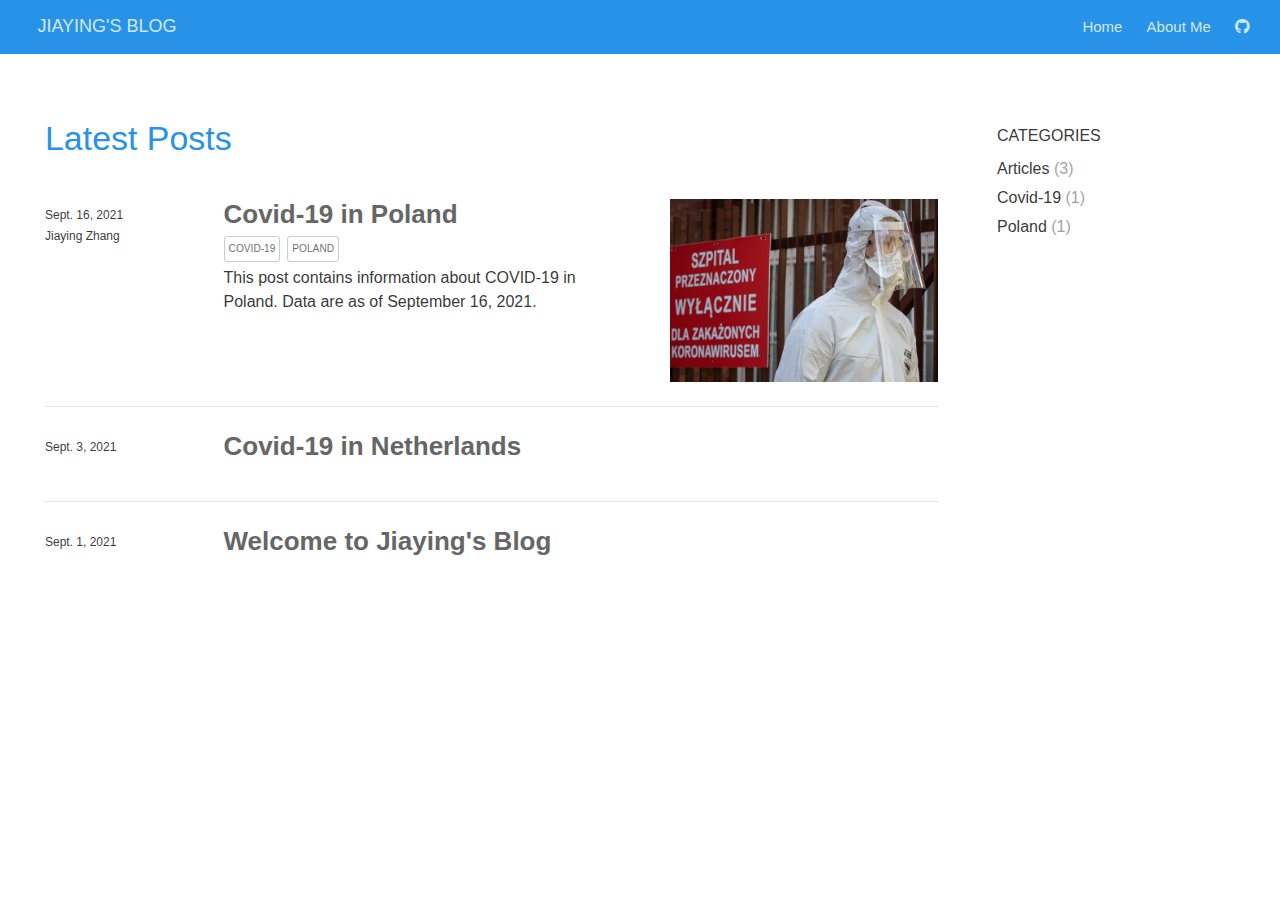
<file: docs/index.html>
<!DOCTYPE html>

<html xmlns="http://www.w3.org/1999/xhtml" lang="" xml:lang="">

<head>
  <meta charset="utf-8"/>
  <meta name="viewport" content="width=device-width, initial-scale=1"/>
  <meta http-equiv="X-UA-Compatible" content="IE=Edge,chrome=1"/>
  <meta name="generator" content="distill" />

  <style type="text/css">
  /* Hide doc at startup (prevent jankiness while JS renders/transforms) */
  body {
    visibility: hidden;
  }
  </style>

 <!--radix_placeholder_import_source-->
 <!--/radix_placeholder_import_source-->

<style type="text/css">code{white-space: pre;}</style>
<style type="text/css" data-origin="pandoc">
pre > code.sourceCode { white-space: pre; position: relative; }
pre > code.sourceCode > span { display: inline-block; line-height: 1.25; }
pre > code.sourceCode > span:empty { height: 1.2em; }
.sourceCode { overflow: visible; }
code.sourceCode > span { color: inherit; text-decoration: inherit; }
div.sourceCode { margin: 1em 0; }
pre.sourceCode { margin: 0; }
@media screen {
div.sourceCode { overflow: auto; }
}
@media print {
pre > code.sourceCode { white-space: pre-wrap; }
pre > code.sourceCode > span { text-indent: -5em; padding-left: 5em; }
}
pre.numberSource code
  { counter-reset: source-line 0; }
pre.numberSource code > span
  { position: relative; left: -4em; counter-increment: source-line; }
pre.numberSource code > span > a:first-child::before
  { content: counter(source-line);
    position: relative; left: -1em; text-align: right; vertical-align: baseline;
    border: none; display: inline-block;
    -webkit-touch-callout: none; -webkit-user-select: none;
    -khtml-user-select: none; -moz-user-select: none;
    -ms-user-select: none; user-select: none;
    padding: 0 4px; width: 4em;
    color: #aaaaaa;
  }
pre.numberSource { margin-left: 3em; border-left: 1px solid #aaaaaa;  padding-left: 4px; }
div.sourceCode
  {   }
@media screen {
pre > code.sourceCode > span > a:first-child::before { text-decoration: underline; }
}
code span.al { color: #ad0000; } /* Alert */
code span.an { color: #5e5e5e; } /* Annotation */
code span.at { color: #20794d; } /* Attribute */
code span.bn { color: #ad0000; } /* BaseN */
code span.bu { } /* BuiltIn */
code span.cf { color: #007ba5; } /* ControlFlow */
code span.ch { color: #20794d; } /* Char */
code span.cn { color: #8f5902; } /* Constant */
code span.co { color: #5e5e5e; } /* Comment */
code span.cv { color: #5e5e5e; font-style: italic; } /* CommentVar */
code span.do { color: #5e5e5e; font-style: italic; } /* Documentation */
code span.dt { color: #ad0000; } /* DataType */
code span.dv { color: #ad0000; } /* DecVal */
code span.er { color: #ad0000; } /* Error */
code span.ex { } /* Extension */
code span.fl { color: #ad0000; } /* Float */
code span.fu { color: #4758ab; } /* Function */
code span.im { } /* Import */
code span.in { color: #5e5e5e; } /* Information */
code span.kw { color: #007ba5; } /* Keyword */
code span.op { color: #5e5e5e; } /* Operator */
code span.ot { color: #007ba5; } /* Other */
code span.pp { color: #ad0000; } /* Preprocessor */
code span.sc { color: #20794d; } /* SpecialChar */
code span.ss { color: #20794d; } /* SpecialString */
code span.st { color: #20794d; } /* String */
code span.va { color: #111111; } /* Variable */
code span.vs { color: #20794d; } /* VerbatimString */
code span.wa { color: #5e5e5e; font-style: italic; } /* Warning */
</style>

  <!--radix_placeholder_meta_tags-->
  <title>JIAYING'S BLOG:  Latest Posts </title>



  <!--  https://schema.org/Article -->
  <meta property="article:published" itemprop="datePublished" content="2021-09-17"/>
  <meta property="article:created" itemprop="dateCreated" content="2021-09-17"/>

  <!--  https://developers.facebook.com/docs/sharing/webmasters#markup -->
  <meta property="og:title" content="JIAYING&#39;S BLOG:  Latest Posts "/>
  <meta property="og:type" content="article"/>
  <meta property="og:locale" content="en_US"/>
  <meta property="og:site_name" content="JIAYING&#39;S BLOG"/>

  <!--  https://dev.twitter.com/cards/types/summary -->
  <meta property="twitter:card" content="summary"/>
  <meta property="twitter:title" content="JIAYING&#39;S BLOG:  Latest Posts "/>

  <!--/radix_placeholder_meta_tags-->
  <!--radix_placeholder_rmarkdown_metadata-->

  <script type="text/json" id="radix-rmarkdown-metadata">
  {"type":"list","attributes":{"names":{"type":"character","attributes":{},"value":["title","date","site","listing"]}},"value":[{"type":"character","attributes":{},"value":[" Latest Posts "]},{"type":"character","attributes":{},"value":["2021-09-17"]},{"type":"character","attributes":{},"value":["distill::distill_website"]},{"type":"character","attributes":{},"value":["posts"]}]}
  </script>
  <!--/radix_placeholder_rmarkdown_metadata-->
  <!--radix_placeholder_navigation_in_header-->
  <meta name="distill:offset" content=""/>

  <script type="application/javascript">

    window.headroom_prevent_pin = false;

    window.document.addEventListener("DOMContentLoaded", function (event) {

      // initialize headroom for banner
      var header = $('header').get(0);
      var headerHeight = header.offsetHeight;
      var headroom = new Headroom(header, {
        tolerance: 5,
        onPin : function() {
          if (window.headroom_prevent_pin) {
            window.headroom_prevent_pin = false;
            headroom.unpin();
          }
        }
      });
      headroom.init();
      if(window.location.hash)
        headroom.unpin();
      $(header).addClass('headroom--transition');

      // offset scroll location for banner on hash change
      // (see: https://github.com/WickyNilliams/headroom.js/issues/38)
      window.addEventListener("hashchange", function(event) {
        window.scrollTo(0, window.pageYOffset - (headerHeight + 25));
      });

      // responsive menu
      $('.distill-site-header').each(function(i, val) {
        var topnav = $(this);
        var toggle = topnav.find('.nav-toggle');
        toggle.on('click', function() {
          topnav.toggleClass('responsive');
        });
      });

      // nav dropdowns
      $('.nav-dropbtn').click(function(e) {
        $(this).next('.nav-dropdown-content').toggleClass('nav-dropdown-active');
        $(this).parent().siblings('.nav-dropdown')
           .children('.nav-dropdown-content').removeClass('nav-dropdown-active');
      });
      $("body").click(function(e){
        $('.nav-dropdown-content').removeClass('nav-dropdown-active');
      });
      $(".nav-dropdown").click(function(e){
        e.stopPropagation();
      });
    });
  </script>

  <style type="text/css">

  /* Theme (user-documented overrideables for nav appearance) */

  .distill-site-nav {
    color: rgba(255, 255, 255, 0.8);
    background-color: #0F2E3D;
    font-size: 15px;
    font-weight: 300;
  }

  .distill-site-nav a {
    color: inherit;
    text-decoration: none;
  }

  .distill-site-nav a:hover {
    color: white;
  }

  @media print {
    .distill-site-nav {
      display: none;
    }
  }

  .distill-site-header {

  }

  .distill-site-footer {

  }


  /* Site Header */

  .distill-site-header {
    width: 100%;
    box-sizing: border-box;
    z-index: 3;
  }

  .distill-site-header .nav-left {
    display: inline-block;
    margin-left: 8px;
  }

  @media screen and (max-width: 768px) {
    .distill-site-header .nav-left {
      margin-left: 0;
    }
  }


  .distill-site-header .nav-right {
    float: right;
    margin-right: 8px;
  }

  .distill-site-header a,
  .distill-site-header .title {
    display: inline-block;
    text-align: center;
    padding: 14px 10px 14px 10px;
  }

  .distill-site-header .title {
    font-size: 18px;
    min-width: 150px;
  }

  .distill-site-header .logo {
    padding: 0;
  }

  .distill-site-header .logo img {
    display: none;
    max-height: 20px;
    width: auto;
    margin-bottom: -4px;
  }

  .distill-site-header .nav-image img {
    max-height: 18px;
    width: auto;
    display: inline-block;
    margin-bottom: -3px;
  }



  @media screen and (min-width: 1000px) {
    .distill-site-header .logo img {
      display: inline-block;
    }
    .distill-site-header .nav-left {
      margin-left: 20px;
    }
    .distill-site-header .nav-right {
      margin-right: 20px;
    }
    .distill-site-header .title {
      padding-left: 12px;
    }
  }


  .distill-site-header .nav-toggle {
    display: none;
  }

  .nav-dropdown {
    display: inline-block;
    position: relative;
  }

  .nav-dropdown .nav-dropbtn {
    border: none;
    outline: none;
    color: rgba(255, 255, 255, 0.8);
    padding: 16px 10px;
    background-color: transparent;
    font-family: inherit;
    font-size: inherit;
    font-weight: inherit;
    margin: 0;
    margin-top: 1px;
    z-index: 2;
  }

  .nav-dropdown-content {
    display: none;
    position: absolute;
    background-color: white;
    min-width: 200px;
    border: 1px solid rgba(0,0,0,0.15);
    border-radius: 4px;
    box-shadow: 0px 8px 16px 0px rgba(0,0,0,0.1);
    z-index: 1;
    margin-top: 2px;
    white-space: nowrap;
    padding-top: 4px;
    padding-bottom: 4px;
  }

  .nav-dropdown-content hr {
    margin-top: 4px;
    margin-bottom: 4px;
    border: none;
    border-bottom: 1px solid rgba(0, 0, 0, 0.1);
  }

  .nav-dropdown-active {
    display: block;
  }

  .nav-dropdown-content a, .nav-dropdown-content .nav-dropdown-header {
    color: black;
    padding: 6px 24px;
    text-decoration: none;
    display: block;
    text-align: left;
  }

  .nav-dropdown-content .nav-dropdown-header {
    display: block;
    padding: 5px 24px;
    padding-bottom: 0;
    text-transform: uppercase;
    font-size: 14px;
    color: #999999;
    white-space: nowrap;
  }

  .nav-dropdown:hover .nav-dropbtn {
    color: white;
  }

  .nav-dropdown-content a:hover {
    background-color: #ddd;
    color: black;
  }

  .nav-right .nav-dropdown-content {
    margin-left: -45%;
    right: 0;
  }

  @media screen and (max-width: 768px) {
    .distill-site-header a, .distill-site-header .nav-dropdown  {display: none;}
    .distill-site-header a.nav-toggle {
      float: right;
      display: block;
    }
    .distill-site-header .title {
      margin-left: 0;
    }
    .distill-site-header .nav-right {
      margin-right: 0;
    }
    .distill-site-header {
      overflow: hidden;
    }
    .nav-right .nav-dropdown-content {
      margin-left: 0;
    }
  }


  @media screen and (max-width: 768px) {
    .distill-site-header.responsive {position: relative; min-height: 500px; }
    .distill-site-header.responsive a.nav-toggle {
      position: absolute;
      right: 0;
      top: 0;
    }
    .distill-site-header.responsive a,
    .distill-site-header.responsive .nav-dropdown {
      display: block;
      text-align: left;
    }
    .distill-site-header.responsive .nav-left,
    .distill-site-header.responsive .nav-right {
      width: 100%;
    }
    .distill-site-header.responsive .nav-dropdown {float: none;}
    .distill-site-header.responsive .nav-dropdown-content {position: relative;}
    .distill-site-header.responsive .nav-dropdown .nav-dropbtn {
      display: block;
      width: 100%;
      text-align: left;
    }
  }

  /* Site Footer */

  .distill-site-footer {
    width: 100%;
    overflow: hidden;
    box-sizing: border-box;
    z-index: 3;
    margin-top: 30px;
    padding-top: 30px;
    padding-bottom: 30px;
    text-align: center;
  }

  /* Headroom */

  d-title {
    padding-top: 6rem;
  }

  @media print {
    d-title {
      padding-top: 4rem;
    }
  }

  .headroom {
    z-index: 1000;
    position: fixed;
    top: 0;
    left: 0;
    right: 0;
  }

  .headroom--transition {
    transition: all .4s ease-in-out;
  }

  .headroom--unpinned {
    top: -100px;
  }

  .headroom--pinned {
    top: 0;
  }

  /* adjust viewport for navbar height */
  /* helps vertically center bootstrap (non-distill) content */
  .min-vh-100 {
    min-height: calc(100vh - 100px) !important;
  }

  </style>

  <script src="site_libs/jquery-1.11.3/jquery.min.js"></script>
  <link href="site_libs/font-awesome-5.1.0/css/all.css" rel="stylesheet"/>
  <link href="site_libs/font-awesome-5.1.0/css/v4-shims.css" rel="stylesheet"/>
  <script src="site_libs/headroom-0.9.4/headroom.min.js"></script>
  <script src="site_libs/autocomplete-0.37.1/autocomplete.min.js"></script>
  <script src="site_libs/fuse-6.4.1/fuse.min.js"></script>

  <script type="application/javascript">

  function getMeta(metaName) {
    var metas = document.getElementsByTagName('meta');
    for (let i = 0; i < metas.length; i++) {
      if (metas[i].getAttribute('name') === metaName) {
        return metas[i].getAttribute('content');
      }
    }
    return '';
  }

  function offsetURL(url) {
    var offset = getMeta('distill:offset');
    return offset ? offset + '/' + url : url;
  }

  function createFuseIndex() {

    // create fuse index
    var options = {
      keys: [
        { name: 'title', weight: 20 },
        { name: 'categories', weight: 15 },
        { name: 'description', weight: 10 },
        { name: 'contents', weight: 5 },
      ],
      ignoreLocation: true,
      threshold: 0
    };
    var fuse = new window.Fuse([], options);

    // fetch the main search.json
    return fetch(offsetURL('search.json'))
      .then(function(response) {
        if (response.status == 200) {
          return response.json().then(function(json) {
            // index main articles
            json.articles.forEach(function(article) {
              fuse.add(article);
            });
            // download collections and index their articles
            return Promise.all(json.collections.map(function(collection) {
              return fetch(offsetURL(collection)).then(function(response) {
                if (response.status === 200) {
                  return response.json().then(function(articles) {
                    articles.forEach(function(article) {
                      fuse.add(article);
                    });
                  })
                } else {
                  return Promise.reject(
                    new Error('Unexpected status from search index request: ' +
                              response.status)
                  );
                }
              });
            })).then(function() {
              return fuse;
            });
          });

        } else {
          return Promise.reject(
            new Error('Unexpected status from search index request: ' +
                        response.status)
          );
        }
      });
  }

  window.document.addEventListener("DOMContentLoaded", function (event) {

    // get search element (bail if we don't have one)
    var searchEl = window.document.getElementById('distill-search');
    if (!searchEl)
      return;

    createFuseIndex()
      .then(function(fuse) {

        // make search box visible
        searchEl.classList.remove('hidden');

        // initialize autocomplete
        var options = {
          autoselect: true,
          hint: false,
          minLength: 2,
        };
        window.autocomplete(searchEl, options, [{
          source: function(query, callback) {
            const searchOptions = {
              isCaseSensitive: false,
              shouldSort: true,
              minMatchCharLength: 2,
              limit: 10,
            };
            var results = fuse.search(query, searchOptions);
            callback(results
              .map(function(result) { return result.item; })
            );
          },
          templates: {
            suggestion: function(suggestion) {
              var img = suggestion.preview && Object.keys(suggestion.preview).length > 0
                ? `<img src="${offsetURL(suggestion.preview)}"</img>`
                : '';
              var html = `
                <div class="search-item">
                  <h3>${suggestion.title}</h3>
                  <div class="search-item-description">
                    ${suggestion.description || ''}
                  </div>
                  <div class="search-item-preview">
                    ${img}
                  </div>
                </div>
              `;
              return html;
            }
          }
        }]).on('autocomplete:selected', function(event, suggestion) {
          window.location.href = offsetURL(suggestion.path);
        });
        // remove inline display style on autocompleter (we want to
        // manage responsive display via css)
        $('.algolia-autocomplete').css("display", "");
      })
      .catch(function(error) {
        console.log(error);
      });

  });

  </script>

  <style type="text/css">

  .nav-search {
    font-size: x-small;
  }

  /* Algolioa Autocomplete */

  .algolia-autocomplete {
    display: inline-block;
    margin-left: 10px;
    vertical-align: sub;
    background-color: white;
    color: black;
    padding: 6px;
    padding-top: 8px;
    padding-bottom: 0;
    border-radius: 6px;
    border: 1px #0F2E3D solid;
    width: 180px;
  }


  @media screen and (max-width: 768px) {
    .distill-site-nav .algolia-autocomplete {
      display: none;
      visibility: hidden;
    }
    .distill-site-nav.responsive .algolia-autocomplete {
      display: inline-block;
      visibility: visible;
    }
    .distill-site-nav.responsive .algolia-autocomplete .aa-dropdown-menu {
      margin-left: 0;
      width: 400px;
      max-height: 400px;
    }
  }

  .algolia-autocomplete .aa-input, .algolia-autocomplete .aa-hint {
    width: 90%;
    outline: none;
    border: none;
  }

  .algolia-autocomplete .aa-hint {
    color: #999;
  }
  .algolia-autocomplete .aa-dropdown-menu {
    width: 550px;
    max-height: 70vh;
    overflow-x: visible;
    overflow-y: scroll;
    padding: 5px;
    margin-top: 3px;
    margin-left: -150px;
    background-color: #fff;
    border-radius: 5px;
    border: 1px solid #999;
    border-top: none;
  }

  .algolia-autocomplete .aa-dropdown-menu .aa-suggestion {
    cursor: pointer;
    padding: 5px 4px;
    border-bottom: 1px solid #eee;
  }

  .algolia-autocomplete .aa-dropdown-menu .aa-suggestion:last-of-type {
    border-bottom: none;
    margin-bottom: 2px;
  }

  .algolia-autocomplete .aa-dropdown-menu .aa-suggestion .search-item {
    overflow: hidden;
    font-size: 0.8em;
    line-height: 1.4em;
  }

  .algolia-autocomplete .aa-dropdown-menu .aa-suggestion .search-item h3 {
    font-size: 1rem;
    margin-block-start: 0;
    margin-block-end: 5px;
  }

  .algolia-autocomplete .aa-dropdown-menu .aa-suggestion .search-item-description {
    display: inline-block;
    overflow: hidden;
    height: 2.8em;
    width: 80%;
    margin-right: 4%;
  }

  .algolia-autocomplete .aa-dropdown-menu .aa-suggestion .search-item-preview {
    display: inline-block;
    width: 15%;
  }

  .algolia-autocomplete .aa-dropdown-menu .aa-suggestion .search-item-preview img {
    height: 3em;
    width: auto;
    display: none;
  }

  .algolia-autocomplete .aa-dropdown-menu .aa-suggestion .search-item-preview img[src] {
    display: initial;
  }

  .algolia-autocomplete .aa-dropdown-menu .aa-suggestion.aa-cursor {
    background-color: #eee;
  }
  .algolia-autocomplete .aa-dropdown-menu .aa-suggestion em {
    font-weight: bold;
    font-style: normal;
  }

  </style>


  <!--/radix_placeholder_navigation_in_header-->
  <!--radix_placeholder_distill-->

  <style type="text/css">

  body {
    background-color: white;
  }

  .pandoc-table {
    width: 100%;
  }

  .pandoc-table>caption {
    margin-bottom: 10px;
  }

  .pandoc-table th:not([align]) {
    text-align: left;
  }

  .pagedtable-footer {
    font-size: 15px;
  }

  d-byline .byline {
    grid-template-columns: 2fr 2fr;
  }

  d-byline .byline h3 {
    margin-block-start: 1.5em;
  }

  d-byline .byline .authors-affiliations h3 {
    margin-block-start: 0.5em;
  }

  .authors-affiliations .orcid-id {
    width: 16px;
    height:16px;
    margin-left: 4px;
    margin-right: 4px;
    vertical-align: middle;
    padding-bottom: 2px;
  }

  d-title .dt-tags {
    margin-top: 1em;
    grid-column: text;
  }

  .dt-tags .dt-tag {
    text-decoration: none;
    display: inline-block;
    color: rgba(0,0,0,0.6);
    padding: 0em 0.4em;
    margin-right: 0.5em;
    margin-bottom: 0.4em;
    font-size: 70%;
    border: 1px solid rgba(0,0,0,0.2);
    border-radius: 3px;
    text-transform: uppercase;
    font-weight: 500;
  }

  d-article table.gt_table td,
  d-article table.gt_table th {
    border-bottom: none;
  }

  .html-widget {
    margin-bottom: 2.0em;
  }

  .l-screen-inset {
    padding-right: 16px;
  }

  .l-screen .caption {
    margin-left: 10px;
  }

  .shaded {
    background: rgb(247, 247, 247);
    padding-top: 20px;
    padding-bottom: 20px;
    border-top: 1px solid rgba(0, 0, 0, 0.1);
    border-bottom: 1px solid rgba(0, 0, 0, 0.1);
  }

  .shaded .html-widget {
    margin-bottom: 0;
    border: 1px solid rgba(0, 0, 0, 0.1);
  }

  .shaded .shaded-content {
    background: white;
  }

  .text-output {
    margin-top: 0;
    line-height: 1.5em;
  }

  .hidden {
    display: none !important;
  }

  d-article {
    padding-top: 2.5rem;
    padding-bottom: 30px;
  }

  d-appendix {
    padding-top: 30px;
  }

  d-article>p>img {
    width: 100%;
  }

  d-article h2 {
    margin: 1rem 0 1.5rem 0;
  }

  d-article h3 {
    margin-top: 1.5rem;
  }

  d-article iframe {
    border: 1px solid rgba(0, 0, 0, 0.1);
    margin-bottom: 2.0em;
    width: 100%;
  }

  /* Tweak code blocks */

  d-article div.sourceCode code,
  d-article pre code {
    font-family: Consolas, Monaco, 'Andale Mono', 'Ubuntu Mono', monospace;
  }

  d-article pre,
  d-article div.sourceCode,
  d-article div.sourceCode pre {
    overflow: auto;
  }

  d-article div.sourceCode {
    background-color: white;
  }

  d-article div.sourceCode pre {
    padding-left: 10px;
    font-size: 12px;
    border-left: 2px solid rgba(0,0,0,0.1);
  }

  d-article pre {
    font-size: 12px;
    color: black;
    background: none;
    margin-top: 0;
    text-align: left;
    white-space: pre;
    word-spacing: normal;
    word-break: normal;
    word-wrap: normal;
    line-height: 1.5;

    -moz-tab-size: 4;
    -o-tab-size: 4;
    tab-size: 4;

    -webkit-hyphens: none;
    -moz-hyphens: none;
    -ms-hyphens: none;
    hyphens: none;
  }

  d-article pre a {
    border-bottom: none;
  }

  d-article pre a:hover {
    border-bottom: none;
    text-decoration: underline;
  }

  d-article details {
    grid-column: text;
    margin-bottom: 0.8em;
  }

  @media(min-width: 768px) {

  d-article pre,
  d-article div.sourceCode,
  d-article div.sourceCode pre {
    overflow: visible !important;
  }

  d-article div.sourceCode pre {
    padding-left: 18px;
    font-size: 14px;
  }

  d-article pre {
    font-size: 14px;
  }

  }

  figure img.external {
    background: white;
    border: 1px solid rgba(0, 0, 0, 0.1);
    box-shadow: 0 1px 8px rgba(0, 0, 0, 0.1);
    padding: 18px;
    box-sizing: border-box;
  }

  /* CSS for d-contents */

  .d-contents {
    grid-column: text;
    color: rgba(0,0,0,0.8);
    font-size: 0.9em;
    padding-bottom: 1em;
    margin-bottom: 1em;
    padding-bottom: 0.5em;
    margin-bottom: 1em;
    padding-left: 0.25em;
    justify-self: start;
  }

  @media(min-width: 1000px) {
    .d-contents.d-contents-float {
      height: 0;
      grid-column-start: 1;
      grid-column-end: 4;
      justify-self: center;
      padding-right: 3em;
      padding-left: 2em;
    }
  }

  .d-contents nav h3 {
    font-size: 18px;
    margin-top: 0;
    margin-bottom: 1em;
  }

  .d-contents li {
    list-style-type: none
  }

  .d-contents nav > ul {
    padding-left: 0;
  }

  .d-contents ul {
    padding-left: 1em
  }

  .d-contents nav ul li {
    margin-top: 0.6em;
    margin-bottom: 0.2em;
  }

  .d-contents nav a {
    font-size: 13px;
    border-bottom: none;
    text-decoration: none
    color: rgba(0, 0, 0, 0.8);
  }

  .d-contents nav a:hover {
    text-decoration: underline solid rgba(0, 0, 0, 0.6)
  }

  .d-contents nav > ul > li > a {
    font-weight: 600;
  }

  .d-contents nav > ul > li > ul {
    font-weight: inherit;
  }

  .d-contents nav > ul > li > ul > li {
    margin-top: 0.2em;
  }


  .d-contents nav ul {
    margin-top: 0;
    margin-bottom: 0.25em;
  }

  .d-article-with-toc h2:nth-child(2) {
    margin-top: 0;
  }


  /* Figure */

  .figure {
    position: relative;
    margin-bottom: 2.5em;
    margin-top: 1.5em;
  }

  .figure img {
    width: 100%;
  }

  .figure .caption {
    color: rgba(0, 0, 0, 0.6);
    font-size: 12px;
    line-height: 1.5em;
  }

  .figure img.external {
    background: white;
    border: 1px solid rgba(0, 0, 0, 0.1);
    box-shadow: 0 1px 8px rgba(0, 0, 0, 0.1);
    padding: 18px;
    box-sizing: border-box;
  }

  .figure .caption a {
    color: rgba(0, 0, 0, 0.6);
  }

  .figure .caption b,
  .figure .caption strong, {
    font-weight: 600;
    color: rgba(0, 0, 0, 1.0);
  }

  /* Citations */

  d-article .citation {
    color: inherit;
    cursor: inherit;
  }

  div.hanging-indent{
    margin-left: 1em; text-indent: -1em;
  }

  /* Citation hover box */

  .tippy-box[data-theme~=light-border] {
    background-color: rgba(250, 250, 250, 0.95);
  }

  .tippy-content > p {
    margin-bottom: 0;
    padding: 2px;
  }


  /* Tweak 1000px media break to show more text */

  @media(min-width: 1000px) {
    .base-grid,
    distill-header,
    d-title,
    d-abstract,
    d-article,
    d-appendix,
    distill-appendix,
    d-byline,
    d-footnote-list,
    d-citation-list,
    distill-footer {
      grid-template-columns: [screen-start] 1fr [page-start kicker-start] 80px [middle-start] 50px [text-start kicker-end] 65px 65px 65px 65px 65px 65px 65px 65px [text-end gutter-start] 65px [middle-end] 65px [page-end gutter-end] 1fr [screen-end];
      grid-column-gap: 16px;
    }

    .grid {
      grid-column-gap: 16px;
    }

    d-article {
      font-size: 1.06rem;
      line-height: 1.7em;
    }
    figure .caption, .figure .caption, figure figcaption {
      font-size: 13px;
    }
  }

  @media(min-width: 1180px) {
    .base-grid,
    distill-header,
    d-title,
    d-abstract,
    d-article,
    d-appendix,
    distill-appendix,
    d-byline,
    d-footnote-list,
    d-citation-list,
    distill-footer {
      grid-template-columns: [screen-start] 1fr [page-start kicker-start] 60px [middle-start] 60px [text-start kicker-end] 60px 60px 60px 60px 60px 60px 60px 60px [text-end gutter-start] 60px [middle-end] 60px [page-end gutter-end] 1fr [screen-end];
      grid-column-gap: 32px;
    }

    .grid {
      grid-column-gap: 32px;
    }
  }


  /* Get the citation styles for the appendix (not auto-injected on render since
     we do our own rendering of the citation appendix) */

  d-appendix .citation-appendix,
  .d-appendix .citation-appendix {
    font-size: 11px;
    line-height: 15px;
    border-left: 1px solid rgba(0, 0, 0, 0.1);
    padding-left: 18px;
    border: 1px solid rgba(0,0,0,0.1);
    background: rgba(0, 0, 0, 0.02);
    padding: 10px 18px;
    border-radius: 3px;
    color: rgba(150, 150, 150, 1);
    overflow: hidden;
    margin-top: -12px;
    white-space: pre-wrap;
    word-wrap: break-word;
  }

  /* Include appendix styles here so they can be overridden */

  d-appendix {
    contain: layout style;
    font-size: 0.8em;
    line-height: 1.7em;
    margin-top: 60px;
    margin-bottom: 0;
    border-top: 1px solid rgba(0, 0, 0, 0.1);
    color: rgba(0,0,0,0.5);
    padding-top: 60px;
    padding-bottom: 48px;
  }

  d-appendix h3 {
    grid-column: page-start / text-start;
    font-size: 15px;
    font-weight: 500;
    margin-top: 1em;
    margin-bottom: 0;
    color: rgba(0,0,0,0.65);
  }

  d-appendix h3 + * {
    margin-top: 1em;
  }

  d-appendix ol {
    padding: 0 0 0 15px;
  }

  @media (min-width: 768px) {
    d-appendix ol {
      padding: 0 0 0 30px;
      margin-left: -30px;
    }
  }

  d-appendix li {
    margin-bottom: 1em;
  }

  d-appendix a {
    color: rgba(0, 0, 0, 0.6);
  }

  d-appendix > * {
    grid-column: text;
  }

  d-appendix > d-footnote-list,
  d-appendix > d-citation-list,
  d-appendix > distill-appendix {
    grid-column: screen;
  }

  /* Include footnote styles here so they can be overridden */

  d-footnote-list {
    contain: layout style;
  }

  d-footnote-list > * {
    grid-column: text;
  }

  d-footnote-list a.footnote-backlink {
    color: rgba(0,0,0,0.3);
    padding-left: 0.5em;
  }



  /* Anchor.js */

  .anchorjs-link {
    /*transition: all .25s linear; */
    text-decoration: none;
    border-bottom: none;
  }
  *:hover > .anchorjs-link {
    margin-left: -1.125em !important;
    text-decoration: none;
    border-bottom: none;
  }

  /* Social footer */

  .social_footer {
    margin-top: 30px;
    margin-bottom: 0;
    color: rgba(0,0,0,0.67);
  }

  .disqus-comments {
    margin-right: 30px;
  }

  .disqus-comment-count {
    border-bottom: 1px solid rgba(0, 0, 0, 0.4);
    cursor: pointer;
  }

  #disqus_thread {
    margin-top: 30px;
  }

  .article-sharing a {
    border-bottom: none;
    margin-right: 8px;
  }

  .article-sharing a:hover {
    border-bottom: none;
  }

  .sidebar-section.subscribe {
    font-size: 12px;
    line-height: 1.6em;
  }

  .subscribe p {
    margin-bottom: 0.5em;
  }


  .article-footer .subscribe {
    font-size: 15px;
    margin-top: 45px;
  }


  .sidebar-section.custom {
    font-size: 12px;
    line-height: 1.6em;
  }

  .custom p {
    margin-bottom: 0.5em;
  }

  /* Styles for listing layout (hide title) */
  .layout-listing d-title, .layout-listing .d-title {
    display: none;
  }

  /* Styles for posts lists (not auto-injected) */


  .posts-with-sidebar {
    padding-left: 45px;
    padding-right: 45px;
  }

  .posts-list .description h2,
  .posts-list .description p {
    font-family: -apple-system, BlinkMacSystemFont, "Segoe UI", Roboto, Oxygen, Ubuntu, Cantarell, "Fira Sans", "Droid Sans", "Helvetica Neue", Arial, sans-serif;
  }

  .posts-list .description h2 {
    font-weight: 700;
    border-bottom: none;
    padding-bottom: 0;
  }

  .posts-list h2.post-tag {
    border-bottom: 1px solid rgba(0, 0, 0, 0.2);
    padding-bottom: 12px;
  }
  .posts-list {
    margin-top: 60px;
    margin-bottom: 24px;
  }

  .posts-list .post-preview {
    text-decoration: none;
    overflow: hidden;
    display: block;
    border-bottom: 1px solid rgba(0, 0, 0, 0.1);
    padding: 24px 0;
  }

  .post-preview-last {
    border-bottom: none !important;
  }

  .posts-list .posts-list-caption {
    grid-column: screen;
    font-weight: 400;
  }

  .posts-list .post-preview h2 {
    margin: 0 0 6px 0;
    line-height: 1.2em;
    font-style: normal;
    font-size: 24px;
  }

  .posts-list .post-preview p {
    margin: 0 0 12px 0;
    line-height: 1.4em;
    font-size: 16px;
  }

  .posts-list .post-preview .thumbnail {
    box-sizing: border-box;
    margin-bottom: 24px;
    position: relative;
    max-width: 500px;
  }
  .posts-list .post-preview img {
    width: 100%;
    display: block;
  }

  .posts-list .metadata {
    font-size: 12px;
    line-height: 1.4em;
    margin-bottom: 18px;
  }

  .posts-list .metadata > * {
    display: inline-block;
  }

  .posts-list .metadata .publishedDate {
    margin-right: 2em;
  }

  .posts-list .metadata .dt-authors {
    display: block;
    margin-top: 0.3em;
    margin-right: 2em;
  }

  .posts-list .dt-tags {
    display: block;
    line-height: 1em;
  }

  .posts-list .dt-tags .dt-tag {
    display: inline-block;
    color: rgba(0,0,0,0.6);
    padding: 0.3em 0.4em;
    margin-right: 0.2em;
    margin-bottom: 0.4em;
    font-size: 60%;
    border: 1px solid rgba(0,0,0,0.2);
    border-radius: 3px;
    text-transform: uppercase;
    font-weight: 500;
  }

  .posts-list img {
    opacity: 1;
  }

  .posts-list img[data-src] {
    opacity: 0;
  }

  .posts-more {
    clear: both;
  }


  .posts-sidebar {
    font-size: 16px;
  }

  .posts-sidebar h3 {
    font-size: 16px;
    margin-top: 0;
    margin-bottom: 0.5em;
    font-weight: 400;
    text-transform: uppercase;
  }

  .sidebar-section {
    margin-bottom: 30px;
  }

  .categories ul {
    list-style-type: none;
    margin: 0;
    padding: 0;
  }

  .categories li {
    color: rgba(0, 0, 0, 0.8);
    margin-bottom: 0;
  }

  .categories li>a {
    border-bottom: none;
  }

  .categories li>a:hover {
    border-bottom: 1px solid rgba(0, 0, 0, 0.4);
  }

  .categories .active {
    font-weight: 600;
  }

  .categories .category-count {
    color: rgba(0, 0, 0, 0.4);
  }


  @media(min-width: 768px) {
    .posts-list .post-preview h2 {
      font-size: 26px;
    }
    .posts-list .post-preview .thumbnail {
      float: right;
      width: 30%;
      margin-bottom: 0;
    }
    .posts-list .post-preview .description {
      float: left;
      width: 45%;
    }
    .posts-list .post-preview .metadata {
      float: left;
      width: 20%;
      margin-top: 8px;
    }
    .posts-list .post-preview p {
      margin: 0 0 12px 0;
      line-height: 1.5em;
      font-size: 16px;
    }
    .posts-with-sidebar .posts-list {
      float: left;
      width: 75%;
    }
    .posts-with-sidebar .posts-sidebar {
      float: right;
      width: 20%;
      margin-top: 60px;
      padding-top: 24px;
      padding-bottom: 24px;
    }
  }


  /* Improve display for browsers without grid (IE/Edge <= 15) */

  .downlevel {
    line-height: 1.6em;
    font-family: -apple-system, BlinkMacSystemFont, "Segoe UI", Roboto, Oxygen, Ubuntu, Cantarell, "Fira Sans", "Droid Sans", "Helvetica Neue", Arial, sans-serif;
    margin: 0;
  }

  .downlevel .d-title {
    padding-top: 6rem;
    padding-bottom: 1.5rem;
  }

  .downlevel .d-title h1 {
    font-size: 50px;
    font-weight: 700;
    line-height: 1.1em;
    margin: 0 0 0.5rem;
  }

  .downlevel .d-title p {
    font-weight: 300;
    font-size: 1.2rem;
    line-height: 1.55em;
    margin-top: 0;
  }

  .downlevel .d-byline {
    padding-top: 0.8em;
    padding-bottom: 0.8em;
    font-size: 0.8rem;
    line-height: 1.8em;
  }

  .downlevel .section-separator {
    border: none;
    border-top: 1px solid rgba(0, 0, 0, 0.1);
  }

  .downlevel .d-article {
    font-size: 1.06rem;
    line-height: 1.7em;
    padding-top: 1rem;
    padding-bottom: 2rem;
  }


  .downlevel .d-appendix {
    padding-left: 0;
    padding-right: 0;
    max-width: none;
    font-size: 0.8em;
    line-height: 1.7em;
    margin-bottom: 0;
    color: rgba(0,0,0,0.5);
    padding-top: 40px;
    padding-bottom: 48px;
  }

  .downlevel .footnotes ol {
    padding-left: 13px;
  }

  .downlevel .base-grid,
  .downlevel .distill-header,
  .downlevel .d-title,
  .downlevel .d-abstract,
  .downlevel .d-article,
  .downlevel .d-appendix,
  .downlevel .distill-appendix,
  .downlevel .d-byline,
  .downlevel .d-footnote-list,
  .downlevel .d-citation-list,
  .downlevel .distill-footer,
  .downlevel .appendix-bottom,
  .downlevel .posts-container {
    padding-left: 40px;
    padding-right: 40px;
  }

  @media(min-width: 768px) {
    .downlevel .base-grid,
    .downlevel .distill-header,
    .downlevel .d-title,
    .downlevel .d-abstract,
    .downlevel .d-article,
    .downlevel .d-appendix,
    .downlevel .distill-appendix,
    .downlevel .d-byline,
    .downlevel .d-footnote-list,
    .downlevel .d-citation-list,
    .downlevel .distill-footer,
    .downlevel .appendix-bottom,
    .downlevel .posts-container {
    padding-left: 150px;
    padding-right: 150px;
    max-width: 900px;
  }
  }

  .downlevel pre code {
    display: block;
    border-left: 2px solid rgba(0, 0, 0, .1);
    padding: 0 0 0 20px;
    font-size: 14px;
  }

  .downlevel code, .downlevel pre {
    color: black;
    background: none;
    font-family: Consolas, Monaco, 'Andale Mono', 'Ubuntu Mono', monospace;
    text-align: left;
    white-space: pre;
    word-spacing: normal;
    word-break: normal;
    word-wrap: normal;
    line-height: 1.5;

    -moz-tab-size: 4;
    -o-tab-size: 4;
    tab-size: 4;

    -webkit-hyphens: none;
    -moz-hyphens: none;
    -ms-hyphens: none;
    hyphens: none;
  }

  .downlevel .posts-list .post-preview {
    color: inherit;
  }



  </style>

  <script type="application/javascript">

  function is_downlevel_browser() {
    if (bowser.isUnsupportedBrowser({ msie: "12", msedge: "16"},
                                   window.navigator.userAgent)) {
      return true;
    } else {
      return window.load_distill_framework === undefined;
    }
  }

  // show body when load is complete
  function on_load_complete() {

    // add anchors
    if (window.anchors) {
      window.anchors.options.placement = 'left';
      window.anchors.add('d-article > h2, d-article > h3, d-article > h4, d-article > h5');
    }


    // set body to visible
    document.body.style.visibility = 'visible';

    // force redraw for leaflet widgets
    if (window.HTMLWidgets) {
      var maps = window.HTMLWidgets.findAll(".leaflet");
      $.each(maps, function(i, el) {
        var map = this.getMap();
        map.invalidateSize();
        map.eachLayer(function(layer) {
          if (layer instanceof L.TileLayer)
            layer.redraw();
        });
      });
    }

    // trigger 'shown' so htmlwidgets resize
    $('d-article').trigger('shown');
  }

  function init_distill() {

    init_common();

    // create front matter
    var front_matter = $('<d-front-matter></d-front-matter>');
    $('#distill-front-matter').wrap(front_matter);

    // create d-title
    $('.d-title').changeElementType('d-title');

    // create d-byline
    var byline = $('<d-byline></d-byline>');
    $('.d-byline').replaceWith(byline);

    // create d-article
    var article = $('<d-article></d-article>');
    $('.d-article').wrap(article).children().unwrap();

    // move posts container into article
    $('.posts-container').appendTo($('d-article'));

    // create d-appendix
    $('.d-appendix').changeElementType('d-appendix');

    // flag indicating that we have appendix items
    var appendix = $('.appendix-bottom').children('h3').length > 0;

    // replace footnotes with <d-footnote>
    $('.footnote-ref').each(function(i, val) {
      appendix = true;
      var href = $(this).attr('href');
      var id = href.replace('#', '');
      var fn = $('#' + id);
      var fn_p = $('#' + id + '>p');
      fn_p.find('.footnote-back').remove();
      var text = fn_p.html();
      var dtfn = $('<d-footnote></d-footnote>');
      dtfn.html(text);
      $(this).replaceWith(dtfn);
    });
    // remove footnotes
    $('.footnotes').remove();

    // move refs into #references-listing
    $('#references-listing').replaceWith($('#refs'));

    $('h1.appendix, h2.appendix').each(function(i, val) {
      $(this).changeElementType('h3');
    });
    $('h3.appendix').each(function(i, val) {
      var id = $(this).attr('id');
      $('.d-contents a[href="#' + id + '"]').parent().remove();
      appendix = true;
      $(this).nextUntil($('h1, h2, h3')).addBack().appendTo($('d-appendix'));
    });

    // show d-appendix if we have appendix content
    $("d-appendix").css('display', appendix ? 'grid' : 'none');

    // localize layout chunks to just output
    $('.layout-chunk').each(function(i, val) {

      // capture layout
      var layout = $(this).attr('data-layout');

      // apply layout to markdown level block elements
      var elements = $(this).children().not('details, div.sourceCode, pre, script');
      elements.each(function(i, el) {
        var layout_div = $('<div class="' + layout + '"></div>');
        if (layout_div.hasClass('shaded')) {
          var shaded_content = $('<div class="shaded-content"></div>');
          $(this).wrap(shaded_content);
          $(this).parent().wrap(layout_div);
        } else {
          $(this).wrap(layout_div);
        }
      });


      // unwrap the layout-chunk div
      $(this).children().unwrap();
    });

    // remove code block used to force  highlighting css
    $('.distill-force-highlighting-css').parent().remove();

    // remove empty line numbers inserted by pandoc when using a
    // custom syntax highlighting theme
    $('code.sourceCode a:empty').remove();

    // load distill framework
    load_distill_framework();

    // wait for window.distillRunlevel == 4 to do post processing
    function distill_post_process() {

      if (!window.distillRunlevel || window.distillRunlevel < 4)
        return;

      // hide author/affiliations entirely if we have no authors
      var front_matter = JSON.parse($("#distill-front-matter").html());
      var have_authors = front_matter.authors && front_matter.authors.length > 0;
      if (!have_authors)
        $('d-byline').addClass('hidden');

      // article with toc class
      $('.d-contents').parent().addClass('d-article-with-toc');

      // strip links that point to #
      $('.authors-affiliations').find('a[href="#"]').removeAttr('href');

      // add orcid ids
      $('.authors-affiliations').find('.author').each(function(i, el) {
        var orcid_id = front_matter.authors[i].orcidID;
        if (orcid_id) {
          var a = $('<a></a>');
          a.attr('href', 'https://orcid.org/' + orcid_id);
          var img = $('<img></img>');
          img.addClass('orcid-id');
          img.attr('alt', 'ORCID ID');
          img.attr('src','[data-uri]');
          a.append(img);
          $(this).append(a);
        }
      });

      // hide elements of author/affiliations grid that have no value
      function hide_byline_column(caption) {
        $('d-byline').find('h3:contains("' + caption + '")').parent().css('visibility', 'hidden');
      }

      // affiliations
      var have_affiliations = false;
      for (var i = 0; i<front_matter.authors.length; ++i) {
        var author = front_matter.authors[i];
        if (author.affiliation !== "&nbsp;") {
          have_affiliations = true;
          break;
        }
      }
      if (!have_affiliations)
        $('d-byline').find('h3:contains("Affiliations")').css('visibility', 'hidden');

      // published date
      if (!front_matter.publishedDate)
        hide_byline_column("Published");

      // document object identifier
      var doi = $('d-byline').find('h3:contains("DOI")');
      var doi_p = doi.next().empty();
      if (!front_matter.doi) {
        // if we have a citation and valid citationText then link to that
        if ($('#citation').length > 0 && front_matter.citationText) {
          doi.html('Citation');
          $('<a href="#citation"></a>')
            .text(front_matter.citationText)
            .appendTo(doi_p);
        } else {
          hide_byline_column("DOI");
        }
      } else {
        $('<a></a>')
           .attr('href', "https://doi.org/" + front_matter.doi)
           .html(front_matter.doi)
           .appendTo(doi_p);
      }

       // change plural form of authors/affiliations
      if (front_matter.authors.length === 1) {
        var grid = $('.authors-affiliations');
        grid.children('h3:contains("Authors")').text('Author');
        grid.children('h3:contains("Affiliations")').text('Affiliation');
      }

      // remove d-appendix and d-footnote-list local styles
      $('d-appendix > style:first-child').remove();
      $('d-footnote-list > style:first-child').remove();

      // move appendix-bottom entries to the bottom
      $('.appendix-bottom').appendTo('d-appendix').children().unwrap();
      $('.appendix-bottom').remove();

      // hoverable references
      $('span.citation[data-cites]').each(function() {
        var refHtml = $('#ref-' + $(this).attr('data-cites')).html();
        window.tippy(this, {
          allowHTML: true,
          content: refHtml,
          maxWidth: 500,
          interactive: true,
          interactiveBorder: 10,
          theme: 'light-border',
          placement: 'bottom-start'
        });
      });

      // clear polling timer
      clearInterval(tid);

      // show body now that everything is ready
      on_load_complete();
    }

    var tid = setInterval(distill_post_process, 50);
    distill_post_process();

  }

  function init_downlevel() {

    init_common();

     // insert hr after d-title
    $('.d-title').after($('<hr class="section-separator"/>'));

    // check if we have authors
    var front_matter = JSON.parse($("#distill-front-matter").html());
    var have_authors = front_matter.authors && front_matter.authors.length > 0;

    // manage byline/border
    if (!have_authors)
      $('.d-byline').remove();
    $('.d-byline').after($('<hr class="section-separator"/>'));
    $('.d-byline a').remove();

    // remove toc
    $('.d-contents').remove();

    // move appendix elements
    $('h1.appendix, h2.appendix').each(function(i, val) {
      $(this).changeElementType('h3');
    });
    $('h3.appendix').each(function(i, val) {
      $(this).nextUntil($('h1, h2, h3')).addBack().appendTo($('.d-appendix'));
    });


    // inject headers into references and footnotes
    var refs_header = $('<h3></h3>');
    refs_header.text('References');
    $('#refs').prepend(refs_header);

    var footnotes_header = $('<h3></h3');
    footnotes_header.text('Footnotes');
    $('.footnotes').children('hr').first().replaceWith(footnotes_header);

    // move appendix-bottom entries to the bottom
    $('.appendix-bottom').appendTo('.d-appendix').children().unwrap();
    $('.appendix-bottom').remove();

    // remove appendix if it's empty
    if ($('.d-appendix').children().length === 0)
      $('.d-appendix').remove();

    // prepend separator above appendix
    $('.d-appendix').before($('<hr class="section-separator" style="clear: both"/>'));

    // trim code
    $('pre>code').each(function(i, val) {
      $(this).html($.trim($(this).html()));
    });

    // move posts-container right before article
    $('.posts-container').insertBefore($('.d-article'));

    $('body').addClass('downlevel');

    on_load_complete();
  }


  function init_common() {

    // jquery plugin to change element types
    (function($) {
      $.fn.changeElementType = function(newType) {
        var attrs = {};

        $.each(this[0].attributes, function(idx, attr) {
          attrs[attr.nodeName] = attr.nodeValue;
        });

        this.replaceWith(function() {
          return $("<" + newType + "/>", attrs).append($(this).contents());
        });
      };
    })(jQuery);

    // prevent underline for linked images
    $('a > img').parent().css({'border-bottom' : 'none'});

    // mark non-body figures created by knitr chunks as 100% width
    $('.layout-chunk').each(function(i, val) {
      var figures = $(this).find('img, .html-widget');
      if ($(this).attr('data-layout') !== "l-body") {
        figures.css('width', '100%');
      } else {
        figures.css('max-width', '100%');
        figures.filter("[width]").each(function(i, val) {
          var fig = $(this);
          fig.css('width', fig.attr('width') + 'px');
        });

      }
    });

    // auto-append index.html to post-preview links in file: protocol
    // and in rstudio ide preview
    $('.post-preview').each(function(i, val) {
      if (window.location.protocol === "file:")
        $(this).attr('href', $(this).attr('href') + "index.html");
    });

    // get rid of index.html references in header
    if (window.location.protocol !== "file:") {
      $('.distill-site-header a[href]').each(function(i,val) {
        $(this).attr('href', $(this).attr('href').replace("index.html", "./"));
      });
    }

    // add class to pandoc style tables
    $('tr.header').parent('thead').parent('table').addClass('pandoc-table');
    $('.kable-table').children('table').addClass('pandoc-table');

    // add figcaption style to table captions
    $('caption').parent('table').addClass("figcaption");

    // initialize posts list
    if (window.init_posts_list)
      window.init_posts_list();

    // implmement disqus comment link
    $('.disqus-comment-count').click(function() {
      window.headroom_prevent_pin = true;
      $('#disqus_thread').toggleClass('hidden');
      if (!$('#disqus_thread').hasClass('hidden')) {
        var offset = $(this).offset();
        $(window).resize();
        $('html, body').animate({
          scrollTop: offset.top - 35
        });
      }
    });
  }

  document.addEventListener('DOMContentLoaded', function() {
    if (is_downlevel_browser())
      init_downlevel();
    else
      window.addEventListener('WebComponentsReady', init_distill);
  });

  </script>

  <!--/radix_placeholder_distill-->
  <script src="site_libs/header-attrs-2.10/header-attrs.js"></script>
  <script src="site_libs/popper-2.6.0/popper.min.js"></script>
  <link href="site_libs/tippy-6.2.7/tippy.css" rel="stylesheet" />
  <link href="site_libs/tippy-6.2.7/tippy-light-border.css" rel="stylesheet" />
  <script src="site_libs/tippy-6.2.7/tippy.umd.min.js"></script>
  <script src="site_libs/anchor-4.2.2/anchor.min.js"></script>
  <script src="site_libs/bowser-1.9.3/bowser.min.js"></script>
  <script src="site_libs/webcomponents-2.0.0/webcomponents.js"></script>
  <script src="site_libs/distill-2.2.21/template.v2.js"></script>
  <!--radix_placeholder_site_in_header-->
  <!--/radix_placeholder_site_in_header-->


</head>

<body class="layout-listing">

<!--radix_placeholder_front_matter-->

<script id="distill-front-matter" type="text/json">
{"title":" Latest Posts ","authors":[],"publishedDate":"2021-09-17T00:00:00.000+00:00"}
</script>

<!--/radix_placeholder_front_matter-->
<!--radix_placeholder_navigation_before_body-->
<header class="header header--fixed" role="banner">
<nav class="distill-site-nav distill-site-header">
<div class="nav-left">
<a href="index.html" class="title">JIAYING'S BLOG</a>
<a>
<i class="fab fa-solid fa-blog" aria-hidden="true"></i>
</a>
<input id="distill-search" class="nav-search hidden" type="text" placeholder="Search..."/>
</div>
<div class="nav-right">
<a href="index.html">Home</a>
<a href="about.html">About Me</a>
<a href="https://github.com/etc5523-2021/blog-Jiayingttkx">
<i class="fab fa-github" aria-hidden="true"></i>
</a>
<a href="javascript:void(0);" class="nav-toggle">&#9776;</a>
</div>
</nav>
</header>
<!--/radix_placeholder_navigation_before_body-->
<!--radix_placeholder_site_before_body-->
<!--/radix_placeholder_site_before_body-->
<!--radix_placeholder_article_listing-->


<script type="application/javascript">

function init_posts_list() {

  function load_image(img) {
    var src = $(img).attr('data-src');
    if (src) {
      $(img).attr('src', src);
      $(img).load(function() {
        img.removeAttribute('data-src');
      });
    }
  }

  function set_posts_visible(posts, visible) {
    if (visible) {

      // show bottom border by default
      $(posts).removeClass('post-preview-last');

      // apply limits if need be
      var max_posts = 25;
      var apply_limits = $('.posts-container').hasClass('posts-apply-limit');
      if (apply_limits && posts.length > max_posts) {
        posts = $(posts).slice(0, max_posts);
      } else {
        $('.posts-more a').addClass('hidden');
      }

      // apply last style
      $(posts.slice(-1)[0]).addClass('post-preview-last');

      $(posts).removeClass('hidden');
      $(posts).find('img[data-src]').each(function(i, img) {
        load_image(img);
      });
    } else {
      $(posts).addClass('hidden');
    }
  }

  function apply_hash_filter() {

    // clear active state
    $('.categories .active').removeClass('active');

    // mark all posts invisible to start
    set_posts_visible($('.posts-list').children('a'), false);

    // if we have a hash filter
    if (window.location.hash && window.location.hash.startsWith("#category:")) {

      // mark posts that match the category visible
      var page_category = window.location.hash.replace(/^#category:/, "");
      var posts = $('.post-metadata').map(function(idx, script) {
        var metadata = $.parseJSON($(script).html());
        var post = null;
        $.each(metadata.categories, function(idx, category) {
          category = category.replace(/ /g,"_");
          if ((page_category || '').toLowerCase() === "articles" || category === page_category) {
            post = $(script).parent().get();
            return false;
          }
        });
        return post;
      });
      set_posts_visible(posts, true);

      // mark the hash active
      $('.categories li>a[href="' + window.location.hash + '"]').addClass('active');

      // update the list_caption
      var list_caption = $('.posts-list-caption');
      var caption = (page_category || '').toLowerCase() === "articles"
        ? list_caption.attr('data-caption')
        : ('Category: ' + page_category.replace(/_/g," "));
      list_caption.text(caption);

    } else {

      // no hash filter, make all posts visible (subject to max display)
      set_posts_visible($('.posts-list').children(), true);

      // reset list caption
      var list_caption = $('.posts-list-caption');
      list_caption.text(list_caption.attr('data-caption'));


    }
  }

  // more articles
  function apply_post_limits(apply) {
    if (apply) {
      $('.posts-container').addClass('posts-apply-limit');
      $('.posts-more a').removeClass('hidden');
    } else {
      $('.posts-container').removeClass('posts-apply-limit');
      $('.posts-more a').addClass('hidden');
    }
  }

  // click handling for tags
  $('.dt-tag').click(function(ev) {
    window.location.hash = '#category:' + $(this).text().replace(/ /g, "_");
    return false;
  })

  // hash filter handling
  apply_hash_filter();
  $(window).on('hashchange',function() {
    apply_post_limits(true);
    apply_hash_filter();
  });

  // more articles link
  $('.posts-more a').click(function(e) {
    e.preventDefault();
    apply_post_limits(false);
    apply_hash_filter();
    return false;
  });

}

</script>



<div class="posts-container posts-with-sidebar posts-apply-limit l-screen-inset">
<div class="posts-list">
<h1 class="posts-list-caption" data-caption=" Latest Posts "> Latest Posts </h1>
<a href="posts/Covid-19 in poland/" class="post-preview">
<script class="post-metadata" type="text/json">{"categories":["Covid-19","Poland"]}</script>
<div class="metadata">
<div class="publishedDate">Sept. 16, 2021</div>
<div class="dt-authors">
<div class="dt-author">Jiaying Zhang</div>
</div>
</div>
<div class="thumbnail">
<img src="posts/Covid-19 in poland/Figures/Managing-fear-and-easing-lockdown-in-Poland.webp"/>
</div>
<div class="description">
<h2>Covid-19 in Poland</h2>
<div class="dt-tags">
<div class="dt-tag">Covid-19</div>
<div class="dt-tag">Poland</div>
</div>
<p>This post contains information about COVID-19 in Poland. Data are as of September 16, 2021.</p>
</div>
</a>
<a href="posts/Covid-19 in Netherlands/" class="post-preview">
<script class="post-metadata" type="text/json">{"categories":[]}</script>
<div class="metadata">
<div class="publishedDate">Sept. 3, 2021</div>
<div class="dt-authors"></div>
</div>
<div class="thumbnail">
<img/>
</div>
<div class="description">
<h2>Covid-19 in Netherlands</h2>
<div class="dt-tags"></div>
<p></p>
</div>
</a>
<a href="posts/welcome/" class="post-preview">
<script class="post-metadata" type="text/json">{"categories":[]}</script>
<div class="metadata">
<div class="publishedDate">Sept. 1, 2021</div>
<div class="dt-authors"></div>
</div>
<div class="thumbnail">
<img/>
</div>
<div class="description">
<h2>Welcome to Jiaying's Blog</h2>
<div class="dt-tags"></div>
<p></p>
</div>
</a>
</div>
<div class="posts-sidebar">
<div class="sidebar-section categories">
<h3>Categories</h3>
<ul>
<li>
<a href="#category:Articles">Articles</a>
<span class="category-count">(3)</span>
</li>
<li>
<a href="#category:Covid-19">Covid-19</a>
<span class="category-count">(1)</span>
</li>
<li>
<a href="#category:Poland">Poland</a>
<span class="category-count">(1)</span>
</li>
</ul>
</div>
</div>
<div class="posts-more">
<a href="#">More articles &raquo;</a>
</div>
</div>
<!--/radix_placeholder_article_listing-->

<div class="d-title">
<h1>Latest Posts</h1>
<!--radix_placeholder_categories-->
<!--/radix_placeholder_categories-->

</div>


<div class="d-article">
<div class="layout-chunk" data-layout="l-body">
<style type="text/css">
.distill-site-nav {
    color: rgba(255, 255, 255, 0.8);
    background-color: #2793e8;
    font-size: 15px;
    font-weight: 300;
}
h1{
  color: #2793e8;
}
h2{
  color: #666666;
}
.p{
  color: #666666;
}
</style>
</div>
<div class="sourceCode" id="cb1"><pre class="sourceCode r distill-force-highlighting-css"><code class="sourceCode r"></code></pre></div>
<!--radix_placeholder_article_footer-->
<!--/radix_placeholder_article_footer-->
</div>

<div class="d-appendix">
</div>


<!--radix_placeholder_site_after_body-->
<!--/radix_placeholder_site_after_body-->
<!--radix_placeholder_appendices-->
<div class="appendix-bottom"></div>
<!--/radix_placeholder_appendices-->
<!--radix_placeholder_navigation_after_body-->
<!--/radix_placeholder_navigation_after_body-->

</body>

</html>
</file>
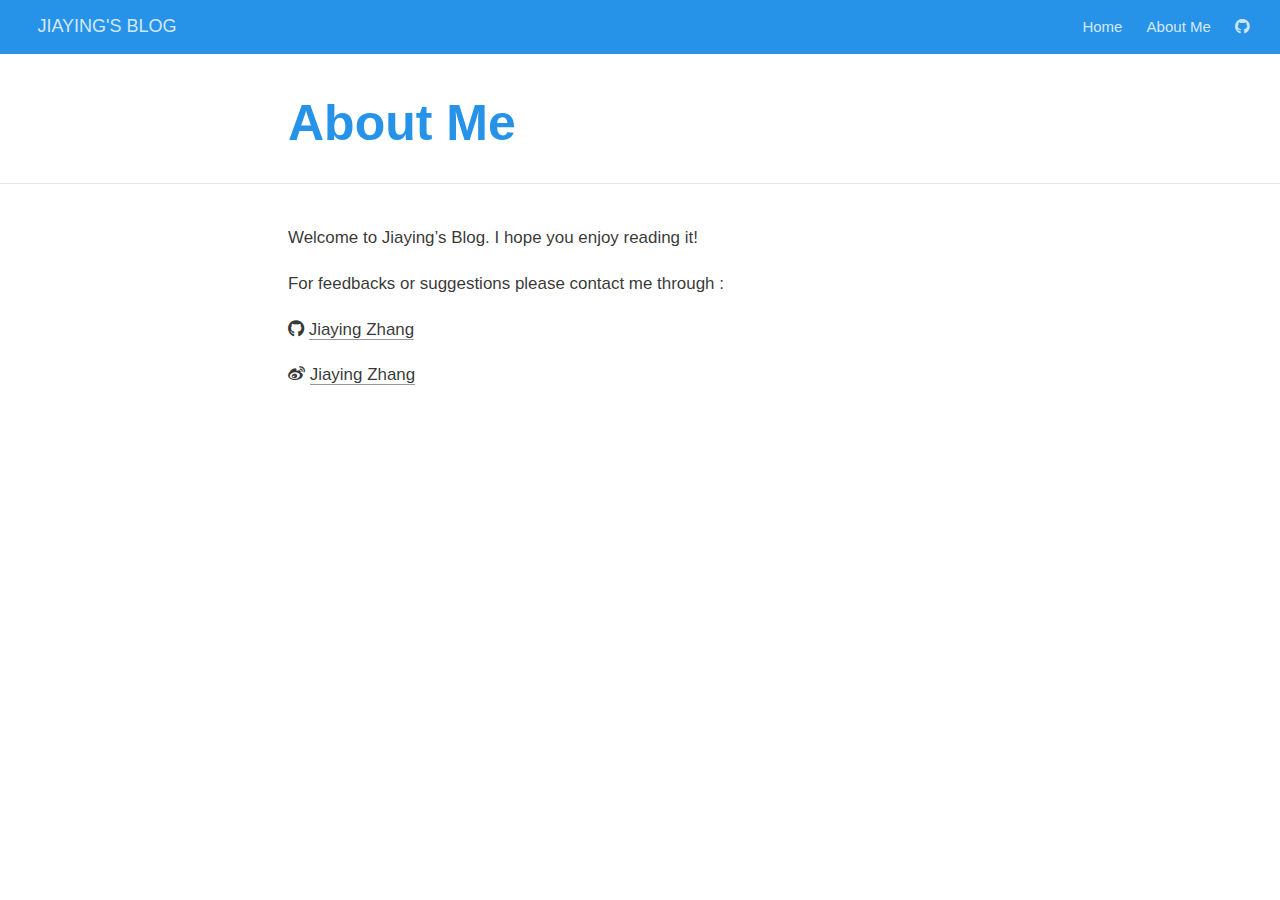
<file: docs/about.html>
<!DOCTYPE html>

<html xmlns="http://www.w3.org/1999/xhtml" lang="" xml:lang="">

<head>
  <meta charset="utf-8"/>
  <meta name="viewport" content="width=device-width, initial-scale=1"/>
  <meta http-equiv="X-UA-Compatible" content="IE=Edge,chrome=1"/>
  <meta name="generator" content="distill" />

  <style type="text/css">
  /* Hide doc at startup (prevent jankiness while JS renders/transforms) */
  body {
    visibility: hidden;
  }
  </style>

 <!--radix_placeholder_import_source-->
 <!--/radix_placeholder_import_source-->

<style type="text/css">code{white-space: pre;}</style>
<style type="text/css" data-origin="pandoc">
pre > code.sourceCode { white-space: pre; position: relative; }
pre > code.sourceCode > span { display: inline-block; line-height: 1.25; }
pre > code.sourceCode > span:empty { height: 1.2em; }
.sourceCode { overflow: visible; }
code.sourceCode > span { color: inherit; text-decoration: inherit; }
div.sourceCode { margin: 1em 0; }
pre.sourceCode { margin: 0; }
@media screen {
div.sourceCode { overflow: auto; }
}
@media print {
pre > code.sourceCode { white-space: pre-wrap; }
pre > code.sourceCode > span { text-indent: -5em; padding-left: 5em; }
}
pre.numberSource code
  { counter-reset: source-line 0; }
pre.numberSource code > span
  { position: relative; left: -4em; counter-increment: source-line; }
pre.numberSource code > span > a:first-child::before
  { content: counter(source-line);
    position: relative; left: -1em; text-align: right; vertical-align: baseline;
    border: none; display: inline-block;
    -webkit-touch-callout: none; -webkit-user-select: none;
    -khtml-user-select: none; -moz-user-select: none;
    -ms-user-select: none; user-select: none;
    padding: 0 4px; width: 4em;
    color: #aaaaaa;
  }
pre.numberSource { margin-left: 3em; border-left: 1px solid #aaaaaa;  padding-left: 4px; }
div.sourceCode
  {   }
@media screen {
pre > code.sourceCode > span > a:first-child::before { text-decoration: underline; }
}
code span.al { color: #ad0000; } /* Alert */
code span.an { color: #5e5e5e; } /* Annotation */
code span.at { color: #20794d; } /* Attribute */
code span.bn { color: #ad0000; } /* BaseN */
code span.bu { } /* BuiltIn */
code span.cf { color: #007ba5; } /* ControlFlow */
code span.ch { color: #20794d; } /* Char */
code span.cn { color: #8f5902; } /* Constant */
code span.co { color: #5e5e5e; } /* Comment */
code span.cv { color: #5e5e5e; font-style: italic; } /* CommentVar */
code span.do { color: #5e5e5e; font-style: italic; } /* Documentation */
code span.dt { color: #ad0000; } /* DataType */
code span.dv { color: #ad0000; } /* DecVal */
code span.er { color: #ad0000; } /* Error */
code span.ex { } /* Extension */
code span.fl { color: #ad0000; } /* Float */
code span.fu { color: #4758ab; } /* Function */
code span.im { } /* Import */
code span.in { color: #5e5e5e; } /* Information */
code span.kw { color: #007ba5; } /* Keyword */
code span.op { color: #5e5e5e; } /* Operator */
code span.ot { color: #007ba5; } /* Other */
code span.pp { color: #ad0000; } /* Preprocessor */
code span.sc { color: #20794d; } /* SpecialChar */
code span.ss { color: #20794d; } /* SpecialString */
code span.st { color: #20794d; } /* String */
code span.va { color: #111111; } /* Variable */
code span.vs { color: #20794d; } /* VerbatimString */
code span.wa { color: #5e5e5e; font-style: italic; } /* Warning */
</style>

  <!--radix_placeholder_meta_tags-->
  <title>JIAYING'S BLOG: About Me</title>




  <!--  https://developers.facebook.com/docs/sharing/webmasters#markup -->
  <meta property="og:title" content="JIAYING&#39;S BLOG: About Me"/>
  <meta property="og:type" content="article"/>
  <meta property="og:locale" content="en_US"/>
  <meta property="og:site_name" content="JIAYING&#39;S BLOG"/>

  <!--  https://dev.twitter.com/cards/types/summary -->
  <meta property="twitter:card" content="summary"/>
  <meta property="twitter:title" content="JIAYING&#39;S BLOG: About Me"/>

  <!--/radix_placeholder_meta_tags-->
  <!--radix_placeholder_rmarkdown_metadata-->

  <script type="text/json" id="radix-rmarkdown-metadata">
  {"type":"list","attributes":{"names":{"type":"character","attributes":{},"value":["title","css"]}},"value":[{"type":"character","attributes":{},"value":["About Me"]},{"type":"character","attributes":{},"value":["style.css"]}]}
  </script>
  <!--/radix_placeholder_rmarkdown_metadata-->
  <!--radix_placeholder_navigation_in_header-->
  <meta name="distill:offset" content=""/>

  <script type="application/javascript">

    window.headroom_prevent_pin = false;

    window.document.addEventListener("DOMContentLoaded", function (event) {

      // initialize headroom for banner
      var header = $('header').get(0);
      var headerHeight = header.offsetHeight;
      var headroom = new Headroom(header, {
        tolerance: 5,
        onPin : function() {
          if (window.headroom_prevent_pin) {
            window.headroom_prevent_pin = false;
            headroom.unpin();
          }
        }
      });
      headroom.init();
      if(window.location.hash)
        headroom.unpin();
      $(header).addClass('headroom--transition');

      // offset scroll location for banner on hash change
      // (see: https://github.com/WickyNilliams/headroom.js/issues/38)
      window.addEventListener("hashchange", function(event) {
        window.scrollTo(0, window.pageYOffset - (headerHeight + 25));
      });

      // responsive menu
      $('.distill-site-header').each(function(i, val) {
        var topnav = $(this);
        var toggle = topnav.find('.nav-toggle');
        toggle.on('click', function() {
          topnav.toggleClass('responsive');
        });
      });

      // nav dropdowns
      $('.nav-dropbtn').click(function(e) {
        $(this).next('.nav-dropdown-content').toggleClass('nav-dropdown-active');
        $(this).parent().siblings('.nav-dropdown')
           .children('.nav-dropdown-content').removeClass('nav-dropdown-active');
      });
      $("body").click(function(e){
        $('.nav-dropdown-content').removeClass('nav-dropdown-active');
      });
      $(".nav-dropdown").click(function(e){
        e.stopPropagation();
      });
    });
  </script>

  <style type="text/css">

  /* Theme (user-documented overrideables for nav appearance) */

  .distill-site-nav {
    color: rgba(255, 255, 255, 0.8);
    background-color: #0F2E3D;
    font-size: 15px;
    font-weight: 300;
  }

  .distill-site-nav a {
    color: inherit;
    text-decoration: none;
  }

  .distill-site-nav a:hover {
    color: white;
  }

  @media print {
    .distill-site-nav {
      display: none;
    }
  }

  .distill-site-header {

  }

  .distill-site-footer {

  }


  /* Site Header */

  .distill-site-header {
    width: 100%;
    box-sizing: border-box;
    z-index: 3;
  }

  .distill-site-header .nav-left {
    display: inline-block;
    margin-left: 8px;
  }

  @media screen and (max-width: 768px) {
    .distill-site-header .nav-left {
      margin-left: 0;
    }
  }


  .distill-site-header .nav-right {
    float: right;
    margin-right: 8px;
  }

  .distill-site-header a,
  .distill-site-header .title {
    display: inline-block;
    text-align: center;
    padding: 14px 10px 14px 10px;
  }

  .distill-site-header .title {
    font-size: 18px;
    min-width: 150px;
  }

  .distill-site-header .logo {
    padding: 0;
  }

  .distill-site-header .logo img {
    display: none;
    max-height: 20px;
    width: auto;
    margin-bottom: -4px;
  }

  .distill-site-header .nav-image img {
    max-height: 18px;
    width: auto;
    display: inline-block;
    margin-bottom: -3px;
  }



  @media screen and (min-width: 1000px) {
    .distill-site-header .logo img {
      display: inline-block;
    }
    .distill-site-header .nav-left {
      margin-left: 20px;
    }
    .distill-site-header .nav-right {
      margin-right: 20px;
    }
    .distill-site-header .title {
      padding-left: 12px;
    }
  }


  .distill-site-header .nav-toggle {
    display: none;
  }

  .nav-dropdown {
    display: inline-block;
    position: relative;
  }

  .nav-dropdown .nav-dropbtn {
    border: none;
    outline: none;
    color: rgba(255, 255, 255, 0.8);
    padding: 16px 10px;
    background-color: transparent;
    font-family: inherit;
    font-size: inherit;
    font-weight: inherit;
    margin: 0;
    margin-top: 1px;
    z-index: 2;
  }

  .nav-dropdown-content {
    display: none;
    position: absolute;
    background-color: white;
    min-width: 200px;
    border: 1px solid rgba(0,0,0,0.15);
    border-radius: 4px;
    box-shadow: 0px 8px 16px 0px rgba(0,0,0,0.1);
    z-index: 1;
    margin-top: 2px;
    white-space: nowrap;
    padding-top: 4px;
    padding-bottom: 4px;
  }

  .nav-dropdown-content hr {
    margin-top: 4px;
    margin-bottom: 4px;
    border: none;
    border-bottom: 1px solid rgba(0, 0, 0, 0.1);
  }

  .nav-dropdown-active {
    display: block;
  }

  .nav-dropdown-content a, .nav-dropdown-content .nav-dropdown-header {
    color: black;
    padding: 6px 24px;
    text-decoration: none;
    display: block;
    text-align: left;
  }

  .nav-dropdown-content .nav-dropdown-header {
    display: block;
    padding: 5px 24px;
    padding-bottom: 0;
    text-transform: uppercase;
    font-size: 14px;
    color: #999999;
    white-space: nowrap;
  }

  .nav-dropdown:hover .nav-dropbtn {
    color: white;
  }

  .nav-dropdown-content a:hover {
    background-color: #ddd;
    color: black;
  }

  .nav-right .nav-dropdown-content {
    margin-left: -45%;
    right: 0;
  }

  @media screen and (max-width: 768px) {
    .distill-site-header a, .distill-site-header .nav-dropdown  {display: none;}
    .distill-site-header a.nav-toggle {
      float: right;
      display: block;
    }
    .distill-site-header .title {
      margin-left: 0;
    }
    .distill-site-header .nav-right {
      margin-right: 0;
    }
    .distill-site-header {
      overflow: hidden;
    }
    .nav-right .nav-dropdown-content {
      margin-left: 0;
    }
  }


  @media screen and (max-width: 768px) {
    .distill-site-header.responsive {position: relative; min-height: 500px; }
    .distill-site-header.responsive a.nav-toggle {
      position: absolute;
      right: 0;
      top: 0;
    }
    .distill-site-header.responsive a,
    .distill-site-header.responsive .nav-dropdown {
      display: block;
      text-align: left;
    }
    .distill-site-header.responsive .nav-left,
    .distill-site-header.responsive .nav-right {
      width: 100%;
    }
    .distill-site-header.responsive .nav-dropdown {float: none;}
    .distill-site-header.responsive .nav-dropdown-content {position: relative;}
    .distill-site-header.responsive .nav-dropdown .nav-dropbtn {
      display: block;
      width: 100%;
      text-align: left;
    }
  }

  /* Site Footer */

  .distill-site-footer {
    width: 100%;
    overflow: hidden;
    box-sizing: border-box;
    z-index: 3;
    margin-top: 30px;
    padding-top: 30px;
    padding-bottom: 30px;
    text-align: center;
  }

  /* Headroom */

  d-title {
    padding-top: 6rem;
  }

  @media print {
    d-title {
      padding-top: 4rem;
    }
  }

  .headroom {
    z-index: 1000;
    position: fixed;
    top: 0;
    left: 0;
    right: 0;
  }

  .headroom--transition {
    transition: all .4s ease-in-out;
  }

  .headroom--unpinned {
    top: -100px;
  }

  .headroom--pinned {
    top: 0;
  }

  /* adjust viewport for navbar height */
  /* helps vertically center bootstrap (non-distill) content */
  .min-vh-100 {
    min-height: calc(100vh - 100px) !important;
  }

  </style>

  <script src="site_libs/jquery-1.11.3/jquery.min.js"></script>
  <link href="site_libs/font-awesome-5.1.0/css/all.css" rel="stylesheet"/>
  <link href="site_libs/font-awesome-5.1.0/css/v4-shims.css" rel="stylesheet"/>
  <script src="site_libs/headroom-0.9.4/headroom.min.js"></script>
  <script src="site_libs/autocomplete-0.37.1/autocomplete.min.js"></script>
  <script src="site_libs/fuse-6.4.1/fuse.min.js"></script>

  <script type="application/javascript">

  function getMeta(metaName) {
    var metas = document.getElementsByTagName('meta');
    for (let i = 0; i < metas.length; i++) {
      if (metas[i].getAttribute('name') === metaName) {
        return metas[i].getAttribute('content');
      }
    }
    return '';
  }

  function offsetURL(url) {
    var offset = getMeta('distill:offset');
    return offset ? offset + '/' + url : url;
  }

  function createFuseIndex() {

    // create fuse index
    var options = {
      keys: [
        { name: 'title', weight: 20 },
        { name: 'categories', weight: 15 },
        { name: 'description', weight: 10 },
        { name: 'contents', weight: 5 },
      ],
      ignoreLocation: true,
      threshold: 0
    };
    var fuse = new window.Fuse([], options);

    // fetch the main search.json
    return fetch(offsetURL('search.json'))
      .then(function(response) {
        if (response.status == 200) {
          return response.json().then(function(json) {
            // index main articles
            json.articles.forEach(function(article) {
              fuse.add(article);
            });
            // download collections and index their articles
            return Promise.all(json.collections.map(function(collection) {
              return fetch(offsetURL(collection)).then(function(response) {
                if (response.status === 200) {
                  return response.json().then(function(articles) {
                    articles.forEach(function(article) {
                      fuse.add(article);
                    });
                  })
                } else {
                  return Promise.reject(
                    new Error('Unexpected status from search index request: ' +
                              response.status)
                  );
                }
              });
            })).then(function() {
              return fuse;
            });
          });

        } else {
          return Promise.reject(
            new Error('Unexpected status from search index request: ' +
                        response.status)
          );
        }
      });
  }

  window.document.addEventListener("DOMContentLoaded", function (event) {

    // get search element (bail if we don't have one)
    var searchEl = window.document.getElementById('distill-search');
    if (!searchEl)
      return;

    createFuseIndex()
      .then(function(fuse) {

        // make search box visible
        searchEl.classList.remove('hidden');

        // initialize autocomplete
        var options = {
          autoselect: true,
          hint: false,
          minLength: 2,
        };
        window.autocomplete(searchEl, options, [{
          source: function(query, callback) {
            const searchOptions = {
              isCaseSensitive: false,
              shouldSort: true,
              minMatchCharLength: 2,
              limit: 10,
            };
            var results = fuse.search(query, searchOptions);
            callback(results
              .map(function(result) { return result.item; })
            );
          },
          templates: {
            suggestion: function(suggestion) {
              var img = suggestion.preview && Object.keys(suggestion.preview).length > 0
                ? `<img src="${offsetURL(suggestion.preview)}"</img>`
                : '';
              var html = `
                <div class="search-item">
                  <h3>${suggestion.title}</h3>
                  <div class="search-item-description">
                    ${suggestion.description || ''}
                  </div>
                  <div class="search-item-preview">
                    ${img}
                  </div>
                </div>
              `;
              return html;
            }
          }
        }]).on('autocomplete:selected', function(event, suggestion) {
          window.location.href = offsetURL(suggestion.path);
        });
        // remove inline display style on autocompleter (we want to
        // manage responsive display via css)
        $('.algolia-autocomplete').css("display", "");
      })
      .catch(function(error) {
        console.log(error);
      });

  });

  </script>

  <style type="text/css">

  .nav-search {
    font-size: x-small;
  }

  /* Algolioa Autocomplete */

  .algolia-autocomplete {
    display: inline-block;
    margin-left: 10px;
    vertical-align: sub;
    background-color: white;
    color: black;
    padding: 6px;
    padding-top: 8px;
    padding-bottom: 0;
    border-radius: 6px;
    border: 1px #0F2E3D solid;
    width: 180px;
  }


  @media screen and (max-width: 768px) {
    .distill-site-nav .algolia-autocomplete {
      display: none;
      visibility: hidden;
    }
    .distill-site-nav.responsive .algolia-autocomplete {
      display: inline-block;
      visibility: visible;
    }
    .distill-site-nav.responsive .algolia-autocomplete .aa-dropdown-menu {
      margin-left: 0;
      width: 400px;
      max-height: 400px;
    }
  }

  .algolia-autocomplete .aa-input, .algolia-autocomplete .aa-hint {
    width: 90%;
    outline: none;
    border: none;
  }

  .algolia-autocomplete .aa-hint {
    color: #999;
  }
  .algolia-autocomplete .aa-dropdown-menu {
    width: 550px;
    max-height: 70vh;
    overflow-x: visible;
    overflow-y: scroll;
    padding: 5px;
    margin-top: 3px;
    margin-left: -150px;
    background-color: #fff;
    border-radius: 5px;
    border: 1px solid #999;
    border-top: none;
  }

  .algolia-autocomplete .aa-dropdown-menu .aa-suggestion {
    cursor: pointer;
    padding: 5px 4px;
    border-bottom: 1px solid #eee;
  }

  .algolia-autocomplete .aa-dropdown-menu .aa-suggestion:last-of-type {
    border-bottom: none;
    margin-bottom: 2px;
  }

  .algolia-autocomplete .aa-dropdown-menu .aa-suggestion .search-item {
    overflow: hidden;
    font-size: 0.8em;
    line-height: 1.4em;
  }

  .algolia-autocomplete .aa-dropdown-menu .aa-suggestion .search-item h3 {
    font-size: 1rem;
    margin-block-start: 0;
    margin-block-end: 5px;
  }

  .algolia-autocomplete .aa-dropdown-menu .aa-suggestion .search-item-description {
    display: inline-block;
    overflow: hidden;
    height: 2.8em;
    width: 80%;
    margin-right: 4%;
  }

  .algolia-autocomplete .aa-dropdown-menu .aa-suggestion .search-item-preview {
    display: inline-block;
    width: 15%;
  }

  .algolia-autocomplete .aa-dropdown-menu .aa-suggestion .search-item-preview img {
    height: 3em;
    width: auto;
    display: none;
  }

  .algolia-autocomplete .aa-dropdown-menu .aa-suggestion .search-item-preview img[src] {
    display: initial;
  }

  .algolia-autocomplete .aa-dropdown-menu .aa-suggestion.aa-cursor {
    background-color: #eee;
  }
  .algolia-autocomplete .aa-dropdown-menu .aa-suggestion em {
    font-weight: bold;
    font-style: normal;
  }

  </style>


  <!--/radix_placeholder_navigation_in_header-->
  <!--radix_placeholder_distill-->

  <style type="text/css">

  body {
    background-color: white;
  }

  .pandoc-table {
    width: 100%;
  }

  .pandoc-table>caption {
    margin-bottom: 10px;
  }

  .pandoc-table th:not([align]) {
    text-align: left;
  }

  .pagedtable-footer {
    font-size: 15px;
  }

  d-byline .byline {
    grid-template-columns: 2fr 2fr;
  }

  d-byline .byline h3 {
    margin-block-start: 1.5em;
  }

  d-byline .byline .authors-affiliations h3 {
    margin-block-start: 0.5em;
  }

  .authors-affiliations .orcid-id {
    width: 16px;
    height:16px;
    margin-left: 4px;
    margin-right: 4px;
    vertical-align: middle;
    padding-bottom: 2px;
  }

  d-title .dt-tags {
    margin-top: 1em;
    grid-column: text;
  }

  .dt-tags .dt-tag {
    text-decoration: none;
    display: inline-block;
    color: rgba(0,0,0,0.6);
    padding: 0em 0.4em;
    margin-right: 0.5em;
    margin-bottom: 0.4em;
    font-size: 70%;
    border: 1px solid rgba(0,0,0,0.2);
    border-radius: 3px;
    text-transform: uppercase;
    font-weight: 500;
  }

  d-article table.gt_table td,
  d-article table.gt_table th {
    border-bottom: none;
  }

  .html-widget {
    margin-bottom: 2.0em;
  }

  .l-screen-inset {
    padding-right: 16px;
  }

  .l-screen .caption {
    margin-left: 10px;
  }

  .shaded {
    background: rgb(247, 247, 247);
    padding-top: 20px;
    padding-bottom: 20px;
    border-top: 1px solid rgba(0, 0, 0, 0.1);
    border-bottom: 1px solid rgba(0, 0, 0, 0.1);
  }

  .shaded .html-widget {
    margin-bottom: 0;
    border: 1px solid rgba(0, 0, 0, 0.1);
  }

  .shaded .shaded-content {
    background: white;
  }

  .text-output {
    margin-top: 0;
    line-height: 1.5em;
  }

  .hidden {
    display: none !important;
  }

  d-article {
    padding-top: 2.5rem;
    padding-bottom: 30px;
  }

  d-appendix {
    padding-top: 30px;
  }

  d-article>p>img {
    width: 100%;
  }

  d-article h2 {
    margin: 1rem 0 1.5rem 0;
  }

  d-article h3 {
    margin-top: 1.5rem;
  }

  d-article iframe {
    border: 1px solid rgba(0, 0, 0, 0.1);
    margin-bottom: 2.0em;
    width: 100%;
  }

  /* Tweak code blocks */

  d-article div.sourceCode code,
  d-article pre code {
    font-family: Consolas, Monaco, 'Andale Mono', 'Ubuntu Mono', monospace;
  }

  d-article pre,
  d-article div.sourceCode,
  d-article div.sourceCode pre {
    overflow: auto;
  }

  d-article div.sourceCode {
    background-color: white;
  }

  d-article div.sourceCode pre {
    padding-left: 10px;
    font-size: 12px;
    border-left: 2px solid rgba(0,0,0,0.1);
  }

  d-article pre {
    font-size: 12px;
    color: black;
    background: none;
    margin-top: 0;
    text-align: left;
    white-space: pre;
    word-spacing: normal;
    word-break: normal;
    word-wrap: normal;
    line-height: 1.5;

    -moz-tab-size: 4;
    -o-tab-size: 4;
    tab-size: 4;

    -webkit-hyphens: none;
    -moz-hyphens: none;
    -ms-hyphens: none;
    hyphens: none;
  }

  d-article pre a {
    border-bottom: none;
  }

  d-article pre a:hover {
    border-bottom: none;
    text-decoration: underline;
  }

  d-article details {
    grid-column: text;
    margin-bottom: 0.8em;
  }

  @media(min-width: 768px) {

  d-article pre,
  d-article div.sourceCode,
  d-article div.sourceCode pre {
    overflow: visible !important;
  }

  d-article div.sourceCode pre {
    padding-left: 18px;
    font-size: 14px;
  }

  d-article pre {
    font-size: 14px;
  }

  }

  figure img.external {
    background: white;
    border: 1px solid rgba(0, 0, 0, 0.1);
    box-shadow: 0 1px 8px rgba(0, 0, 0, 0.1);
    padding: 18px;
    box-sizing: border-box;
  }

  /* CSS for d-contents */

  .d-contents {
    grid-column: text;
    color: rgba(0,0,0,0.8);
    font-size: 0.9em;
    padding-bottom: 1em;
    margin-bottom: 1em;
    padding-bottom: 0.5em;
    margin-bottom: 1em;
    padding-left: 0.25em;
    justify-self: start;
  }

  @media(min-width: 1000px) {
    .d-contents.d-contents-float {
      height: 0;
      grid-column-start: 1;
      grid-column-end: 4;
      justify-self: center;
      padding-right: 3em;
      padding-left: 2em;
    }
  }

  .d-contents nav h3 {
    font-size: 18px;
    margin-top: 0;
    margin-bottom: 1em;
  }

  .d-contents li {
    list-style-type: none
  }

  .d-contents nav > ul {
    padding-left: 0;
  }

  .d-contents ul {
    padding-left: 1em
  }

  .d-contents nav ul li {
    margin-top: 0.6em;
    margin-bottom: 0.2em;
  }

  .d-contents nav a {
    font-size: 13px;
    border-bottom: none;
    text-decoration: none
    color: rgba(0, 0, 0, 0.8);
  }

  .d-contents nav a:hover {
    text-decoration: underline solid rgba(0, 0, 0, 0.6)
  }

  .d-contents nav > ul > li > a {
    font-weight: 600;
  }

  .d-contents nav > ul > li > ul {
    font-weight: inherit;
  }

  .d-contents nav > ul > li > ul > li {
    margin-top: 0.2em;
  }


  .d-contents nav ul {
    margin-top: 0;
    margin-bottom: 0.25em;
  }

  .d-article-with-toc h2:nth-child(2) {
    margin-top: 0;
  }


  /* Figure */

  .figure {
    position: relative;
    margin-bottom: 2.5em;
    margin-top: 1.5em;
  }

  .figure img {
    width: 100%;
  }

  .figure .caption {
    color: rgba(0, 0, 0, 0.6);
    font-size: 12px;
    line-height: 1.5em;
  }

  .figure img.external {
    background: white;
    border: 1px solid rgba(0, 0, 0, 0.1);
    box-shadow: 0 1px 8px rgba(0, 0, 0, 0.1);
    padding: 18px;
    box-sizing: border-box;
  }

  .figure .caption a {
    color: rgba(0, 0, 0, 0.6);
  }

  .figure .caption b,
  .figure .caption strong, {
    font-weight: 600;
    color: rgba(0, 0, 0, 1.0);
  }

  /* Citations */

  d-article .citation {
    color: inherit;
    cursor: inherit;
  }

  div.hanging-indent{
    margin-left: 1em; text-indent: -1em;
  }

  /* Citation hover box */

  .tippy-box[data-theme~=light-border] {
    background-color: rgba(250, 250, 250, 0.95);
  }

  .tippy-content > p {
    margin-bottom: 0;
    padding: 2px;
  }


  /* Tweak 1000px media break to show more text */

  @media(min-width: 1000px) {
    .base-grid,
    distill-header,
    d-title,
    d-abstract,
    d-article,
    d-appendix,
    distill-appendix,
    d-byline,
    d-footnote-list,
    d-citation-list,
    distill-footer {
      grid-template-columns: [screen-start] 1fr [page-start kicker-start] 80px [middle-start] 50px [text-start kicker-end] 65px 65px 65px 65px 65px 65px 65px 65px [text-end gutter-start] 65px [middle-end] 65px [page-end gutter-end] 1fr [screen-end];
      grid-column-gap: 16px;
    }

    .grid {
      grid-column-gap: 16px;
    }

    d-article {
      font-size: 1.06rem;
      line-height: 1.7em;
    }
    figure .caption, .figure .caption, figure figcaption {
      font-size: 13px;
    }
  }

  @media(min-width: 1180px) {
    .base-grid,
    distill-header,
    d-title,
    d-abstract,
    d-article,
    d-appendix,
    distill-appendix,
    d-byline,
    d-footnote-list,
    d-citation-list,
    distill-footer {
      grid-template-columns: [screen-start] 1fr [page-start kicker-start] 60px [middle-start] 60px [text-start kicker-end] 60px 60px 60px 60px 60px 60px 60px 60px [text-end gutter-start] 60px [middle-end] 60px [page-end gutter-end] 1fr [screen-end];
      grid-column-gap: 32px;
    }

    .grid {
      grid-column-gap: 32px;
    }
  }


  /* Get the citation styles for the appendix (not auto-injected on render since
     we do our own rendering of the citation appendix) */

  d-appendix .citation-appendix,
  .d-appendix .citation-appendix {
    font-size: 11px;
    line-height: 15px;
    border-left: 1px solid rgba(0, 0, 0, 0.1);
    padding-left: 18px;
    border: 1px solid rgba(0,0,0,0.1);
    background: rgba(0, 0, 0, 0.02);
    padding: 10px 18px;
    border-radius: 3px;
    color: rgba(150, 150, 150, 1);
    overflow: hidden;
    margin-top: -12px;
    white-space: pre-wrap;
    word-wrap: break-word;
  }

  /* Include appendix styles here so they can be overridden */

  d-appendix {
    contain: layout style;
    font-size: 0.8em;
    line-height: 1.7em;
    margin-top: 60px;
    margin-bottom: 0;
    border-top: 1px solid rgba(0, 0, 0, 0.1);
    color: rgba(0,0,0,0.5);
    padding-top: 60px;
    padding-bottom: 48px;
  }

  d-appendix h3 {
    grid-column: page-start / text-start;
    font-size: 15px;
    font-weight: 500;
    margin-top: 1em;
    margin-bottom: 0;
    color: rgba(0,0,0,0.65);
  }

  d-appendix h3 + * {
    margin-top: 1em;
  }

  d-appendix ol {
    padding: 0 0 0 15px;
  }

  @media (min-width: 768px) {
    d-appendix ol {
      padding: 0 0 0 30px;
      margin-left: -30px;
    }
  }

  d-appendix li {
    margin-bottom: 1em;
  }

  d-appendix a {
    color: rgba(0, 0, 0, 0.6);
  }

  d-appendix > * {
    grid-column: text;
  }

  d-appendix > d-footnote-list,
  d-appendix > d-citation-list,
  d-appendix > distill-appendix {
    grid-column: screen;
  }

  /* Include footnote styles here so they can be overridden */

  d-footnote-list {
    contain: layout style;
  }

  d-footnote-list > * {
    grid-column: text;
  }

  d-footnote-list a.footnote-backlink {
    color: rgba(0,0,0,0.3);
    padding-left: 0.5em;
  }



  /* Anchor.js */

  .anchorjs-link {
    /*transition: all .25s linear; */
    text-decoration: none;
    border-bottom: none;
  }
  *:hover > .anchorjs-link {
    margin-left: -1.125em !important;
    text-decoration: none;
    border-bottom: none;
  }

  /* Social footer */

  .social_footer {
    margin-top: 30px;
    margin-bottom: 0;
    color: rgba(0,0,0,0.67);
  }

  .disqus-comments {
    margin-right: 30px;
  }

  .disqus-comment-count {
    border-bottom: 1px solid rgba(0, 0, 0, 0.4);
    cursor: pointer;
  }

  #disqus_thread {
    margin-top: 30px;
  }

  .article-sharing a {
    border-bottom: none;
    margin-right: 8px;
  }

  .article-sharing a:hover {
    border-bottom: none;
  }

  .sidebar-section.subscribe {
    font-size: 12px;
    line-height: 1.6em;
  }

  .subscribe p {
    margin-bottom: 0.5em;
  }


  .article-footer .subscribe {
    font-size: 15px;
    margin-top: 45px;
  }


  .sidebar-section.custom {
    font-size: 12px;
    line-height: 1.6em;
  }

  .custom p {
    margin-bottom: 0.5em;
  }

  /* Styles for listing layout (hide title) */
  .layout-listing d-title, .layout-listing .d-title {
    display: none;
  }

  /* Styles for posts lists (not auto-injected) */


  .posts-with-sidebar {
    padding-left: 45px;
    padding-right: 45px;
  }

  .posts-list .description h2,
  .posts-list .description p {
    font-family: -apple-system, BlinkMacSystemFont, "Segoe UI", Roboto, Oxygen, Ubuntu, Cantarell, "Fira Sans", "Droid Sans", "Helvetica Neue", Arial, sans-serif;
  }

  .posts-list .description h2 {
    font-weight: 700;
    border-bottom: none;
    padding-bottom: 0;
  }

  .posts-list h2.post-tag {
    border-bottom: 1px solid rgba(0, 0, 0, 0.2);
    padding-bottom: 12px;
  }
  .posts-list {
    margin-top: 60px;
    margin-bottom: 24px;
  }

  .posts-list .post-preview {
    text-decoration: none;
    overflow: hidden;
    display: block;
    border-bottom: 1px solid rgba(0, 0, 0, 0.1);
    padding: 24px 0;
  }

  .post-preview-last {
    border-bottom: none !important;
  }

  .posts-list .posts-list-caption {
    grid-column: screen;
    font-weight: 400;
  }

  .posts-list .post-preview h2 {
    margin: 0 0 6px 0;
    line-height: 1.2em;
    font-style: normal;
    font-size: 24px;
  }

  .posts-list .post-preview p {
    margin: 0 0 12px 0;
    line-height: 1.4em;
    font-size: 16px;
  }

  .posts-list .post-preview .thumbnail {
    box-sizing: border-box;
    margin-bottom: 24px;
    position: relative;
    max-width: 500px;
  }
  .posts-list .post-preview img {
    width: 100%;
    display: block;
  }

  .posts-list .metadata {
    font-size: 12px;
    line-height: 1.4em;
    margin-bottom: 18px;
  }

  .posts-list .metadata > * {
    display: inline-block;
  }

  .posts-list .metadata .publishedDate {
    margin-right: 2em;
  }

  .posts-list .metadata .dt-authors {
    display: block;
    margin-top: 0.3em;
    margin-right: 2em;
  }

  .posts-list .dt-tags {
    display: block;
    line-height: 1em;
  }

  .posts-list .dt-tags .dt-tag {
    display: inline-block;
    color: rgba(0,0,0,0.6);
    padding: 0.3em 0.4em;
    margin-right: 0.2em;
    margin-bottom: 0.4em;
    font-size: 60%;
    border: 1px solid rgba(0,0,0,0.2);
    border-radius: 3px;
    text-transform: uppercase;
    font-weight: 500;
  }

  .posts-list img {
    opacity: 1;
  }

  .posts-list img[data-src] {
    opacity: 0;
  }

  .posts-more {
    clear: both;
  }


  .posts-sidebar {
    font-size: 16px;
  }

  .posts-sidebar h3 {
    font-size: 16px;
    margin-top: 0;
    margin-bottom: 0.5em;
    font-weight: 400;
    text-transform: uppercase;
  }

  .sidebar-section {
    margin-bottom: 30px;
  }

  .categories ul {
    list-style-type: none;
    margin: 0;
    padding: 0;
  }

  .categories li {
    color: rgba(0, 0, 0, 0.8);
    margin-bottom: 0;
  }

  .categories li>a {
    border-bottom: none;
  }

  .categories li>a:hover {
    border-bottom: 1px solid rgba(0, 0, 0, 0.4);
  }

  .categories .active {
    font-weight: 600;
  }

  .categories .category-count {
    color: rgba(0, 0, 0, 0.4);
  }


  @media(min-width: 768px) {
    .posts-list .post-preview h2 {
      font-size: 26px;
    }
    .posts-list .post-preview .thumbnail {
      float: right;
      width: 30%;
      margin-bottom: 0;
    }
    .posts-list .post-preview .description {
      float: left;
      width: 45%;
    }
    .posts-list .post-preview .metadata {
      float: left;
      width: 20%;
      margin-top: 8px;
    }
    .posts-list .post-preview p {
      margin: 0 0 12px 0;
      line-height: 1.5em;
      font-size: 16px;
    }
    .posts-with-sidebar .posts-list {
      float: left;
      width: 75%;
    }
    .posts-with-sidebar .posts-sidebar {
      float: right;
      width: 20%;
      margin-top: 60px;
      padding-top: 24px;
      padding-bottom: 24px;
    }
  }


  /* Improve display for browsers without grid (IE/Edge <= 15) */

  .downlevel {
    line-height: 1.6em;
    font-family: -apple-system, BlinkMacSystemFont, "Segoe UI", Roboto, Oxygen, Ubuntu, Cantarell, "Fira Sans", "Droid Sans", "Helvetica Neue", Arial, sans-serif;
    margin: 0;
  }

  .downlevel .d-title {
    padding-top: 6rem;
    padding-bottom: 1.5rem;
  }

  .downlevel .d-title h1 {
    font-size: 50px;
    font-weight: 700;
    line-height: 1.1em;
    margin: 0 0 0.5rem;
  }

  .downlevel .d-title p {
    font-weight: 300;
    font-size: 1.2rem;
    line-height: 1.55em;
    margin-top: 0;
  }

  .downlevel .d-byline {
    padding-top: 0.8em;
    padding-bottom: 0.8em;
    font-size: 0.8rem;
    line-height: 1.8em;
  }

  .downlevel .section-separator {
    border: none;
    border-top: 1px solid rgba(0, 0, 0, 0.1);
  }

  .downlevel .d-article {
    font-size: 1.06rem;
    line-height: 1.7em;
    padding-top: 1rem;
    padding-bottom: 2rem;
  }


  .downlevel .d-appendix {
    padding-left: 0;
    padding-right: 0;
    max-width: none;
    font-size: 0.8em;
    line-height: 1.7em;
    margin-bottom: 0;
    color: rgba(0,0,0,0.5);
    padding-top: 40px;
    padding-bottom: 48px;
  }

  .downlevel .footnotes ol {
    padding-left: 13px;
  }

  .downlevel .base-grid,
  .downlevel .distill-header,
  .downlevel .d-title,
  .downlevel .d-abstract,
  .downlevel .d-article,
  .downlevel .d-appendix,
  .downlevel .distill-appendix,
  .downlevel .d-byline,
  .downlevel .d-footnote-list,
  .downlevel .d-citation-list,
  .downlevel .distill-footer,
  .downlevel .appendix-bottom,
  .downlevel .posts-container {
    padding-left: 40px;
    padding-right: 40px;
  }

  @media(min-width: 768px) {
    .downlevel .base-grid,
    .downlevel .distill-header,
    .downlevel .d-title,
    .downlevel .d-abstract,
    .downlevel .d-article,
    .downlevel .d-appendix,
    .downlevel .distill-appendix,
    .downlevel .d-byline,
    .downlevel .d-footnote-list,
    .downlevel .d-citation-list,
    .downlevel .distill-footer,
    .downlevel .appendix-bottom,
    .downlevel .posts-container {
    padding-left: 150px;
    padding-right: 150px;
    max-width: 900px;
  }
  }

  .downlevel pre code {
    display: block;
    border-left: 2px solid rgba(0, 0, 0, .1);
    padding: 0 0 0 20px;
    font-size: 14px;
  }

  .downlevel code, .downlevel pre {
    color: black;
    background: none;
    font-family: Consolas, Monaco, 'Andale Mono', 'Ubuntu Mono', monospace;
    text-align: left;
    white-space: pre;
    word-spacing: normal;
    word-break: normal;
    word-wrap: normal;
    line-height: 1.5;

    -moz-tab-size: 4;
    -o-tab-size: 4;
    tab-size: 4;

    -webkit-hyphens: none;
    -moz-hyphens: none;
    -ms-hyphens: none;
    hyphens: none;
  }

  .downlevel .posts-list .post-preview {
    color: inherit;
  }



  </style>

  <script type="application/javascript">

  function is_downlevel_browser() {
    if (bowser.isUnsupportedBrowser({ msie: "12", msedge: "16"},
                                   window.navigator.userAgent)) {
      return true;
    } else {
      return window.load_distill_framework === undefined;
    }
  }

  // show body when load is complete
  function on_load_complete() {

    // add anchors
    if (window.anchors) {
      window.anchors.options.placement = 'left';
      window.anchors.add('d-article > h2, d-article > h3, d-article > h4, d-article > h5');
    }


    // set body to visible
    document.body.style.visibility = 'visible';

    // force redraw for leaflet widgets
    if (window.HTMLWidgets) {
      var maps = window.HTMLWidgets.findAll(".leaflet");
      $.each(maps, function(i, el) {
        var map = this.getMap();
        map.invalidateSize();
        map.eachLayer(function(layer) {
          if (layer instanceof L.TileLayer)
            layer.redraw();
        });
      });
    }

    // trigger 'shown' so htmlwidgets resize
    $('d-article').trigger('shown');
  }

  function init_distill() {

    init_common();

    // create front matter
    var front_matter = $('<d-front-matter></d-front-matter>');
    $('#distill-front-matter').wrap(front_matter);

    // create d-title
    $('.d-title').changeElementType('d-title');

    // create d-byline
    var byline = $('<d-byline></d-byline>');
    $('.d-byline').replaceWith(byline);

    // create d-article
    var article = $('<d-article></d-article>');
    $('.d-article').wrap(article).children().unwrap();

    // move posts container into article
    $('.posts-container').appendTo($('d-article'));

    // create d-appendix
    $('.d-appendix').changeElementType('d-appendix');

    // flag indicating that we have appendix items
    var appendix = $('.appendix-bottom').children('h3').length > 0;

    // replace footnotes with <d-footnote>
    $('.footnote-ref').each(function(i, val) {
      appendix = true;
      var href = $(this).attr('href');
      var id = href.replace('#', '');
      var fn = $('#' + id);
      var fn_p = $('#' + id + '>p');
      fn_p.find('.footnote-back').remove();
      var text = fn_p.html();
      var dtfn = $('<d-footnote></d-footnote>');
      dtfn.html(text);
      $(this).replaceWith(dtfn);
    });
    // remove footnotes
    $('.footnotes').remove();

    // move refs into #references-listing
    $('#references-listing').replaceWith($('#refs'));

    $('h1.appendix, h2.appendix').each(function(i, val) {
      $(this).changeElementType('h3');
    });
    $('h3.appendix').each(function(i, val) {
      var id = $(this).attr('id');
      $('.d-contents a[href="#' + id + '"]').parent().remove();
      appendix = true;
      $(this).nextUntil($('h1, h2, h3')).addBack().appendTo($('d-appendix'));
    });

    // show d-appendix if we have appendix content
    $("d-appendix").css('display', appendix ? 'grid' : 'none');

    // localize layout chunks to just output
    $('.layout-chunk').each(function(i, val) {

      // capture layout
      var layout = $(this).attr('data-layout');

      // apply layout to markdown level block elements
      var elements = $(this).children().not('details, div.sourceCode, pre, script');
      elements.each(function(i, el) {
        var layout_div = $('<div class="' + layout + '"></div>');
        if (layout_div.hasClass('shaded')) {
          var shaded_content = $('<div class="shaded-content"></div>');
          $(this).wrap(shaded_content);
          $(this).parent().wrap(layout_div);
        } else {
          $(this).wrap(layout_div);
        }
      });


      // unwrap the layout-chunk div
      $(this).children().unwrap();
    });

    // remove code block used to force  highlighting css
    $('.distill-force-highlighting-css').parent().remove();

    // remove empty line numbers inserted by pandoc when using a
    // custom syntax highlighting theme
    $('code.sourceCode a:empty').remove();

    // load distill framework
    load_distill_framework();

    // wait for window.distillRunlevel == 4 to do post processing
    function distill_post_process() {

      if (!window.distillRunlevel || window.distillRunlevel < 4)
        return;

      // hide author/affiliations entirely if we have no authors
      var front_matter = JSON.parse($("#distill-front-matter").html());
      var have_authors = front_matter.authors && front_matter.authors.length > 0;
      if (!have_authors)
        $('d-byline').addClass('hidden');

      // article with toc class
      $('.d-contents').parent().addClass('d-article-with-toc');

      // strip links that point to #
      $('.authors-affiliations').find('a[href="#"]').removeAttr('href');

      // add orcid ids
      $('.authors-affiliations').find('.author').each(function(i, el) {
        var orcid_id = front_matter.authors[i].orcidID;
        if (orcid_id) {
          var a = $('<a></a>');
          a.attr('href', 'https://orcid.org/' + orcid_id);
          var img = $('<img></img>');
          img.addClass('orcid-id');
          img.attr('alt', 'ORCID ID');
          img.attr('src','[data-uri]');
          a.append(img);
          $(this).append(a);
        }
      });

      // hide elements of author/affiliations grid that have no value
      function hide_byline_column(caption) {
        $('d-byline').find('h3:contains("' + caption + '")').parent().css('visibility', 'hidden');
      }

      // affiliations
      var have_affiliations = false;
      for (var i = 0; i<front_matter.authors.length; ++i) {
        var author = front_matter.authors[i];
        if (author.affiliation !== "&nbsp;") {
          have_affiliations = true;
          break;
        }
      }
      if (!have_affiliations)
        $('d-byline').find('h3:contains("Affiliations")').css('visibility', 'hidden');

      // published date
      if (!front_matter.publishedDate)
        hide_byline_column("Published");

      // document object identifier
      var doi = $('d-byline').find('h3:contains("DOI")');
      var doi_p = doi.next().empty();
      if (!front_matter.doi) {
        // if we have a citation and valid citationText then link to that
        if ($('#citation').length > 0 && front_matter.citationText) {
          doi.html('Citation');
          $('<a href="#citation"></a>')
            .text(front_matter.citationText)
            .appendTo(doi_p);
        } else {
          hide_byline_column("DOI");
        }
      } else {
        $('<a></a>')
           .attr('href', "https://doi.org/" + front_matter.doi)
           .html(front_matter.doi)
           .appendTo(doi_p);
      }

       // change plural form of authors/affiliations
      if (front_matter.authors.length === 1) {
        var grid = $('.authors-affiliations');
        grid.children('h3:contains("Authors")').text('Author');
        grid.children('h3:contains("Affiliations")').text('Affiliation');
      }

      // remove d-appendix and d-footnote-list local styles
      $('d-appendix > style:first-child').remove();
      $('d-footnote-list > style:first-child').remove();

      // move appendix-bottom entries to the bottom
      $('.appendix-bottom').appendTo('d-appendix').children().unwrap();
      $('.appendix-bottom').remove();

      // hoverable references
      $('span.citation[data-cites]').each(function() {
        var refHtml = $('#ref-' + $(this).attr('data-cites')).html();
        window.tippy(this, {
          allowHTML: true,
          content: refHtml,
          maxWidth: 500,
          interactive: true,
          interactiveBorder: 10,
          theme: 'light-border',
          placement: 'bottom-start'
        });
      });

      // clear polling timer
      clearInterval(tid);

      // show body now that everything is ready
      on_load_complete();
    }

    var tid = setInterval(distill_post_process, 50);
    distill_post_process();

  }

  function init_downlevel() {

    init_common();

     // insert hr after d-title
    $('.d-title').after($('<hr class="section-separator"/>'));

    // check if we have authors
    var front_matter = JSON.parse($("#distill-front-matter").html());
    var have_authors = front_matter.authors && front_matter.authors.length > 0;

    // manage byline/border
    if (!have_authors)
      $('.d-byline').remove();
    $('.d-byline').after($('<hr class="section-separator"/>'));
    $('.d-byline a').remove();

    // remove toc
    $('.d-contents').remove();

    // move appendix elements
    $('h1.appendix, h2.appendix').each(function(i, val) {
      $(this).changeElementType('h3');
    });
    $('h3.appendix').each(function(i, val) {
      $(this).nextUntil($('h1, h2, h3')).addBack().appendTo($('.d-appendix'));
    });


    // inject headers into references and footnotes
    var refs_header = $('<h3></h3>');
    refs_header.text('References');
    $('#refs').prepend(refs_header);

    var footnotes_header = $('<h3></h3');
    footnotes_header.text('Footnotes');
    $('.footnotes').children('hr').first().replaceWith(footnotes_header);

    // move appendix-bottom entries to the bottom
    $('.appendix-bottom').appendTo('.d-appendix').children().unwrap();
    $('.appendix-bottom').remove();

    // remove appendix if it's empty
    if ($('.d-appendix').children().length === 0)
      $('.d-appendix').remove();

    // prepend separator above appendix
    $('.d-appendix').before($('<hr class="section-separator" style="clear: both"/>'));

    // trim code
    $('pre>code').each(function(i, val) {
      $(this).html($.trim($(this).html()));
    });

    // move posts-container right before article
    $('.posts-container').insertBefore($('.d-article'));

    $('body').addClass('downlevel');

    on_load_complete();
  }


  function init_common() {

    // jquery plugin to change element types
    (function($) {
      $.fn.changeElementType = function(newType) {
        var attrs = {};

        $.each(this[0].attributes, function(idx, attr) {
          attrs[attr.nodeName] = attr.nodeValue;
        });

        this.replaceWith(function() {
          return $("<" + newType + "/>", attrs).append($(this).contents());
        });
      };
    })(jQuery);

    // prevent underline for linked images
    $('a > img').parent().css({'border-bottom' : 'none'});

    // mark non-body figures created by knitr chunks as 100% width
    $('.layout-chunk').each(function(i, val) {
      var figures = $(this).find('img, .html-widget');
      if ($(this).attr('data-layout') !== "l-body") {
        figures.css('width', '100%');
      } else {
        figures.css('max-width', '100%');
        figures.filter("[width]").each(function(i, val) {
          var fig = $(this);
          fig.css('width', fig.attr('width') + 'px');
        });

      }
    });

    // auto-append index.html to post-preview links in file: protocol
    // and in rstudio ide preview
    $('.post-preview').each(function(i, val) {
      if (window.location.protocol === "file:")
        $(this).attr('href', $(this).attr('href') + "index.html");
    });

    // get rid of index.html references in header
    if (window.location.protocol !== "file:") {
      $('.distill-site-header a[href]').each(function(i,val) {
        $(this).attr('href', $(this).attr('href').replace("index.html", "./"));
      });
    }

    // add class to pandoc style tables
    $('tr.header').parent('thead').parent('table').addClass('pandoc-table');
    $('.kable-table').children('table').addClass('pandoc-table');

    // add figcaption style to table captions
    $('caption').parent('table').addClass("figcaption");

    // initialize posts list
    if (window.init_posts_list)
      window.init_posts_list();

    // implmement disqus comment link
    $('.disqus-comment-count').click(function() {
      window.headroom_prevent_pin = true;
      $('#disqus_thread').toggleClass('hidden');
      if (!$('#disqus_thread').hasClass('hidden')) {
        var offset = $(this).offset();
        $(window).resize();
        $('html, body').animate({
          scrollTop: offset.top - 35
        });
      }
    });
  }

  document.addEventListener('DOMContentLoaded', function() {
    if (is_downlevel_browser())
      init_downlevel();
    else
      window.addEventListener('WebComponentsReady', init_distill);
  });

  </script>

  <!--/radix_placeholder_distill-->
  <script src="site_libs/header-attrs-2.10/header-attrs.js"></script>
  <script src="site_libs/popper-2.6.0/popper.min.js"></script>
  <link href="site_libs/tippy-6.2.7/tippy.css" rel="stylesheet" />
  <link href="site_libs/tippy-6.2.7/tippy-light-border.css" rel="stylesheet" />
  <script src="site_libs/tippy-6.2.7/tippy.umd.min.js"></script>
  <script src="site_libs/anchor-4.2.2/anchor.min.js"></script>
  <script src="site_libs/bowser-1.9.3/bowser.min.js"></script>
  <script src="site_libs/webcomponents-2.0.0/webcomponents.js"></script>
  <script src="site_libs/distill-2.2.21/template.v2.js"></script>
  <!--radix_placeholder_site_in_header-->
  <!--/radix_placeholder_site_in_header-->

  <link rel="stylesheet" href="style.css" type="text/css"/>

</head>

<body>

<!--radix_placeholder_front_matter-->

<script id="distill-front-matter" type="text/json">
{"title":"About Me","authors":[]}
</script>

<!--/radix_placeholder_front_matter-->
<!--radix_placeholder_navigation_before_body-->
<header class="header header--fixed" role="banner">
<nav class="distill-site-nav distill-site-header">
<div class="nav-left">
<a href="index.html" class="title">JIAYING'S BLOG</a>
<a>
<i class="fab fa-solid fa-blog" aria-hidden="true"></i>
</a>
<input id="distill-search" class="nav-search hidden" type="text" placeholder="Search..."/>
</div>
<div class="nav-right">
<a href="index.html">Home</a>
<a href="about.html">About Me</a>
<a href="https://github.com/etc5523-2021/blog-Jiayingttkx">
<i class="fab fa-github" aria-hidden="true"></i>
</a>
<a href="javascript:void(0);" class="nav-toggle">&#9776;</a>
</div>
</nav>
</header>
<!--/radix_placeholder_navigation_before_body-->
<!--radix_placeholder_site_before_body-->
<!--/radix_placeholder_site_before_body-->

<div class="d-title">
<h1>About Me</h1>
<!--radix_placeholder_categories-->
<!--/radix_placeholder_categories-->

</div>


<div class="d-article">
<p>Welcome to Jiaying’s Blog. I hope you enjoy reading it!</p>
<p>For feedbacks or suggestions please contact me through :</p>
<p><i class="fa fa-github"></i> <a href="https://github.com/Jiayingttkx">Jiaying Zhang</a></p>
<p><i class="fa fa-weibo"> </i> <a href="https://weibo.com/u/6553328377/home">Jiaying Zhang</a></p>
<div class="layout-chunk" data-layout="l-body">
<style type="text/css">
.distill-site-nav {
    color: rgba(255, 255, 255, 0.8);
    background-color: #2793e8;
    font-size: 15px;
    font-weight: 300;
}
h1{
  color: #2793e8;
}
h2{
  color: #666666;
}
</style>
</div>
<div class="sourceCode" id="cb1"><pre class="sourceCode r distill-force-highlighting-css"><code class="sourceCode r"></code></pre></div>
<!--radix_placeholder_article_footer-->
<!--/radix_placeholder_article_footer-->
</div>

<div class="d-appendix">
</div>


<!--radix_placeholder_site_after_body-->
<!--/radix_placeholder_site_after_body-->
<!--radix_placeholder_appendices-->
<div class="appendix-bottom"></div>
<!--/radix_placeholder_appendices-->
<!--radix_placeholder_navigation_after_body-->
<!--/radix_placeholder_navigation_after_body-->

</body>

</html>
</file>
<file: docs/site_libs/tippy-6.2.7/tippy.css>
.tippy-box[data-animation=fade][data-state=hidden]{opacity:0}[data-tippy-root]{max-width:calc(100vw - 10px)}.tippy-box{position:relative;background-color:#333;color:#fff;border-radius:4px;font-size:14px;line-height:1.4;outline:0;transition-property:transform,visibility,opacity}.tippy-box[data-placement^=top]>.tippy-arrow{bottom:0}.tippy-box[data-placement^=top]>.tippy-arrow:before{bottom:-7px;left:0;border-width:8px 8px 0;border-top-color:initial;transform-origin:center top}.tippy-box[data-placement^=bottom]>.tippy-arrow{top:0}.tippy-box[data-placement^=bottom]>.tippy-arrow:before{top:-7px;left:0;border-width:0 8px 8px;border-bottom-color:initial;transform-origin:center bottom}.tippy-box[data-placement^=left]>.tippy-arrow{right:0}.tippy-box[data-placement^=left]>.tippy-arrow:before{border-width:8px 0 8px 8px;border-left-color:initial;right:-7px;transform-origin:center left}.tippy-box[data-placement^=right]>.tippy-arrow{left:0}.tippy-box[data-placement^=right]>.tippy-arrow:before{left:-7px;border-width:8px 8px 8px 0;border-right-color:initial;transform-origin:center right}.tippy-box[data-inertia][data-state=visible]{transition-timing-function:cubic-bezier(.54,1.5,.38,1.11)}.tippy-arrow{width:16px;height:16px;color:#333}.tippy-arrow:before{content:"";position:absolute;border-color:transparent;border-style:solid}.tippy-content{position:relative;padding:5px 9px;z-index:1}
</file>
<file: docs/site_libs/tippy-6.2.7/tippy-light-border.css>
.tippy-box[data-theme~=light-border]{background-color:#fff;background-clip:padding-box;border:1px solid rgba(0,8,16,.15);color:#333;box-shadow:0 4px 14px -2px rgba(0,8,16,.08)}.tippy-box[data-theme~=light-border]>.tippy-backdrop{background-color:#fff}.tippy-box[data-theme~=light-border]>.tippy-arrow:after,.tippy-box[data-theme~=light-border]>.tippy-svg-arrow:after{content:"";position:absolute;z-index:-1}.tippy-box[data-theme~=light-border]>.tippy-arrow:after{border-color:transparent;border-style:solid}.tippy-box[data-theme~=light-border][data-placement^=top]>.tippy-arrow:before{border-top-color:#fff}.tippy-box[data-theme~=light-border][data-placement^=top]>.tippy-arrow:after{border-top-color:rgba(0,8,16,.2);border-width:7px 7px 0;top:17px;left:1px}.tippy-box[data-theme~=light-border][data-placement^=top]>.tippy-svg-arrow>svg{top:16px}.tippy-box[data-theme~=light-border][data-placement^=top]>.tippy-svg-arrow:after{top:17px}.tippy-box[data-theme~=light-border][data-placement^=bottom]>.tippy-arrow:before{border-bottom-color:#fff;bottom:16px}.tippy-box[data-theme~=light-border][data-placement^=bottom]>.tippy-arrow:after{border-bottom-color:rgba(0,8,16,.2);border-width:0 7px 7px;bottom:17px;left:1px}.tippy-box[data-theme~=light-border][data-placement^=bottom]>.tippy-svg-arrow>svg{bottom:16px}.tippy-box[data-theme~=light-border][data-placement^=bottom]>.tippy-svg-arrow:after{bottom:17px}.tippy-box[data-theme~=light-border][data-placement^=left]>.tippy-arrow:before{border-left-color:#fff}.tippy-box[data-theme~=light-border][data-placement^=left]>.tippy-arrow:after{border-left-color:rgba(0,8,16,.2);border-width:7px 0 7px 7px;left:17px;top:1px}.tippy-box[data-theme~=light-border][data-placement^=left]>.tippy-svg-arrow>svg{left:11px}.tippy-box[data-theme~=light-border][data-placement^=left]>.tippy-svg-arrow:after{left:12px}.tippy-box[data-theme~=light-border][data-placement^=right]>.tippy-arrow:before{border-right-color:#fff;right:16px}.tippy-box[data-theme~=light-border][data-placement^=right]>.tippy-arrow:after{border-width:7px 7px 7px 0;right:17px;top:1px;border-right-color:rgba(0,8,16,.2)}.tippy-box[data-theme~=light-border][data-placement^=right]>.tippy-svg-arrow>svg{right:11px}.tippy-box[data-theme~=light-border][data-placement^=right]>.tippy-svg-arrow:after{right:12px}.tippy-box[data-theme~=light-border]>.tippy-svg-arrow{fill:#fff}.tippy-box[data-theme~=light-border]>.tippy-svg-arrow:after{background-image:url([data-uri]);background-size:16px 6px;width:16px;height:6px}
</file>
<file: docs/style.css>
.distill-site-nav {
    color: rgba(255, 255, 255, 0.8);
    background-color: #2793e8;
    font-size: 15px;
    font-weight: 300;
}
.navbar-default {
    background-color: #2793e8;
    border-color: #2793e8;
}

.navbar-default .navbar-nav>li>a {
    color: #fff;
}

h1{
  color: #2793e8;
}
h2{
  color: #666666;
}
.p{
  color: #666666;
}
</file>
<file: docs/site_libs/font-awesome-5.1.0/css/all.css>
/*!
 * Font Awesome Free 5.1.0 by @fontawesome - https://fontawesome.com
 * License - https://fontawesome.com/license (Icons: CC BY 4.0, Fonts: SIL OFL 1.1, Code: MIT License)
 */
.fa,.fab,.fal,.far,.fas{-moz-osx-font-smoothing:grayscale;-webkit-font-smoothing:antialiased;display:inline-block;font-style:normal;font-variant:normal;text-rendering:auto;line-height:1}.fa-lg{font-size:1.33333em;line-height:.75em;vertical-align:-.0667em}.fa-xs{font-size:.75em}.fa-sm{font-size:.875em}.fa-1x{font-size:1em}.fa-2x{font-size:2em}.fa-3x{font-size:3em}.fa-4x{font-size:4em}.fa-5x{font-size:5em}.fa-6x{font-size:6em}.fa-7x{font-size:7em}.fa-8x{font-size:8em}.fa-9x{font-size:9em}.fa-10x{font-size:10em}.fa-fw{text-align:center;width:1.25em}.fa-ul{list-style-type:none;margin-left:2.5em;padding-left:0}.fa-ul>li{position:relative}.fa-li{left:-2em;position:absolute;text-align:center;width:2em;line-height:inherit}.fa-border{border:.08em solid #eee;border-radius:.1em;padding:.2em .25em .15em}.fa-pull-left{float:left}.fa-pull-right{float:right}.fa.fa-pull-left,.fab.fa-pull-left,.fal.fa-pull-left,.far.fa-pull-left,.fas.fa-pull-left{margin-right:.3em}.fa.fa-pull-right,.fab.fa-pull-right,.fal.fa-pull-right,.far.fa-pull-right,.fas.fa-pull-right{margin-left:.3em}.fa-spin{animation:a 2s infinite linear}.fa-pulse{animation:a 1s infinite steps(8)}@keyframes a{0%{transform:rotate(0deg)}to{transform:rotate(1turn)}}.fa-rotate-90{-ms-filter:"progid:DXImageTransform.Microsoft.BasicImage(rotation=1)";transform:rotate(90deg)}.fa-rotate-180{-ms-filter:"progid:DXImageTransform.Microsoft.BasicImage(rotation=2)";transform:rotate(180deg)}.fa-rotate-270{-ms-filter:"progid:DXImageTransform.Microsoft.BasicImage(rotation=3)";transform:rotate(270deg)}.fa-flip-horizontal{-ms-filter:"progid:DXImageTransform.Microsoft.BasicImage(rotation=0, mirror=1)";transform:scaleX(-1)}.fa-flip-vertical{transform:scaleY(-1)}.fa-flip-horizontal.fa-flip-vertical,.fa-flip-vertical{-ms-filter:"progid:DXImageTransform.Microsoft.BasicImage(rotation=2, mirror=1)"}.fa-flip-horizontal.fa-flip-vertical{transform:scale(-1)}:root .fa-flip-horizontal,:root .fa-flip-vertical,:root .fa-rotate-90,:root .fa-rotate-180,:root .fa-rotate-270{-webkit-filter:none;filter:none}.fa-stack{display:inline-block;height:2em;line-height:2em;position:relative;vertical-align:middle;width:2em}.fa-stack-1x,.fa-stack-2x{left:0;position:absolute;text-align:center;width:100%}.fa-stack-1x{line-height:inherit}.fa-stack-2x{font-size:2em}.fa-inverse{color:#fff}.fa-500px:before{content:"\f26e"}.fa-accessible-icon:before{content:"\f368"}.fa-accusoft:before{content:"\f369"}.fa-address-book:before{content:"\f2b9"}.fa-address-card:before{content:"\f2bb"}.fa-adjust:before{content:"\f042"}.fa-adn:before{content:"\f170"}.fa-adversal:before{content:"\f36a"}.fa-affiliatetheme:before{content:"\f36b"}.fa-algolia:before{content:"\f36c"}.fa-align-center:before{content:"\f037"}.fa-align-justify:before{content:"\f039"}.fa-align-left:before{content:"\f036"}.fa-align-right:before{content:"\f038"}.fa-allergies:before{content:"\f461"}.fa-amazon:before{content:"\f270"}.fa-amazon-pay:before{content:"\f42c"}.fa-ambulance:before{content:"\f0f9"}.fa-american-sign-language-interpreting:before{content:"\f2a3"}.fa-amilia:before{content:"\f36d"}.fa-anchor:before{content:"\f13d"}.fa-android:before{content:"\f17b"}.fa-angellist:before{content:"\f209"}.fa-angle-double-down:before{content:"\f103"}.fa-angle-double-left:before{content:"\f100"}.fa-angle-double-right:before{content:"\f101"}.fa-angle-double-up:before{content:"\f102"}.fa-angle-down:before{content:"\f107"}.fa-angle-left:before{content:"\f104"}.fa-angle-right:before{content:"\f105"}.fa-angle-up:before{content:"\f106"}.fa-angry:before{content:"\f556"}.fa-angrycreative:before{content:"\f36e"}.fa-angular:before{content:"\f420"}.fa-app-store:before{content:"\f36f"}.fa-app-store-ios:before{content:"\f370"}.fa-apper:before{content:"\f371"}.fa-apple:before{content:"\f179"}.fa-apple-pay:before{content:"\f415"}.fa-archive:before{content:"\f187"}.fa-archway:before{content:"\f557"}.fa-arrow-alt-circle-down:before{content:"\f358"}.fa-arrow-alt-circle-left:before{content:"\f359"}.fa-arrow-alt-circle-right:before{content:"\f35a"}.fa-arrow-alt-circle-up:before{content:"\f35b"}.fa-arrow-circle-down:before{content:"\f0ab"}.fa-arrow-circle-left:before{content:"\f0a8"}.fa-arrow-circle-right:before{content:"\f0a9"}.fa-arrow-circle-up:before{content:"\f0aa"}.fa-arrow-down:before{content:"\f063"}.fa-arrow-left:before{content:"\f060"}.fa-arrow-right:before{content:"\f061"}.fa-arrow-up:before{content:"\f062"}.fa-arrows-alt:before{content:"\f0b2"}.fa-arrows-alt-h:before{content:"\f337"}.fa-arrows-alt-v:before{content:"\f338"}.fa-assistive-listening-systems:before{content:"\f2a2"}.fa-asterisk:before{content:"\f069"}.fa-asymmetrik:before{content:"\f372"}.fa-at:before{content:"\f1fa"}.fa-atlas:before{content:"\f558"}.fa-audible:before{content:"\f373"}.fa-audio-description:before{content:"\f29e"}.fa-autoprefixer:before{content:"\f41c"}.fa-avianex:before{content:"\f374"}.fa-aviato:before{content:"\f421"}.fa-award:before{content:"\f559"}.fa-aws:before{content:"\f375"}.fa-backspace:before{content:"\f55a"}.fa-backward:before{content:"\f04a"}.fa-balance-scale:before{content:"\f24e"}.fa-ban:before{content:"\f05e"}.fa-band-aid:before{content:"\f462"}.fa-bandcamp:before{content:"\f2d5"}.fa-barcode:before{content:"\f02a"}.fa-bars:before{content:"\f0c9"}.fa-baseball-ball:before{content:"\f433"}.fa-basketball-ball:before{content:"\f434"}.fa-bath:before{content:"\f2cd"}.fa-battery-empty:before{content:"\f244"}.fa-battery-full:before{content:"\f240"}.fa-battery-half:before{content:"\f242"}.fa-battery-quarter:before{content:"\f243"}.fa-battery-three-quarters:before{content:"\f241"}.fa-bed:before{content:"\f236"}.fa-beer:before{content:"\f0fc"}.fa-behance:before{content:"\f1b4"}.fa-behance-square:before{content:"\f1b5"}.fa-bell:before{content:"\f0f3"}.fa-bell-slash:before{content:"\f1f6"}.fa-bezier-curve:before{content:"\f55b"}.fa-bicycle:before{content:"\f206"}.fa-bimobject:before{content:"\f378"}.fa-binoculars:before{content:"\f1e5"}.fa-birthday-cake:before{content:"\f1fd"}.fa-bitbucket:before{content:"\f171"}.fa-bitcoin:before{content:"\f379"}.fa-bity:before{content:"\f37a"}.fa-black-tie:before{content:"\f27e"}.fa-blackberry:before{content:"\f37b"}.fa-blender:before{content:"\f517"}.fa-blind:before{content:"\f29d"}.fa-blogger:before{content:"\f37c"}.fa-blogger-b:before{content:"\f37d"}.fa-bluetooth:before{content:"\f293"}.fa-bluetooth-b:before{content:"\f294"}.fa-bold:before{content:"\f032"}.fa-bolt:before{content:"\f0e7"}.fa-bomb:before{content:"\f1e2"}.fa-bong:before{content:"\f55c"}.fa-book:before{content:"\f02d"}.fa-book-open:before{content:"\f518"}.fa-bookmark:before{content:"\f02e"}.fa-bowling-ball:before{content:"\f436"}.fa-box:before{content:"\f466"}.fa-box-open:before{content:"\f49e"}.fa-boxes:before{content:"\f468"}.fa-braille:before{content:"\f2a1"}.fa-briefcase:before{content:"\f0b1"}.fa-briefcase-medical:before{content:"\f469"}.fa-broadcast-tower:before{content:"\f519"}.fa-broom:before{content:"\f51a"}.fa-brush:before{content:"\f55d"}.fa-btc:before{content:"\f15a"}.fa-bug:before{content:"\f188"}.fa-building:before{content:"\f1ad"}.fa-bullhorn:before{content:"\f0a1"}.fa-bullseye:before{content:"\f140"}.fa-burn:before{content:"\f46a"}.fa-buromobelexperte:before{content:"\f37f"}.fa-bus:before{content:"\f207"}.fa-bus-alt:before{content:"\f55e"}.fa-buysellads:before{content:"\f20d"}.fa-calculator:before{content:"\f1ec"}.fa-calendar:before{content:"\f133"}.fa-calendar-alt:before{content:"\f073"}.fa-calendar-check:before{content:"\f274"}.fa-calendar-minus:before{content:"\f272"}.fa-calendar-plus:before{content:"\f271"}.fa-calendar-times:before{content:"\f273"}.fa-camera:before{content:"\f030"}.fa-camera-retro:before{content:"\f083"}.fa-cannabis:before{content:"\f55f"}.fa-capsules:before{content:"\f46b"}.fa-car:before{content:"\f1b9"}.fa-caret-down:before{content:"\f0d7"}.fa-caret-left:before{content:"\f0d9"}.fa-caret-right:before{content:"\f0da"}.fa-caret-square-down:before{content:"\f150"}.fa-caret-square-left:before{content:"\f191"}.fa-caret-square-right:before{content:"\f152"}.fa-caret-square-up:before{content:"\f151"}.fa-caret-up:before{content:"\f0d8"}.fa-cart-arrow-down:before{content:"\f218"}.fa-cart-plus:before{content:"\f217"}.fa-cc-amazon-pay:before{content:"\f42d"}.fa-cc-amex:before{content:"\f1f3"}.fa-cc-apple-pay:before{content:"\f416"}.fa-cc-diners-club:before{content:"\f24c"}.fa-cc-discover:before{content:"\f1f2"}.fa-cc-jcb:before{content:"\f24b"}.fa-cc-mastercard:before{content:"\f1f1"}.fa-cc-paypal:before{content:"\f1f4"}.fa-cc-stripe:before{content:"\f1f5"}.fa-cc-visa:before{content:"\f1f0"}.fa-centercode:before{content:"\f380"}.fa-certificate:before{content:"\f0a3"}.fa-chalkboard:before{content:"\f51b"}.fa-chalkboard-teacher:before{content:"\f51c"}.fa-chart-area:before{content:"\f1fe"}.fa-chart-bar:before{content:"\f080"}.fa-chart-line:before{content:"\f201"}.fa-chart-pie:before{content:"\f200"}.fa-check:before{content:"\f00c"}.fa-check-circle:before{content:"\f058"}.fa-check-double:before{content:"\f560"}.fa-check-square:before{content:"\f14a"}.fa-chess:before{content:"\f439"}.fa-chess-bishop:before{content:"\f43a"}.fa-chess-board:before{content:"\f43c"}.fa-chess-king:before{content:"\f43f"}.fa-chess-knight:before{content:"\f441"}.fa-chess-pawn:before{content:"\f443"}.fa-chess-queen:before{content:"\f445"}.fa-chess-rook:before{content:"\f447"}.fa-chevron-circle-down:before{content:"\f13a"}.fa-chevron-circle-left:before{content:"\f137"}.fa-chevron-circle-right:before{content:"\f138"}.fa-chevron-circle-up:before{content:"\f139"}.fa-chevron-down:before{content:"\f078"}.fa-chevron-left:before{content:"\f053"}.fa-chevron-right:before{content:"\f054"}.fa-chevron-up:before{content:"\f077"}.fa-child:before{content:"\f1ae"}.fa-chrome:before{content:"\f268"}.fa-church:before{content:"\f51d"}.fa-circle:before{content:"\f111"}.fa-circle-notch:before{content:"\f1ce"}.fa-clipboard:before{content:"\f328"}.fa-clipboard-check:before{content:"\f46c"}.fa-clipboard-list:before{content:"\f46d"}.fa-clock:before{content:"\f017"}.fa-clone:before{content:"\f24d"}.fa-closed-captioning:before{content:"\f20a"}.fa-cloud:before{content:"\f0c2"}.fa-cloud-download-alt:before{content:"\f381"}.fa-cloud-upload-alt:before{content:"\f382"}.fa-cloudscale:before{content:"\f383"}.fa-cloudsmith:before{content:"\f384"}.fa-cloudversify:before{content:"\f385"}.fa-cocktail:before{content:"\f561"}.fa-code:before{content:"\f121"}.fa-code-branch:before{content:"\f126"}.fa-codepen:before{content:"\f1cb"}.fa-codiepie:before{content:"\f284"}.fa-coffee:before{content:"\f0f4"}.fa-cog:before{content:"\f013"}.fa-cogs:before{content:"\f085"}.fa-coins:before{content:"\f51e"}.fa-columns:before{content:"\f0db"}.fa-comment:before{content:"\f075"}.fa-comment-alt:before{content:"\f27a"}.fa-comment-dots:before{content:"\f4ad"}.fa-comment-slash:before{content:"\f4b3"}.fa-comments:before{content:"\f086"}.fa-compact-disc:before{content:"\f51f"}.fa-compass:before{content:"\f14e"}.fa-compress:before{content:"\f066"}.fa-concierge-bell:before{content:"\f562"}.fa-connectdevelop:before{content:"\f20e"}.fa-contao:before{content:"\f26d"}.fa-cookie:before{content:"\f563"}.fa-cookie-bite:before{content:"\f564"}.fa-copy:before{content:"\f0c5"}.fa-copyright:before{content:"\f1f9"}.fa-couch:before{content:"\f4b8"}.fa-cpanel:before{content:"\f388"}.fa-creative-commons:before{content:"\f25e"}.fa-creative-commons-by:before{content:"\f4e7"}.fa-creative-commons-nc:before{content:"\f4e8"}.fa-creative-commons-nc-eu:before{content:"\f4e9"}.fa-creative-commons-nc-jp:before{content:"\f4ea"}.fa-creative-commons-nd:before{content:"\f4eb"}.fa-creative-commons-pd:before{content:"\f4ec"}.fa-creative-commons-pd-alt:before{content:"\f4ed"}.fa-creative-commons-remix:before{content:"\f4ee"}.fa-creative-commons-sa:before{content:"\f4ef"}.fa-creative-commons-sampling:before{content:"\f4f0"}.fa-creative-commons-sampling-plus:before{content:"\f4f1"}.fa-creative-commons-share:before{content:"\f4f2"}.fa-credit-card:before{content:"\f09d"}.fa-crop:before{content:"\f125"}.fa-crop-alt:before{content:"\f565"}.fa-crosshairs:before{content:"\f05b"}.fa-crow:before{content:"\f520"}.fa-crown:before{content:"\f521"}.fa-css3:before{content:"\f13c"}.fa-css3-alt:before{content:"\f38b"}.fa-cube:before{content:"\f1b2"}.fa-cubes:before{content:"\f1b3"}.fa-cut:before{content:"\f0c4"}.fa-cuttlefish:before{content:"\f38c"}.fa-d-and-d:before{content:"\f38d"}.fa-dashcube:before{content:"\f210"}.fa-database:before{content:"\f1c0"}.fa-deaf:before{content:"\f2a4"}.fa-delicious:before{content:"\f1a5"}.fa-deploydog:before{content:"\f38e"}.fa-deskpro:before{content:"\f38f"}.fa-desktop:before{content:"\f108"}.fa-deviantart:before{content:"\f1bd"}.fa-diagnoses:before{content:"\f470"}.fa-dice:before{content:"\f522"}.fa-dice-five:before{content:"\f523"}.fa-dice-four:before{content:"\f524"}.fa-dice-one:before{content:"\f525"}.fa-dice-six:before{content:"\f526"}.fa-dice-three:before{content:"\f527"}.fa-dice-two:before{content:"\f528"}.fa-digg:before{content:"\f1a6"}.fa-digital-ocean:before{content:"\f391"}.fa-digital-tachograph:before{content:"\f566"}.fa-discord:before{content:"\f392"}.fa-discourse:before{content:"\f393"}.fa-divide:before{content:"\f529"}.fa-dizzy:before{content:"\f567"}.fa-dna:before{content:"\f471"}.fa-dochub:before{content:"\f394"}.fa-docker:before{content:"\f395"}.fa-dollar-sign:before{content:"\f155"}.fa-dolly:before{content:"\f472"}.fa-dolly-flatbed:before{content:"\f474"}.fa-donate:before{content:"\f4b9"}.fa-door-closed:before{content:"\f52a"}.fa-door-open:before{content:"\f52b"}.fa-dot-circle:before{content:"\f192"}.fa-dove:before{content:"\f4ba"}.fa-download:before{content:"\f019"}.fa-draft2digital:before{content:"\f396"}.fa-drafting-compass:before{content:"\f568"}.fa-dribbble:before{content:"\f17d"}.fa-dribbble-square:before{content:"\f397"}.fa-dropbox:before{content:"\f16b"}.fa-drum:before{content:"\f569"}.fa-drum-steelpan:before{content:"\f56a"}.fa-drupal:before{content:"\f1a9"}.fa-dumbbell:before{content:"\f44b"}.fa-dyalog:before{content:"\f399"}.fa-earlybirds:before{content:"\f39a"}.fa-ebay:before{content:"\f4f4"}.fa-edge:before{content:"\f282"}.fa-edit:before{content:"\f044"}.fa-eject:before{content:"\f052"}.fa-elementor:before{content:"\f430"}.fa-ellipsis-h:before{content:"\f141"}.fa-ellipsis-v:before{content:"\f142"}.fa-ember:before{content:"\f423"}.fa-empire:before{content:"\f1d1"}.fa-envelope:before{content:"\f0e0"}.fa-envelope-open:before{content:"\f2b6"}.fa-envelope-square:before{content:"\f199"}.fa-envira:before{content:"\f299"}.fa-equals:before{content:"\f52c"}.fa-eraser:before{content:"\f12d"}.fa-erlang:before{content:"\f39d"}.fa-ethereum:before{content:"\f42e"}.fa-etsy:before{content:"\f2d7"}.fa-euro-sign:before{content:"\f153"}.fa-exchange-alt:before{content:"\f362"}.fa-exclamation:before{content:"\f12a"}.fa-exclamation-circle:before{content:"\f06a"}.fa-exclamation-triangle:before{content:"\f071"}.fa-expand:before{content:"\f065"}.fa-expand-arrows-alt:before{content:"\f31e"}.fa-expeditedssl:before{content:"\f23e"}.fa-external-link-alt:before{content:"\f35d"}.fa-external-link-square-alt:before{content:"\f360"}.fa-eye:before{content:"\f06e"}.fa-eye-dropper:before{content:"\f1fb"}.fa-eye-slash:before{content:"\f070"}.fa-facebook:before{content:"\f09a"}.fa-facebook-f:before{content:"\f39e"}.fa-facebook-messenger:before{content:"\f39f"}.fa-facebook-square:before{content:"\f082"}.fa-fast-backward:before{content:"\f049"}.fa-fast-forward:before{content:"\f050"}.fa-fax:before{content:"\f1ac"}.fa-feather:before{content:"\f52d"}.fa-feather-alt:before{content:"\f56b"}.fa-female:before{content:"\f182"}.fa-fighter-jet:before{content:"\f0fb"}.fa-file:before{content:"\f15b"}.fa-file-alt:before{content:"\f15c"}.fa-file-archive:before{content:"\f1c6"}.fa-file-audio:before{content:"\f1c7"}.fa-file-code:before{content:"\f1c9"}.fa-file-contract:before{content:"\f56c"}.fa-file-download:before{content:"\f56d"}.fa-file-excel:before{content:"\f1c3"}.fa-file-export:before{content:"\f56e"}.fa-file-image:before{content:"\f1c5"}.fa-file-import:before{content:"\f56f"}.fa-file-invoice:before{content:"\f570"}.fa-file-invoice-dollar:before{content:"\f571"}.fa-file-medical:before{content:"\f477"}.fa-file-medical-alt:before{content:"\f478"}.fa-file-pdf:before{content:"\f1c1"}.fa-file-powerpoint:before{content:"\f1c4"}.fa-file-prescription:before{content:"\f572"}.fa-file-signature:before{content:"\f573"}.fa-file-upload:before{content:"\f574"}.fa-file-video:before{content:"\f1c8"}.fa-file-word:before{content:"\f1c2"}.fa-fill:before{content:"\f575"}.fa-fill-drip:before{content:"\f576"}.fa-film:before{content:"\f008"}.fa-filter:before{content:"\f0b0"}.fa-fingerprint:before{content:"\f577"}.fa-fire:before{content:"\f06d"}.fa-fire-extinguisher:before{content:"\f134"}.fa-firefox:before{content:"\f269"}.fa-first-aid:before{content:"\f479"}.fa-first-order:before{content:"\f2b0"}.fa-first-order-alt:before{content:"\f50a"}.fa-firstdraft:before{content:"\f3a1"}.fa-fish:before{content:"\f578"}.fa-flag:before{content:"\f024"}.fa-flag-checkered:before{content:"\f11e"}.fa-flask:before{content:"\f0c3"}.fa-flickr:before{content:"\f16e"}.fa-flipboard:before{content:"\f44d"}.fa-flushed:before{content:"\f579"}.fa-fly:before{content:"\f417"}.fa-folder:before{content:"\f07b"}.fa-folder-open:before{content:"\f07c"}.fa-font:before{content:"\f031"}.fa-font-awesome:before{content:"\f2b4"}.fa-font-awesome-alt:before{content:"\f35c"}.fa-font-awesome-flag:before{content:"\f425"}.fa-font-awesome-logo-full:before{content:"\f4e6"}.fa-fonticons:before{content:"\f280"}.fa-fonticons-fi:before{content:"\f3a2"}.fa-football-ball:before{content:"\f44e"}.fa-fort-awesome:before{content:"\f286"}.fa-fort-awesome-alt:before{content:"\f3a3"}.fa-forumbee:before{content:"\f211"}.fa-forward:before{content:"\f04e"}.fa-foursquare:before{content:"\f180"}.fa-free-code-camp:before{content:"\f2c5"}.fa-freebsd:before{content:"\f3a4"}.fa-frog:before{content:"\f52e"}.fa-frown:before{content:"\f119"}.fa-frown-open:before{content:"\f57a"}.fa-fulcrum:before{content:"\f50b"}.fa-futbol:before{content:"\f1e3"}.fa-galactic-republic:before{content:"\f50c"}.fa-galactic-senate:before{content:"\f50d"}.fa-gamepad:before{content:"\f11b"}.fa-gas-pump:before{content:"\f52f"}.fa-gavel:before{content:"\f0e3"}.fa-gem:before{content:"\f3a5"}.fa-genderless:before{content:"\f22d"}.fa-get-pocket:before{content:"\f265"}.fa-gg:before{content:"\f260"}.fa-gg-circle:before{content:"\f261"}.fa-gift:before{content:"\f06b"}.fa-git:before{content:"\f1d3"}.fa-git-square:before{content:"\f1d2"}.fa-github:before{content:"\f09b"}.fa-github-alt:before{content:"\f113"}.fa-github-square:before{content:"\f092"}.fa-gitkraken:before{content:"\f3a6"}.fa-gitlab:before{content:"\f296"}.fa-gitter:before{content:"\f426"}.fa-glass-martini:before{content:"\f000"}.fa-glass-martini-alt:before{content:"\f57b"}.fa-glasses:before{content:"\f530"}.fa-glide:before{content:"\f2a5"}.fa-glide-g:before{content:"\f2a6"}.fa-globe:before{content:"\f0ac"}.fa-globe-africa:before{content:"\f57c"}.fa-globe-americas:before{content:"\f57d"}.fa-globe-asia:before{content:"\f57e"}.fa-gofore:before{content:"\f3a7"}.fa-golf-ball:before{content:"\f450"}.fa-goodreads:before{content:"\f3a8"}.fa-goodreads-g:before{content:"\f3a9"}.fa-google:before{content:"\f1a0"}.fa-google-drive:before{content:"\f3aa"}.fa-google-play:before{content:"\f3ab"}.fa-google-plus:before{content:"\f2b3"}.fa-google-plus-g:before{content:"\f0d5"}.fa-google-plus-square:before{content:"\f0d4"}.fa-google-wallet:before{content:"\f1ee"}.fa-graduation-cap:before{content:"\f19d"}.fa-gratipay:before{content:"\f184"}.fa-grav:before{content:"\f2d6"}.fa-greater-than:before{content:"\f531"}.fa-greater-than-equal:before{content:"\f532"}.fa-grimace:before{content:"\f57f"}.fa-grin:before{content:"\f580"}.fa-grin-alt:before{content:"\f581"}.fa-grin-beam:before{content:"\f582"}.fa-grin-beam-sweat:before{content:"\f583"}.fa-grin-hearts:before{content:"\f584"}.fa-grin-squint:before{content:"\f585"}.fa-grin-squint-tears:before{content:"\f586"}.fa-grin-stars:before{content:"\f587"}.fa-grin-tears:before{content:"\f588"}.fa-grin-tongue:before{content:"\f589"}.fa-grin-tongue-squint:before{content:"\f58a"}.fa-grin-tongue-wink:before{content:"\f58b"}.fa-grin-wink:before{content:"\f58c"}.fa-grip-horizontal:before{content:"\f58d"}.fa-grip-vertical:before{content:"\f58e"}.fa-gripfire:before{content:"\f3ac"}.fa-grunt:before{content:"\f3ad"}.fa-gulp:before{content:"\f3ae"}.fa-h-square:before{content:"\f0fd"}.fa-hacker-news:before{content:"\f1d4"}.fa-hacker-news-square:before{content:"\f3af"}.fa-hand-holding:before{content:"\f4bd"}.fa-hand-holding-heart:before{content:"\f4be"}.fa-hand-holding-usd:before{content:"\f4c0"}.fa-hand-lizard:before{content:"\f258"}.fa-hand-paper:before{content:"\f256"}.fa-hand-peace:before{content:"\f25b"}.fa-hand-point-down:before{content:"\f0a7"}.fa-hand-point-left:before{content:"\f0a5"}.fa-hand-point-right:before{content:"\f0a4"}.fa-hand-point-up:before{content:"\f0a6"}.fa-hand-pointer:before{content:"\f25a"}.fa-hand-rock:before{content:"\f255"}.fa-hand-scissors:before{content:"\f257"}.fa-hand-spock:before{content:"\f259"}.fa-hands:before{content:"\f4c2"}.fa-hands-helping:before{content:"\f4c4"}.fa-handshake:before{content:"\f2b5"}.fa-hashtag:before{content:"\f292"}.fa-hdd:before{content:"\f0a0"}.fa-heading:before{content:"\f1dc"}.fa-headphones:before{content:"\f025"}.fa-headphones-alt:before{content:"\f58f"}.fa-headset:before{content:"\f590"}.fa-heart:before{content:"\f004"}.fa-heartbeat:before{content:"\f21e"}.fa-helicopter:before{content:"\f533"}.fa-highlighter:before{content:"\f591"}.fa-hips:before{content:"\f452"}.fa-hire-a-helper:before{content:"\f3b0"}.fa-history:before{content:"\f1da"}.fa-hockey-puck:before{content:"\f453"}.fa-home:before{content:"\f015"}.fa-hooli:before{content:"\f427"}.fa-hornbill:before{content:"\f592"}.fa-hospital:before{content:"\f0f8"}.fa-hospital-alt:before{content:"\f47d"}.fa-hospital-symbol:before{content:"\f47e"}.fa-hot-tub:before{content:"\f593"}.fa-hotel:before{content:"\f594"}.fa-hotjar:before{content:"\f3b1"}.fa-hourglass:before{content:"\f254"}.fa-hourglass-end:before{content:"\f253"}.fa-hourglass-half:before{content:"\f252"}.fa-hourglass-start:before{content:"\f251"}.fa-houzz:before{content:"\f27c"}.fa-html5:before{content:"\f13b"}.fa-hubspot:before{content:"\f3b2"}.fa-i-cursor:before{content:"\f246"}.fa-id-badge:before{content:"\f2c1"}.fa-id-card:before{content:"\f2c2"}.fa-id-card-alt:before{content:"\f47f"}.fa-image:before{content:"\f03e"}.fa-images:before{content:"\f302"}.fa-imdb:before{content:"\f2d8"}.fa-inbox:before{content:"\f01c"}.fa-indent:before{content:"\f03c"}.fa-industry:before{content:"\f275"}.fa-infinity:before{content:"\f534"}.fa-info:before{content:"\f129"}.fa-info-circle:before{content:"\f05a"}.fa-instagram:before{content:"\f16d"}.fa-internet-explorer:before{content:"\f26b"}.fa-ioxhost:before{content:"\f208"}.fa-italic:before{content:"\f033"}.fa-itunes:before{content:"\f3b4"}.fa-itunes-note:before{content:"\f3b5"}.fa-java:before{content:"\f4e4"}.fa-jedi-order:before{content:"\f50e"}.fa-jenkins:before{content:"\f3b6"}.fa-joget:before{content:"\f3b7"}.fa-joint:before{content:"\f595"}.fa-joomla:before{content:"\f1aa"}.fa-js:before{content:"\f3b8"}.fa-js-square:before{content:"\f3b9"}.fa-jsfiddle:before{content:"\f1cc"}.fa-key:before{content:"\f084"}.fa-keybase:before{content:"\f4f5"}.fa-keyboard:before{content:"\f11c"}.fa-keycdn:before{content:"\f3ba"}.fa-kickstarter:before{content:"\f3bb"}.fa-kickstarter-k:before{content:"\f3bc"}.fa-kiss:before{content:"\f596"}.fa-kiss-beam:before{content:"\f597"}.fa-kiss-wink-heart:before{content:"\f598"}.fa-kiwi-bird:before{content:"\f535"}.fa-korvue:before{content:"\f42f"}.fa-language:before{content:"\f1ab"}.fa-laptop:before{content:"\f109"}.fa-laravel:before{content:"\f3bd"}.fa-lastfm:before{content:"\f202"}.fa-lastfm-square:before{content:"\f203"}.fa-laugh:before{content:"\f599"}.fa-laugh-beam:before{content:"\f59a"}.fa-laugh-squint:before{content:"\f59b"}.fa-laugh-wink:before{content:"\f59c"}.fa-leaf:before{content:"\f06c"}.fa-leanpub:before{content:"\f212"}.fa-lemon:before{content:"\f094"}.fa-less:before{content:"\f41d"}.fa-less-than:before{content:"\f536"}.fa-less-than-equal:before{content:"\f537"}.fa-level-down-alt:before{content:"\f3be"}.fa-level-up-alt:before{content:"\f3bf"}.fa-life-ring:before{content:"\f1cd"}.fa-lightbulb:before{content:"\f0eb"}.fa-line:before{content:"\f3c0"}.fa-link:before{content:"\f0c1"}.fa-linkedin:before{content:"\f08c"}.fa-linkedin-in:before{content:"\f0e1"}.fa-linode:before{content:"\f2b8"}.fa-linux:before{content:"\f17c"}.fa-lira-sign:before{content:"\f195"}.fa-list:before{content:"\f03a"}.fa-list-alt:before{content:"\f022"}.fa-list-ol:before{content:"\f0cb"}.fa-list-ul:before{content:"\f0ca"}.fa-location-arrow:before{content:"\f124"}.fa-lock:before{content:"\f023"}.fa-lock-open:before{content:"\f3c1"}.fa-long-arrow-alt-down:before{content:"\f309"}.fa-long-arrow-alt-left:before{content:"\f30a"}.fa-long-arrow-alt-right:before{content:"\f30b"}.fa-long-arrow-alt-up:before{content:"\f30c"}.fa-low-vision:before{content:"\f2a8"}.fa-luggage-cart:before{content:"\f59d"}.fa-lyft:before{content:"\f3c3"}.fa-magento:before{content:"\f3c4"}.fa-magic:before{content:"\f0d0"}.fa-magnet:before{content:"\f076"}.fa-mailchimp:before{content:"\f59e"}.fa-male:before{content:"\f183"}.fa-mandalorian:before{content:"\f50f"}.fa-map:before{content:"\f279"}.fa-map-marked:before{content:"\f59f"}.fa-map-marked-alt:before{content:"\f5a0"}.fa-map-marker:before{content:"\f041"}.fa-map-marker-alt:before{content:"\f3c5"}.fa-map-pin:before{content:"\f276"}.fa-map-signs:before{content:"\f277"}.fa-marker:before{content:"\f5a1"}.fa-mars:before{content:"\f222"}.fa-mars-double:before{content:"\f227"}.fa-mars-stroke:before{content:"\f229"}.fa-mars-stroke-h:before{content:"\f22b"}.fa-mars-stroke-v:before{content:"\f22a"}.fa-mastodon:before{content:"\f4f6"}.fa-maxcdn:before{content:"\f136"}.fa-medal:before{content:"\f5a2"}.fa-medapps:before{content:"\f3c6"}.fa-medium:before{content:"\f23a"}.fa-medium-m:before{content:"\f3c7"}.fa-medkit:before{content:"\f0fa"}.fa-medrt:before{content:"\f3c8"}.fa-meetup:before{content:"\f2e0"}.fa-megaport:before{content:"\f5a3"}.fa-meh:before{content:"\f11a"}.fa-meh-blank:before{content:"\f5a4"}.fa-meh-rolling-eyes:before{content:"\f5a5"}.fa-memory:before{content:"\f538"}.fa-mercury:before{content:"\f223"}.fa-microchip:before{content:"\f2db"}.fa-microphone:before{content:"\f130"}.fa-microphone-alt:before{content:"\f3c9"}.fa-microphone-alt-slash:before{content:"\f539"}.fa-microphone-slash:before{content:"\f131"}.fa-microsoft:before{content:"\f3ca"}.fa-minus:before{content:"\f068"}.fa-minus-circle:before{content:"\f056"}.fa-minus-square:before{content:"\f146"}.fa-mix:before{content:"\f3cb"}.fa-mixcloud:before{content:"\f289"}.fa-mizuni:before{content:"\f3cc"}.fa-mobile:before{content:"\f10b"}.fa-mobile-alt:before{content:"\f3cd"}.fa-modx:before{content:"\f285"}.fa-monero:before{content:"\f3d0"}.fa-money-bill:before{content:"\f0d6"}.fa-money-bill-alt:before{content:"\f3d1"}.fa-money-bill-wave:before{content:"\f53a"}.fa-money-bill-wave-alt:before{content:"\f53b"}.fa-money-check:before{content:"\f53c"}.fa-money-check-alt:before{content:"\f53d"}.fa-monument:before{content:"\f5a6"}.fa-moon:before{content:"\f186"}.fa-mortar-pestle:before{content:"\f5a7"}.fa-motorcycle:before{content:"\f21c"}.fa-mouse-pointer:before{content:"\f245"}.fa-music:before{content:"\f001"}.fa-napster:before{content:"\f3d2"}.fa-neuter:before{content:"\f22c"}.fa-newspaper:before{content:"\f1ea"}.fa-nimblr:before{content:"\f5a8"}.fa-nintendo-switch:before{content:"\f418"}.fa-node:before{content:"\f419"}.fa-node-js:before{content:"\f3d3"}.fa-not-equal:before{content:"\f53e"}.fa-notes-medical:before{content:"\f481"}.fa-npm:before{content:"\f3d4"}.fa-ns8:before{content:"\f3d5"}.fa-nutritionix:before{content:"\f3d6"}.fa-object-group:before{content:"\f247"}.fa-object-ungroup:before{content:"\f248"}.fa-odnoklassniki:before{content:"\f263"}.fa-odnoklassniki-square:before{content:"\f264"}.fa-old-republic:before{content:"\f510"}.fa-opencart:before{content:"\f23d"}.fa-openid:before{content:"\f19b"}.fa-opera:before{content:"\f26a"}.fa-optin-monster:before{content:"\f23c"}.fa-osi:before{content:"\f41a"}.fa-outdent:before{content:"\f03b"}.fa-page4:before{content:"\f3d7"}.fa-pagelines:before{content:"\f18c"}.fa-paint-brush:before{content:"\f1fc"}.fa-paint-roller:before{content:"\f5aa"}.fa-palette:before{content:"\f53f"}.fa-palfed:before{content:"\f3d8"}.fa-pallet:before{content:"\f482"}.fa-paper-plane:before{content:"\f1d8"}.fa-paperclip:before{content:"\f0c6"}.fa-parachute-box:before{content:"\f4cd"}.fa-paragraph:before{content:"\f1dd"}.fa-parking:before{content:"\f540"}.fa-passport:before{content:"\f5ab"}.fa-paste:before{content:"\f0ea"}.fa-patreon:before{content:"\f3d9"}.fa-pause:before{content:"\f04c"}.fa-pause-circle:before{content:"\f28b"}.fa-paw:before{content:"\f1b0"}.fa-paypal:before{content:"\f1ed"}.fa-pen:before{content:"\f304"}.fa-pen-alt:before{content:"\f305"}.fa-pen-fancy:before{content:"\f5ac"}.fa-pen-nib:before{content:"\f5ad"}.fa-pen-square:before{content:"\f14b"}.fa-pencil-alt:before{content:"\f303"}.fa-pencil-ruler:before{content:"\f5ae"}.fa-people-carry:before{content:"\f4ce"}.fa-percent:before{content:"\f295"}.fa-percentage:before{content:"\f541"}.fa-periscope:before{content:"\f3da"}.fa-phabricator:before{content:"\f3db"}.fa-phoenix-framework:before{content:"\f3dc"}.fa-phoenix-squadron:before{content:"\f511"}.fa-phone:before{content:"\f095"}.fa-phone-slash:before{content:"\f3dd"}.fa-phone-square:before{content:"\f098"}.fa-phone-volume:before{content:"\f2a0"}.fa-php:before{content:"\f457"}.fa-pied-piper:before{content:"\f2ae"}.fa-pied-piper-alt:before{content:"\f1a8"}.fa-pied-piper-hat:before{content:"\f4e5"}.fa-pied-piper-pp:before{content:"\f1a7"}.fa-piggy-bank:before{content:"\f4d3"}.fa-pills:before{content:"\f484"}.fa-pinterest:before{content:"\f0d2"}.fa-pinterest-p:before{content:"\f231"}.fa-pinterest-square:before{content:"\f0d3"}.fa-plane:before{content:"\f072"}.fa-plane-arrival:before{content:"\f5af"}.fa-plane-departure:before{content:"\f5b0"}.fa-play:before{content:"\f04b"}.fa-play-circle:before{content:"\f144"}.fa-playstation:before{content:"\f3df"}.fa-plug:before{content:"\f1e6"}.fa-plus:before{content:"\f067"}.fa-plus-circle:before{content:"\f055"}.fa-plus-square:before{content:"\f0fe"}.fa-podcast:before{content:"\f2ce"}.fa-poo:before{content:"\f2fe"}.fa-portrait:before{content:"\f3e0"}.fa-pound-sign:before{content:"\f154"}.fa-power-off:before{content:"\f011"}.fa-prescription:before{content:"\f5b1"}.fa-prescription-bottle:before{content:"\f485"}.fa-prescription-bottle-alt:before{content:"\f486"}.fa-print:before{content:"\f02f"}.fa-procedures:before{content:"\f487"}.fa-product-hunt:before{content:"\f288"}.fa-project-diagram:before{content:"\f542"}.fa-pushed:before{content:"\f3e1"}.fa-puzzle-piece:before{content:"\f12e"}.fa-python:before{content:"\f3e2"}.fa-qq:before{content:"\f1d6"}.fa-qrcode:before{content:"\f029"}.fa-question:before{content:"\f128"}.fa-question-circle:before{content:"\f059"}.fa-quidditch:before{content:"\f458"}.fa-quinscape:before{content:"\f459"}.fa-quora:before{content:"\f2c4"}.fa-quote-left:before{content:"\f10d"}.fa-quote-right:before{content:"\f10e"}.fa-r-project:before{content:"\f4f7"}.fa-random:before{content:"\f074"}.fa-ravelry:before{content:"\f2d9"}.fa-react:before{content:"\f41b"}.fa-readme:before{content:"\f4d5"}.fa-rebel:before{content:"\f1d0"}.fa-receipt:before{content:"\f543"}.fa-recycle:before{content:"\f1b8"}.fa-red-river:before{content:"\f3e3"}.fa-reddit:before{content:"\f1a1"}.fa-reddit-alien:before{content:"\f281"}.fa-reddit-square:before{content:"\f1a2"}.fa-redo:before{content:"\f01e"}.fa-redo-alt:before{content:"\f2f9"}.fa-registered:before{content:"\f25d"}.fa-rendact:before{content:"\f3e4"}.fa-renren:before{content:"\f18b"}.fa-reply:before{content:"\f3e5"}.fa-reply-all:before{content:"\f122"}.fa-replyd:before{content:"\f3e6"}.fa-researchgate:before{content:"\f4f8"}.fa-resolving:before{content:"\f3e7"}.fa-retweet:before{content:"\f079"}.fa-ribbon:before{content:"\f4d6"}.fa-road:before{content:"\f018"}.fa-robot:before{content:"\f544"}.fa-rocket:before{content:"\f135"}.fa-rocketchat:before{content:"\f3e8"}.fa-rockrms:before{content:"\f3e9"}.fa-rss:before{content:"\f09e"}.fa-rss-square:before{content:"\f143"}.fa-ruble-sign:before{content:"\f158"}.fa-ruler:before{content:"\f545"}.fa-ruler-combined:before{content:"\f546"}.fa-ruler-horizontal:before{content:"\f547"}.fa-ruler-vertical:before{content:"\f548"}.fa-rupee-sign:before{content:"\f156"}.fa-sad-cry:before{content:"\f5b3"}.fa-sad-tear:before{content:"\f5b4"}.fa-safari:before{content:"\f267"}.fa-sass:before{content:"\f41e"}.fa-save:before{content:"\f0c7"}.fa-schlix:before{content:"\f3ea"}.fa-school:before{content:"\f549"}.fa-screwdriver:before{content:"\f54a"}.fa-scribd:before{content:"\f28a"}.fa-search:before{content:"\f002"}.fa-search-minus:before{content:"\f010"}.fa-search-plus:before{content:"\f00e"}.fa-searchengin:before{content:"\f3eb"}.fa-seedling:before{content:"\f4d8"}.fa-sellcast:before{content:"\f2da"}.fa-sellsy:before{content:"\f213"}.fa-server:before{content:"\f233"}.fa-servicestack:before{content:"\f3ec"}.fa-share:before{content:"\f064"}.fa-share-alt:before{content:"\f1e0"}.fa-share-alt-square:before{content:"\f1e1"}.fa-share-square:before{content:"\f14d"}.fa-shekel-sign:before{content:"\f20b"}.fa-shield-alt:before{content:"\f3ed"}.fa-ship:before{content:"\f21a"}.fa-shipping-fast:before{content:"\f48b"}.fa-shirtsinbulk:before{content:"\f214"}.fa-shoe-prints:before{content:"\f54b"}.fa-shopping-bag:before{content:"\f290"}.fa-shopping-basket:before{content:"\f291"}.fa-shopping-cart:before{content:"\f07a"}.fa-shopware:before{content:"\f5b5"}.fa-shower:before{content:"\f2cc"}.fa-shuttle-van:before{content:"\f5b6"}.fa-sign:before{content:"\f4d9"}.fa-sign-in-alt:before{content:"\f2f6"}.fa-sign-language:before{content:"\f2a7"}.fa-sign-out-alt:before{content:"\f2f5"}.fa-signal:before{content:"\f012"}.fa-signature:before{content:"\f5b7"}.fa-simplybuilt:before{content:"\f215"}.fa-sistrix:before{content:"\f3ee"}.fa-sitemap:before{content:"\f0e8"}.fa-sith:before{content:"\f512"}.fa-skull:before{content:"\f54c"}.fa-skyatlas:before{content:"\f216"}.fa-skype:before{content:"\f17e"}.fa-slack:before{content:"\f198"}.fa-slack-hash:before{content:"\f3ef"}.fa-sliders-h:before{content:"\f1de"}.fa-slideshare:before{content:"\f1e7"}.fa-smile:before{content:"\f118"}.fa-smile-beam:before{content:"\f5b8"}.fa-smile-wink:before{content:"\f4da"}.fa-smoking:before{content:"\f48d"}.fa-smoking-ban:before{content:"\f54d"}.fa-snapchat:before{content:"\f2ab"}.fa-snapchat-ghost:before{content:"\f2ac"}.fa-snapchat-square:before{content:"\f2ad"}.fa-snowflake:before{content:"\f2dc"}.fa-solar-panel:before{content:"\f5ba"}.fa-sort:before{content:"\f0dc"}.fa-sort-alpha-down:before{content:"\f15d"}.fa-sort-alpha-up:before{content:"\f15e"}.fa-sort-amount-down:before{content:"\f160"}.fa-sort-amount-up:before{content:"\f161"}.fa-sort-down:before{content:"\f0dd"}.fa-sort-numeric-down:before{content:"\f162"}.fa-sort-numeric-up:before{content:"\f163"}.fa-sort-up:before{content:"\f0de"}.fa-soundcloud:before{content:"\f1be"}.fa-spa:before{content:"\f5bb"}.fa-space-shuttle:before{content:"\f197"}.fa-speakap:before{content:"\f3f3"}.fa-spinner:before{content:"\f110"}.fa-splotch:before{content:"\f5bc"}.fa-spotify:before{content:"\f1bc"}.fa-spray-can:before{content:"\f5bd"}.fa-square:before{content:"\f0c8"}.fa-square-full:before{content:"\f45c"}.fa-squarespace:before{content:"\f5be"}.fa-stack-exchange:before{content:"\f18d"}.fa-stack-overflow:before{content:"\f16c"}.fa-stamp:before{content:"\f5bf"}.fa-star:before{content:"\f005"}.fa-star-half:before{content:"\f089"}.fa-star-half-alt:before{content:"\f5c0"}.fa-staylinked:before{content:"\f3f5"}.fa-steam:before{content:"\f1b6"}.fa-steam-square:before{content:"\f1b7"}.fa-steam-symbol:before{content:"\f3f6"}.fa-step-backward:before{content:"\f048"}.fa-step-forward:before{content:"\f051"}.fa-stethoscope:before{content:"\f0f1"}.fa-sticker-mule:before{content:"\f3f7"}.fa-sticky-note:before{content:"\f249"}.fa-stop:before{content:"\f04d"}.fa-stop-circle:before{content:"\f28d"}.fa-stopwatch:before{content:"\f2f2"}.fa-store:before{content:"\f54e"}.fa-store-alt:before{content:"\f54f"}.fa-strava:before{content:"\f428"}.fa-stream:before{content:"\f550"}.fa-street-view:before{content:"\f21d"}.fa-strikethrough:before{content:"\f0cc"}.fa-stripe:before{content:"\f429"}.fa-stripe-s:before{content:"\f42a"}.fa-stroopwafel:before{content:"\f551"}.fa-studiovinari:before{content:"\f3f8"}.fa-stumbleupon:before{content:"\f1a4"}.fa-stumbleupon-circle:before{content:"\f1a3"}.fa-subscript:before{content:"\f12c"}.fa-subway:before{content:"\f239"}.fa-suitcase:before{content:"\f0f2"}.fa-suitcase-rolling:before{content:"\f5c1"}.fa-sun:before{content:"\f185"}.fa-superpowers:before{content:"\f2dd"}.fa-superscript:before{content:"\f12b"}.fa-supple:before{content:"\f3f9"}.fa-surprise:before{content:"\f5c2"}.fa-swatchbook:before{content:"\f5c3"}.fa-swimmer:before{content:"\f5c4"}.fa-swimming-pool:before{content:"\f5c5"}.fa-sync:before{content:"\f021"}.fa-sync-alt:before{content:"\f2f1"}.fa-syringe:before{content:"\f48e"}.fa-table:before{content:"\f0ce"}.fa-table-tennis:before{content:"\f45d"}.fa-tablet:before{content:"\f10a"}.fa-tablet-alt:before{content:"\f3fa"}.fa-tablets:before{content:"\f490"}.fa-tachometer-alt:before{content:"\f3fd"}.fa-tag:before{content:"\f02b"}.fa-tags:before{content:"\f02c"}.fa-tape:before{content:"\f4db"}.fa-tasks:before{content:"\f0ae"}.fa-taxi:before{content:"\f1ba"}.fa-teamspeak:before{content:"\f4f9"}.fa-telegram:before{content:"\f2c6"}.fa-telegram-plane:before{content:"\f3fe"}.fa-tencent-weibo:before{content:"\f1d5"}.fa-terminal:before{content:"\f120"}.fa-text-height:before{content:"\f034"}.fa-text-width:before{content:"\f035"}.fa-th:before{content:"\f00a"}.fa-th-large:before{content:"\f009"}.fa-th-list:before{content:"\f00b"}.fa-themeco:before{content:"\f5c6"}.fa-themeisle:before{content:"\f2b2"}.fa-thermometer:before{content:"\f491"}.fa-thermometer-empty:before{content:"\f2cb"}.fa-thermometer-full:before{content:"\f2c7"}.fa-thermometer-half:before{content:"\f2c9"}.fa-thermometer-quarter:before{content:"\f2ca"}.fa-thermometer-three-quarters:before{content:"\f2c8"}.fa-thumbs-down:before{content:"\f165"}.fa-thumbs-up:before{content:"\f164"}.fa-thumbtack:before{content:"\f08d"}.fa-ticket-alt:before{content:"\f3ff"}.fa-times:before{content:"\f00d"}.fa-times-circle:before{content:"\f057"}.fa-tint:before{content:"\f043"}.fa-tint-slash:before{content:"\f5c7"}.fa-tired:before{content:"\f5c8"}.fa-toggle-off:before{content:"\f204"}.fa-toggle-on:before{content:"\f205"}.fa-toolbox:before{content:"\f552"}.fa-tooth:before{content:"\f5c9"}.fa-trade-federation:before{content:"\f513"}.fa-trademark:before{content:"\f25c"}.fa-train:before{content:"\f238"}.fa-transgender:before{content:"\f224"}.fa-transgender-alt:before{content:"\f225"}.fa-trash:before{content:"\f1f8"}.fa-trash-alt:before{content:"\f2ed"}.fa-tree:before{content:"\f1bb"}.fa-trello:before{content:"\f181"}.fa-tripadvisor:before{content:"\f262"}.fa-trophy:before{content:"\f091"}.fa-truck:before{content:"\f0d1"}.fa-truck-loading:before{content:"\f4de"}.fa-truck-moving:before{content:"\f4df"}.fa-tshirt:before{content:"\f553"}.fa-tty:before{content:"\f1e4"}.fa-tumblr:before{content:"\f173"}.fa-tumblr-square:before{content:"\f174"}.fa-tv:before{content:"\f26c"}.fa-twitch:before{content:"\f1e8"}.fa-twitter:before{content:"\f099"}.fa-twitter-square:before{content:"\f081"}.fa-typo3:before{content:"\f42b"}.fa-uber:before{content:"\f402"}.fa-uikit:before{content:"\f403"}.fa-umbrella:before{content:"\f0e9"}.fa-umbrella-beach:before{content:"\f5ca"}.fa-underline:before{content:"\f0cd"}.fa-undo:before{content:"\f0e2"}.fa-undo-alt:before{content:"\f2ea"}.fa-uniregistry:before{content:"\f404"}.fa-universal-access:before{content:"\f29a"}.fa-university:before{content:"\f19c"}.fa-unlink:before{content:"\f127"}.fa-unlock:before{content:"\f09c"}.fa-unlock-alt:before{content:"\f13e"}.fa-untappd:before{content:"\f405"}.fa-upload:before{content:"\f093"}.fa-usb:before{content:"\f287"}.fa-user:before{content:"\f007"}.fa-user-alt:before{content:"\f406"}.fa-user-alt-slash:before{content:"\f4fa"}.fa-user-astronaut:before{content:"\f4fb"}.fa-user-check:before{content:"\f4fc"}.fa-user-circle:before{content:"\f2bd"}.fa-user-clock:before{content:"\f4fd"}.fa-user-cog:before{content:"\f4fe"}.fa-user-edit:before{content:"\f4ff"}.fa-user-friends:before{content:"\f500"}.fa-user-graduate:before{content:"\f501"}.fa-user-lock:before{content:"\f502"}.fa-user-md:before{content:"\f0f0"}.fa-user-minus:before{content:"\f503"}.fa-user-ninja:before{content:"\f504"}.fa-user-plus:before{content:"\f234"}.fa-user-secret:before{content:"\f21b"}.fa-user-shield:before{content:"\f505"}.fa-user-slash:before{content:"\f506"}.fa-user-tag:before{content:"\f507"}.fa-user-tie:before{content:"\f508"}.fa-user-times:before{content:"\f235"}.fa-users:before{content:"\f0c0"}.fa-users-cog:before{content:"\f509"}.fa-ussunnah:before{content:"\f407"}.fa-utensil-spoon:before{content:"\f2e5"}.fa-utensils:before{content:"\f2e7"}.fa-vaadin:before{content:"\f408"}.fa-vector-square:before{content:"\f5cb"}.fa-venus:before{content:"\f221"}.fa-venus-double:before{content:"\f226"}.fa-venus-mars:before{content:"\f228"}.fa-viacoin:before{content:"\f237"}.fa-viadeo:before{content:"\f2a9"}.fa-viadeo-square:before{content:"\f2aa"}.fa-vial:before{content:"\f492"}.fa-vials:before{content:"\f493"}.fa-viber:before{content:"\f409"}.fa-video:before{content:"\f03d"}.fa-video-slash:before{content:"\f4e2"}.fa-vimeo:before{content:"\f40a"}.fa-vimeo-square:before{content:"\f194"}.fa-vimeo-v:before{content:"\f27d"}.fa-vine:before{content:"\f1ca"}.fa-vk:before{content:"\f189"}.fa-vnv:before{content:"\f40b"}.fa-volleyball-ball:before{content:"\f45f"}.fa-volume-down:before{content:"\f027"}.fa-volume-off:before{content:"\f026"}.fa-volume-up:before{content:"\f028"}.fa-vuejs:before{content:"\f41f"}.fa-walking:before{content:"\f554"}.fa-wallet:before{content:"\f555"}.fa-warehouse:before{content:"\f494"}.fa-weebly:before{content:"\f5cc"}.fa-weibo:before{content:"\f18a"}.fa-weight:before{content:"\f496"}.fa-weight-hanging:before{content:"\f5cd"}.fa-weixin:before{content:"\f1d7"}.fa-whatsapp:before{content:"\f232"}.fa-whatsapp-square:before{content:"\f40c"}.fa-wheelchair:before{content:"\f193"}.fa-whmcs:before{content:"\f40d"}.fa-wifi:before{content:"\f1eb"}.fa-wikipedia-w:before{content:"\f266"}.fa-window-close:before{content:"\f410"}.fa-window-maximize:before{content:"\f2d0"}.fa-window-minimize:before{content:"\f2d1"}.fa-window-restore:before{content:"\f2d2"}.fa-windows:before{content:"\f17a"}.fa-wine-glass:before{content:"\f4e3"}.fa-wine-glass-alt:before{content:"\f5ce"}.fa-wix:before{content:"\f5cf"}.fa-wolf-pack-battalion:before{content:"\f514"}.fa-won-sign:before{content:"\f159"}.fa-wordpress:before{content:"\f19a"}.fa-wordpress-simple:before{content:"\f411"}.fa-wpbeginner:before{content:"\f297"}.fa-wpexplorer:before{content:"\f2de"}.fa-wpforms:before{content:"\f298"}.fa-wrench:before{content:"\f0ad"}.fa-x-ray:before{content:"\f497"}.fa-xbox:before{content:"\f412"}.fa-xing:before{content:"\f168"}.fa-xing-square:before{content:"\f169"}.fa-y-combinator:before{content:"\f23b"}.fa-yahoo:before{content:"\f19e"}.fa-yandex:before{content:"\f413"}.fa-yandex-international:before{content:"\f414"}.fa-yelp:before{content:"\f1e9"}.fa-yen-sign:before{content:"\f157"}.fa-yoast:before{content:"\f2b1"}.fa-youtube:before{content:"\f167"}.fa-youtube-square:before{content:"\f431"}.sr-only{border:0;clip:rect(0,0,0,0);height:1px;margin:-1px;overflow:hidden;padding:0;position:absolute;width:1px}.sr-only-focusable:active,.sr-only-focusable:focus{clip:auto;height:auto;margin:0;overflow:visible;position:static;width:auto}@font-face{font-family:"Font Awesome 5 Brands";font-style:normal;font-weight:normal;src:url(../webfonts/fa-brands-400.eot);src:url(../webfonts/fa-brands-400.eot?#iefix) format("embedded-opentype"),url(../webfonts/fa-brands-400.woff2) format("woff2"),url(../webfonts/fa-brands-400.woff) format("woff"),url(../webfonts/fa-brands-400.ttf) format("truetype"),url(../webfonts/fa-brands-400.svg#fontawesome) format("svg")}.fab{font-family:"Font Awesome 5 Brands"}@font-face{font-family:"Font Awesome 5 Free";font-style:normal;font-weight:400;src:url(../webfonts/fa-regular-400.eot);src:url(../webfonts/fa-regular-400.eot?#iefix) format("embedded-opentype"),url(../webfonts/fa-regular-400.woff2) format("woff2"),url(../webfonts/fa-regular-400.woff) format("woff"),url(../webfonts/fa-regular-400.ttf) format("truetype"),url(../webfonts/fa-regular-400.svg#fontawesome) format("svg")}.far{font-weight:400}@font-face{font-family:"Font Awesome 5 Free";font-style:normal;font-weight:900;src:url(../webfonts/fa-solid-900.eot);src:url(../webfonts/fa-solid-900.eot?#iefix) format("embedded-opentype"),url(../webfonts/fa-solid-900.woff2) format("woff2"),url(../webfonts/fa-solid-900.woff) format("woff"),url(../webfonts/fa-solid-900.ttf) format("truetype"),url(../webfonts/fa-solid-900.svg#fontawesome) format("svg")}.fa,.far,.fas{font-family:"Font Awesome 5 Free"}.fa,.fas{font-weight:900}
</file>
<file: docs/site_libs/font-awesome-5.1.0/css/v4-shims.css>
/*!
 * Font Awesome Free 5.1.0 by @fontawesome - https://fontawesome.com
 * License - https://fontawesome.com/license (Icons: CC BY 4.0, Fonts: SIL OFL 1.1, Code: MIT License)
 */
.fa.fa-glass:before {
  content: "\f000"; }

.fa.fa-meetup {
  font-family: 'Font Awesome 5 Brands';
  font-weight: 400; }

.fa.fa-star-o {
  font-family: 'Font Awesome 5 Free';
  font-weight: 400; }

.fa.fa-star-o:before {
  content: "\f005"; }

.fa.fa-remove:before {
  content: "\f00d"; }

.fa.fa-close:before {
  content: "\f00d"; }

.fa.fa-gear:before {
  content: "\f013"; }

.fa.fa-trash-o {
  font-family: 'Font Awesome 5 Free';
  font-weight: 400; }

.fa.fa-trash-o:before {
  content: "\f2ed"; }

.fa.fa-file-o {
  font-family: 'Font Awesome 5 Free';
  font-weight: 400; }

.fa.fa-file-o:before {
  content: "\f15b"; }

.fa.fa-clock-o {
  font-family: 'Font Awesome 5 Free';
  font-weight: 400; }

.fa.fa-clock-o:before {
  content: "\f017"; }

.fa.fa-arrow-circle-o-down {
  font-family: 'Font Awesome 5 Free';
  font-weight: 400; }

.fa.fa-arrow-circle-o-down:before {
  content: "\f358"; }

.fa.fa-arrow-circle-o-up {
  font-family: 'Font Awesome 5 Free';
  font-weight: 400; }

.fa.fa-arrow-circle-o-up:before {
  content: "\f35b"; }

.fa.fa-play-circle-o {
  font-family: 'Font Awesome 5 Free';
  font-weight: 400; }

.fa.fa-play-circle-o:before {
  content: "\f144"; }

.fa.fa-repeat:before {
  content: "\f01e"; }

.fa.fa-rotate-right:before {
  content: "\f01e"; }

.fa.fa-refresh:before {
  content: "\f021"; }

.fa.fa-list-alt {
  font-family: 'Font Awesome 5 Free';
  font-weight: 400; }

.fa.fa-dedent:before {
  content: "\f03b"; }

.fa.fa-video-camera:before {
  content: "\f03d"; }

.fa.fa-picture-o {
  font-family: 'Font Awesome 5 Free';
  font-weight: 400; }

.fa.fa-picture-o:before {
  content: "\f03e"; }

.fa.fa-photo {
  font-family: 'Font Awesome 5 Free';
  font-weight: 400; }

.fa.fa-photo:before {
  content: "\f03e"; }

.fa.fa-image {
  font-family: 'Font Awesome 5 Free';
  font-weight: 400; }

.fa.fa-image:before {
  content: "\f03e"; }

.fa.fa-pencil:before {
  content: "\f303"; }

.fa.fa-map-marker:before {
  content: "\f3c5"; }

.fa.fa-pencil-square-o {
  font-family: 'Font Awesome 5 Free';
  font-weight: 400; }

.fa.fa-pencil-square-o:before {
  content: "\f044"; }

.fa.fa-share-square-o {
  font-family: 'Font Awesome 5 Free';
  font-weight: 400; }

.fa.fa-share-square-o:before {
  content: "\f14d"; }

.fa.fa-check-square-o {
  font-family: 'Font Awesome 5 Free';
  font-weight: 400; }

.fa.fa-check-square-o:before {
  content: "\f14a"; }

.fa.fa-arrows:before {
  content: "\f0b2"; }

.fa.fa-times-circle-o {
  font-family: 'Font Awesome 5 Free';
  font-weight: 400; }

.fa.fa-times-circle-o:before {
  content: "\f057"; }

.fa.fa-check-circle-o {
  font-family: 'Font Awesome 5 Free';
  font-weight: 400; }

.fa.fa-check-circle-o:before {
  content: "\f058"; }

.fa.fa-mail-forward:before {
  content: "\f064"; }

.fa.fa-eye {
  font-family: 'Font Awesome 5 Free';
  font-weight: 400; }

.fa.fa-eye-slash {
  font-family: 'Font Awesome 5 Free';
  font-weight: 400; }

.fa.fa-warning:before {
  content: "\f071"; }

.fa.fa-calendar:before {
  content: "\f073"; }

.fa.fa-arrows-v:before {
  content: "\f338"; }

.fa.fa-arrows-h:before {
  content: "\f337"; }

.fa.fa-bar-chart {
  font-family: 'Font Awesome 5 Free';
  font-weight: 400; }

.fa.fa-bar-chart:before {
  content: "\f080"; }

.fa.fa-bar-chart-o {
  font-family: 'Font Awesome 5 Free';
  font-weight: 400; }

.fa.fa-bar-chart-o:before {
  content: "\f080"; }

.fa.fa-twitter-square {
  font-family: 'Font Awesome 5 Brands';
  font-weight: 400; }

.fa.fa-facebook-square {
  font-family: 'Font Awesome 5 Brands';
  font-weight: 400; }

.fa.fa-gears:before {
  content: "\f085"; }

.fa.fa-thumbs-o-up {
  font-family: 'Font Awesome 5 Free';
  font-weight: 400; }

.fa.fa-thumbs-o-up:before {
  content: "\f164"; }

.fa.fa-thumbs-o-down {
  font-family: 'Font Awesome 5 Free';
  font-weight: 400; }

.fa.fa-thumbs-o-down:before {
  content: "\f165"; }

.fa.fa-heart-o {
  font-family: 'Font Awesome 5 Free';
  font-weight: 400; }

.fa.fa-heart-o:before {
  content: "\f004"; }

.fa.fa-sign-out:before {
  content: "\f2f5"; }

.fa.fa-linkedin-square {
  font-family: 'Font Awesome 5 Brands';
  font-weight: 400; }

.fa.fa-linkedin-square:before {
  content: "\f08c"; }

.fa.fa-thumb-tack:before {
  content: "\f08d"; }

.fa.fa-external-link:before {
  content: "\f35d"; }

.fa.fa-sign-in:before {
  content: "\f2f6"; }

.fa.fa-github-square {
  font-family: 'Font Awesome 5 Brands';
  font-weight: 400; }

.fa.fa-lemon-o {
  font-family: 'Font Awesome 5 Free';
  font-weight: 400; }

.fa.fa-lemon-o:before {
  content: "\f094"; }

.fa.fa-square-o {
  font-family: 'Font Awesome 5 Free';
  font-weight: 400; }

.fa.fa-square-o:before {
  content: "\f0c8"; }

.fa.fa-bookmark-o {
  font-family: 'Font Awesome 5 Free';
  font-weight: 400; }

.fa.fa-bookmark-o:before {
  content: "\f02e"; }

.fa.fa-twitter {
  font-family: 'Font Awesome 5 Brands';
  font-weight: 400; }

.fa.fa-facebook {
  font-family: 'Font Awesome 5 Brands';
  font-weight: 400; }

.fa.fa-facebook:before {
  content: "\f39e"; }

.fa.fa-facebook-f {
  font-family: 'Font Awesome 5 Brands';
  font-weight: 400; }

.fa.fa-facebook-f:before {
  content: "\f39e"; }

.fa.fa-github {
  font-family: 'Font Awesome 5 Brands';
  font-weight: 400; }

.fa.fa-credit-card {
  font-family: 'Font Awesome 5 Free';
  font-weight: 400; }

.fa.fa-feed:before {
  content: "\f09e"; }

.fa.fa-hdd-o {
  font-family: 'Font Awesome 5 Free';
  font-weight: 400; }

.fa.fa-hdd-o:before {
  content: "\f0a0"; }

.fa.fa-hand-o-right {
  font-family: 'Font Awesome 5 Free';
  font-weight: 400; }

.fa.fa-hand-o-right:before {
  content: "\f0a4"; }

.fa.fa-hand-o-left {
  font-family: 'Font Awesome 5 Free';
  font-weight: 400; }

.fa.fa-hand-o-left:before {
  content: "\f0a5"; }

.fa.fa-hand-o-up {
  font-family: 'Font Awesome 5 Free';
  font-weight: 400; }

.fa.fa-hand-o-up:before {
  content: "\f0a6"; }

.fa.fa-hand-o-down {
  font-family: 'Font Awesome 5 Free';
  font-weight: 400; }

.fa.fa-hand-o-down:before {
  content: "\f0a7"; }

.fa.fa-arrows-alt:before {
  content: "\f31e"; }

.fa.fa-group:before {
  content: "\f0c0"; }

.fa.fa-chain:before {
  content: "\f0c1"; }

.fa.fa-scissors:before {
  content: "\f0c4"; }

.fa.fa-files-o {
  font-family: 'Font Awesome 5 Free';
  font-weight: 400; }

.fa.fa-files-o:before {
  content: "\f0c5"; }

.fa.fa-floppy-o {
  font-family: 'Font Awesome 5 Free';
  font-weight: 400; }

.fa.fa-floppy-o:before {
  content: "\f0c7"; }

.fa.fa-navicon:before {
  content: "\f0c9"; }

.fa.fa-reorder:before {
  content: "\f0c9"; }

.fa.fa-pinterest {
  font-family: 'Font Awesome 5 Brands';
  font-weight: 400; }

.fa.fa-pinterest-square {
  font-family: 'Font Awesome 5 Brands';
  font-weight: 400; }

.fa.fa-google-plus-square {
  font-family: 'Font Awesome 5 Brands';
  font-weight: 400; }

.fa.fa-google-plus {
  font-family: 'Font Awesome 5 Brands';
  font-weight: 400; }

.fa.fa-google-plus:before {
  content: "\f0d5"; }

.fa.fa-money {
  font-family: 'Font Awesome 5 Free';
  font-weight: 400; }

.fa.fa-money:before {
  content: "\f3d1"; }

.fa.fa-unsorted:before {
  content: "\f0dc"; }

.fa.fa-sort-desc:before {
  content: "\f0dd"; }

.fa.fa-sort-asc:before {
  content: "\f0de"; }

.fa.fa-linkedin {
  font-family: 'Font Awesome 5 Brands';
  font-weight: 400; }

.fa.fa-linkedin:before {
  content: "\f0e1"; }

.fa.fa-rotate-left:before {
  content: "\f0e2"; }

.fa.fa-legal:before {
  content: "\f0e3"; }

.fa.fa-tachometer:before {
  content: "\f3fd"; }

.fa.fa-dashboard:before {
  content: "\f3fd"; }

.fa.fa-comment-o {
  font-family: 'Font Awesome 5 Free';
  font-weight: 400; }

.fa.fa-comment-o:before {
  content: "\f075"; }

.fa.fa-comments-o {
  font-family: 'Font Awesome 5 Free';
  font-weight: 400; }

.fa.fa-comments-o:before {
  content: "\f086"; }

.fa.fa-flash:before {
  content: "\f0e7"; }

.fa.fa-clipboard {
  font-family: 'Font Awesome 5 Free';
  font-weight: 400; }

.fa.fa-paste {
  font-family: 'Font Awesome 5 Free';
  font-weight: 400; }

.fa.fa-paste:before {
  content: "\f328"; }

.fa.fa-lightbulb-o {
  font-family: 'Font Awesome 5 Free';
  font-weight: 400; }

.fa.fa-lightbulb-o:before {
  content: "\f0eb"; }

.fa.fa-exchange:before {
  content: "\f362"; }

.fa.fa-cloud-download:before {
  content: "\f381"; }

.fa.fa-cloud-upload:before {
  content: "\f382"; }

.fa.fa-bell-o {
  font-family: 'Font Awesome 5 Free';
  font-weight: 400; }

.fa.fa-bell-o:before {
  content: "\f0f3"; }

.fa.fa-cutlery:before {
  content: "\f2e7"; }

.fa.fa-file-text-o {
  font-family: 'Font Awesome 5 Free';
  font-weight: 400; }

.fa.fa-file-text-o:before {
  content: "\f15c"; }

.fa.fa-building-o {
  font-family: 'Font Awesome 5 Free';
  font-weight: 400; }

.fa.fa-building-o:before {
  content: "\f1ad"; }

.fa.fa-hospital-o {
  font-family: 'Font Awesome 5 Free';
  font-weight: 400; }

.fa.fa-hospital-o:before {
  content: "\f0f8"; }

.fa.fa-tablet:before {
  content: "\f3fa"; }

.fa.fa-mobile:before {
  content: "\f3cd"; }

.fa.fa-mobile-phone:before {
  content: "\f3cd"; }

.fa.fa-circle-o {
  font-family: 'Font Awesome 5 Free';
  font-weight: 400; }

.fa.fa-circle-o:before {
  content: "\f111"; }

.fa.fa-mail-reply:before {
  content: "\f3e5"; }

.fa.fa-github-alt {
  font-family: 'Font Awesome 5 Brands';
  font-weight: 400; }

.fa.fa-folder-o {
  font-family: 'Font Awesome 5 Free';
  font-weight: 400; }

.fa.fa-folder-o:before {
  content: "\f07b"; }

.fa.fa-folder-open-o {
  font-family: 'Font Awesome 5 Free';
  font-weight: 400; }

.fa.fa-folder-open-o:before {
  content: "\f07c"; }

.fa.fa-smile-o {
  font-family: 'Font Awesome 5 Free';
  font-weight: 400; }

.fa.fa-smile-o:before {
  content: "\f118"; }

.fa.fa-frown-o {
  font-family: 'Font Awesome 5 Free';
  font-weight: 400; }

.fa.fa-frown-o:before {
  content: "\f119"; }

.fa.fa-meh-o {
  font-family: 'Font Awesome 5 Free';
  font-weight: 400; }

.fa.fa-meh-o:before {
  content: "\f11a"; }

.fa.fa-keyboard-o {
  font-family: 'Font Awesome 5 Free';
  font-weight: 400; }

.fa.fa-keyboard-o:before {
  content: "\f11c"; }

.fa.fa-flag-o {
  font-family: 'Font Awesome 5 Free';
  font-weight: 400; }

.fa.fa-flag-o:before {
  content: "\f024"; }

.fa.fa-mail-reply-all:before {
  content: "\f122"; }

.fa.fa-star-half-o {
  font-family: 'Font Awesome 5 Free';
  font-weight: 400; }

.fa.fa-star-half-o:before {
  content: "\f089"; }

.fa.fa-star-half-empty {
  font-family: 'Font Awesome 5 Free';
  font-weight: 400; }

.fa.fa-star-half-empty:before {
  content: "\f089"; }

.fa.fa-star-half-full {
  font-family: 'Font Awesome 5 Free';
  font-weight: 400; }

.fa.fa-star-half-full:before {
  content: "\f089"; }

.fa.fa-code-fork:before {
  content: "\f126"; }

.fa.fa-chain-broken:before {
  content: "\f127"; }

.fa.fa-shield:before {
  content: "\f3ed"; }

.fa.fa-calendar-o {
  font-family: 'Font Awesome 5 Free';
  font-weight: 400; }

.fa.fa-calendar-o:before {
  content: "\f133"; }

.fa.fa-maxcdn {
  font-family: 'Font Awesome 5 Brands';
  font-weight: 400; }

.fa.fa-html5 {
  font-family: 'Font Awesome 5 Brands';
  font-weight: 400; }

.fa.fa-css3 {
  font-family: 'Font Awesome 5 Brands';
  font-weight: 400; }

.fa.fa-ticket:before {
  content: "\f3ff"; }

.fa.fa-minus-square-o {
  font-family: 'Font Awesome 5 Free';
  font-weight: 400; }

.fa.fa-minus-square-o:before {
  content: "\f146"; }

.fa.fa-level-up:before {
  content: "\f3bf"; }

.fa.fa-level-down:before {
  content: "\f3be"; }

.fa.fa-pencil-square:before {
  content: "\f14b"; }

.fa.fa-external-link-square:before {
  content: "\f360"; }

.fa.fa-compass {
  font-family: 'Font Awesome 5 Free';
  font-weight: 400; }

.fa.fa-caret-square-o-down {
  font-family: 'Font Awesome 5 Free';
  font-weight: 400; }

.fa.fa-caret-square-o-down:before {
  content: "\f150"; }

.fa.fa-toggle-down {
  font-family: 'Font Awesome 5 Free';
  font-weight: 400; }

.fa.fa-toggle-down:before {
  content: "\f150"; }

.fa.fa-caret-square-o-up {
  font-family: 'Font Awesome 5 Free';
  font-weight: 400; }

.fa.fa-caret-square-o-up:before {
  content: "\f151"; }

.fa.fa-toggle-up {
  font-family: 'Font Awesome 5 Free';
  font-weight: 400; }

.fa.fa-toggle-up:before {
  content: "\f151"; }

.fa.fa-caret-square-o-right {
  font-family: 'Font Awesome 5 Free';
  font-weight: 400; }

.fa.fa-caret-square-o-right:before {
  content: "\f152"; }

.fa.fa-toggle-right {
  font-family: 'Font Awesome 5 Free';
  font-weight: 400; }

.fa.fa-toggle-right:before {
  content: "\f152"; }

.fa.fa-eur:before {
  content: "\f153"; }

.fa.fa-euro:before {
  content: "\f153"; }

.fa.fa-gbp:before {
  content: "\f154"; }

.fa.fa-usd:before {
  content: "\f155"; }

.fa.fa-dollar:before {
  content: "\f155"; }

.fa.fa-inr:before {
  content: "\f156"; }

.fa.fa-rupee:before {
  content: "\f156"; }

.fa.fa-jpy:before {
  content: "\f157"; }

.fa.fa-cny:before {
  content: "\f157"; }

.fa.fa-rmb:before {
  content: "\f157"; }

.fa.fa-yen:before {
  content: "\f157"; }

.fa.fa-rub:before {
  content: "\f158"; }

.fa.fa-ruble:before {
  content: "\f158"; }

.fa.fa-rouble:before {
  content: "\f158"; }

.fa.fa-krw:before {
  content: "\f159"; }

.fa.fa-won:before {
  content: "\f159"; }

.fa.fa-btc {
  font-family: 'Font Awesome 5 Brands';
  font-weight: 400; }

.fa.fa-bitcoin {
  font-family: 'Font Awesome 5 Brands';
  font-weight: 400; }

.fa.fa-bitcoin:before {
  content: "\f15a"; }

.fa.fa-file-text:before {
  content: "\f15c"; }

.fa.fa-sort-alpha-asc:before {
  content: "\f15d"; }

.fa.fa-sort-alpha-desc:before {
  content: "\f15e"; }

.fa.fa-sort-amount-asc:before {
  content: "\f160"; }

.fa.fa-sort-amount-desc:before {
  content: "\f161"; }

.fa.fa-sort-numeric-asc:before {
  content: "\f162"; }

.fa.fa-sort-numeric-desc:before {
  content: "\f163"; }

.fa.fa-youtube-square {
  font-family: 'Font Awesome 5 Brands';
  font-weight: 400; }

.fa.fa-youtube {
  font-family: 'Font Awesome 5 Brands';
  font-weight: 400; }

.fa.fa-xing {
  font-family: 'Font Awesome 5 Brands';
  font-weight: 400; }

.fa.fa-xing-square {
  font-family: 'Font Awesome 5 Brands';
  font-weight: 400; }

.fa.fa-youtube-play {
  font-family: 'Font Awesome 5 Brands';
  font-weight: 400; }

.fa.fa-youtube-play:before {
  content: "\f167"; }

.fa.fa-dropbox {
  font-family: 'Font Awesome 5 Brands';
  font-weight: 400; }

.fa.fa-stack-overflow {
  font-family: 'Font Awesome 5 Brands';
  font-weight: 400; }

.fa.fa-instagram {
  font-family: 'Font Awesome 5 Brands';
  font-weight: 400; }

.fa.fa-flickr {
  font-family: 'Font Awesome 5 Brands';
  font-weight: 400; }

.fa.fa-adn {
  font-family: 'Font Awesome 5 Brands';
  font-weight: 400; }

.fa.fa-bitbucket {
  font-family: 'Font Awesome 5 Brands';
  font-weight: 400; }

.fa.fa-bitbucket-square {
  font-family: 'Font Awesome 5 Brands';
  font-weight: 400; }

.fa.fa-bitbucket-square:before {
  content: "\f171"; }

.fa.fa-tumblr {
  font-family: 'Font Awesome 5 Brands';
  font-weight: 400; }

.fa.fa-tumblr-square {
  font-family: 'Font Awesome 5 Brands';
  font-weight: 400; }

.fa.fa-long-arrow-down:before {
  content: "\f309"; }

.fa.fa-long-arrow-up:before {
  content: "\f30c"; }

.fa.fa-long-arrow-left:before {
  content: "\f30a"; }

.fa.fa-long-arrow-right:before {
  content: "\f30b"; }

.fa.fa-apple {
  font-family: 'Font Awesome 5 Brands';
  font-weight: 400; }

.fa.fa-windows {
  font-family: 'Font Awesome 5 Brands';
  font-weight: 400; }

.fa.fa-android {
  font-family: 'Font Awesome 5 Brands';
  font-weight: 400; }

.fa.fa-linux {
  font-family: 'Font Awesome 5 Brands';
  font-weight: 400; }

.fa.fa-dribbble {
  font-family: 'Font Awesome 5 Brands';
  font-weight: 400; }

.fa.fa-skype {
  font-family: 'Font Awesome 5 Brands';
  font-weight: 400; }

.fa.fa-foursquare {
  font-family: 'Font Awesome 5 Brands';
  font-weight: 400; }

.fa.fa-trello {
  font-family: 'Font Awesome 5 Brands';
  font-weight: 400; }

.fa.fa-gratipay {
  font-family: 'Font Awesome 5 Brands';
  font-weight: 400; }

.fa.fa-gittip {
  font-family: 'Font Awesome 5 Brands';
  font-weight: 400; }

.fa.fa-gittip:before {
  content: "\f184"; }

.fa.fa-sun-o {
  font-family: 'Font Awesome 5 Free';
  font-weight: 400; }

.fa.fa-sun-o:before {
  content: "\f185"; }

.fa.fa-moon-o {
  font-family: 'Font Awesome 5 Free';
  font-weight: 400; }

.fa.fa-moon-o:before {
  content: "\f186"; }

.fa.fa-vk {
  font-family: 'Font Awesome 5 Brands';
  font-weight: 400; }

.fa.fa-weibo {
  font-family: 'Font Awesome 5 Brands';
  font-weight: 400; }

.fa.fa-renren {
  font-family: 'Font Awesome 5 Brands';
  font-weight: 400; }

.fa.fa-pagelines {
  font-family: 'Font Awesome 5 Brands';
  font-weight: 400; }

.fa.fa-stack-exchange {
  font-family: 'Font Awesome 5 Brands';
  font-weight: 400; }

.fa.fa-arrow-circle-o-right {
  font-family: 'Font Awesome 5 Free';
  font-weight: 400; }

.fa.fa-arrow-circle-o-right:before {
  content: "\f35a"; }

.fa.fa-arrow-circle-o-left {
  font-family: 'Font Awesome 5 Free';
  font-weight: 400; }

.fa.fa-arrow-circle-o-left:before {
  content: "\f359"; }

.fa.fa-caret-square-o-left {
  font-family: 'Font Awesome 5 Free';
  font-weight: 400; }

.fa.fa-caret-square-o-left:before {
  content: "\f191"; }

.fa.fa-toggle-left {
  font-family: 'Font Awesome 5 Free';
  font-weight: 400; }

.fa.fa-toggle-left:before {
  content: "\f191"; }

.fa.fa-dot-circle-o {
  font-family: 'Font Awesome 5 Free';
  font-weight: 400; }

.fa.fa-dot-circle-o:before {
  content: "\f192"; }

.fa.fa-vimeo-square {
  font-family: 'Font Awesome 5 Brands';
  font-weight: 400; }

.fa.fa-try:before {
  content: "\f195"; }

.fa.fa-turkish-lira:before {
  content: "\f195"; }

.fa.fa-plus-square-o {
  font-family: 'Font Awesome 5 Free';
  font-weight: 400; }

.fa.fa-plus-square-o:before {
  content: "\f0fe"; }

.fa.fa-slack {
  font-family: 'Font Awesome 5 Brands';
  font-weight: 400; }

.fa.fa-wordpress {
  font-family: 'Font Awesome 5 Brands';
  font-weight: 400; }

.fa.fa-openid {
  font-family: 'Font Awesome 5 Brands';
  font-weight: 400; }

.fa.fa-institution:before {
  content: "\f19c"; }

.fa.fa-bank:before {
  content: "\f19c"; }

.fa.fa-mortar-board:before {
  content: "\f19d"; }

.fa.fa-yahoo {
  font-family: 'Font Awesome 5 Brands';
  font-weight: 400; }

.fa.fa-google {
  font-family: 'Font Awesome 5 Brands';
  font-weight: 400; }

.fa.fa-reddit {
  font-family: 'Font Awesome 5 Brands';
  font-weight: 400; }

.fa.fa-reddit-square {
  font-family: 'Font Awesome 5 Brands';
  font-weight: 400; }

.fa.fa-stumbleupon-circle {
  font-family: 'Font Awesome 5 Brands';
  font-weight: 400; }

.fa.fa-stumbleupon {
  font-family: 'Font Awesome 5 Brands';
  font-weight: 400; }

.fa.fa-delicious {
  font-family: 'Font Awesome 5 Brands';
  font-weight: 400; }

.fa.fa-digg {
  font-family: 'Font Awesome 5 Brands';
  font-weight: 400; }

.fa.fa-pied-piper-pp {
  font-family: 'Font Awesome 5 Brands';
  font-weight: 400; }

.fa.fa-pied-piper-alt {
  font-family: 'Font Awesome 5 Brands';
  font-weight: 400; }

.fa.fa-drupal {
  font-family: 'Font Awesome 5 Brands';
  font-weight: 400; }

.fa.fa-joomla {
  font-family: 'Font Awesome 5 Brands';
  font-weight: 400; }

.fa.fa-spoon:before {
  content: "\f2e5"; }

.fa.fa-behance {
  font-family: 'Font Awesome 5 Brands';
  font-weight: 400; }

.fa.fa-behance-square {
  font-family: 'Font Awesome 5 Brands';
  font-weight: 400; }

.fa.fa-steam {
  font-family: 'Font Awesome 5 Brands';
  font-weight: 400; }

.fa.fa-steam-square {
  font-family: 'Font Awesome 5 Brands';
  font-weight: 400; }

.fa.fa-automobile:before {
  content: "\f1b9"; }

.fa.fa-cab:before {
  content: "\f1ba"; }

.fa.fa-envelope-o {
  font-family: 'Font Awesome 5 Free';
  font-weight: 400; }

.fa.fa-envelope-o:before {
  content: "\f0e0"; }

.fa.fa-deviantart {
  font-family: 'Font Awesome 5 Brands';
  font-weight: 400; }

.fa.fa-soundcloud {
  font-family: 'Font Awesome 5 Brands';
  font-weight: 400; }

.fa.fa-file-pdf-o {
  font-family: 'Font Awesome 5 Free';
  font-weight: 400; }

.fa.fa-file-pdf-o:before {
  content: "\f1c1"; }

.fa.fa-file-word-o {
  font-family: 'Font Awesome 5 Free';
  font-weight: 400; }

.fa.fa-file-word-o:before {
  content: "\f1c2"; }

.fa.fa-file-excel-o {
  font-family: 'Font Awesome 5 Free';
  font-weight: 400; }

.fa.fa-file-excel-o:before {
  content: "\f1c3"; }

.fa.fa-file-powerpoint-o {
  font-family: 'Font Awesome 5 Free';
  font-weight: 400; }

.fa.fa-file-powerpoint-o:before {
  content: "\f1c4"; }

.fa.fa-file-image-o {
  font-family: 'Font Awesome 5 Free';
  font-weight: 400; }

.fa.fa-file-image-o:before {
  content: "\f1c5"; }

.fa.fa-file-photo-o {
  font-family: 'Font Awesome 5 Free';
  font-weight: 400; }

.fa.fa-file-photo-o:before {
  content: "\f1c5"; }

.fa.fa-file-picture-o {
  font-family: 'Font Awesome 5 Free';
  font-weight: 400; }

.fa.fa-file-picture-o:before {
  content: "\f1c5"; }

.fa.fa-file-archive-o {
  font-family: 'Font Awesome 5 Free';
  font-weight: 400; }

.fa.fa-file-archive-o:before {
  content: "\f1c6"; }

.fa.fa-file-zip-o {
  font-family: 'Font Awesome 5 Free';
  font-weight: 400; }

.fa.fa-file-zip-o:before {
  content: "\f1c6"; }

.fa.fa-file-audio-o {
  font-family: 'Font Awesome 5 Free';
  font-weight: 400; }

.fa.fa-file-audio-o:before {
  content: "\f1c7"; }

.fa.fa-file-sound-o {
  font-family: 'Font Awesome 5 Free';
  font-weight: 400; }

.fa.fa-file-sound-o:before {
  content: "\f1c7"; }

.fa.fa-file-video-o {
  font-family: 'Font Awesome 5 Free';
  font-weight: 400; }

.fa.fa-file-video-o:before {
  content: "\f1c8"; }

.fa.fa-file-movie-o {
  font-family: 'Font Awesome 5 Free';
  font-weight: 400; }

.fa.fa-file-movie-o:before {
  content: "\f1c8"; }

.fa.fa-file-code-o {
  font-family: 'Font Awesome 5 Free';
  font-weight: 400; }

.fa.fa-file-code-o:before {
  content: "\f1c9"; }

.fa.fa-vine {
  font-family: 'Font Awesome 5 Brands';
  font-weight: 400; }

.fa.fa-codepen {
  font-family: 'Font Awesome 5 Brands';
  font-weight: 400; }

.fa.fa-jsfiddle {
  font-family: 'Font Awesome 5 Brands';
  font-weight: 400; }

.fa.fa-life-ring {
  font-family: 'Font Awesome 5 Free';
  font-weight: 400; }

.fa.fa-life-bouy {
  font-family: 'Font Awesome 5 Free';
  font-weight: 400; }

.fa.fa-life-bouy:before {
  content: "\f1cd"; }

.fa.fa-life-buoy {
  font-family: 'Font Awesome 5 Free';
  font-weight: 400; }

.fa.fa-life-buoy:before {
  content: "\f1cd"; }

.fa.fa-life-saver {
  font-family: 'Font Awesome 5 Free';
  font-weight: 400; }

.fa.fa-life-saver:before {
  content: "\f1cd"; }

.fa.fa-support {
  font-family: 'Font Awesome 5 Free';
  font-weight: 400; }

.fa.fa-support:before {
  content: "\f1cd"; }

.fa.fa-circle-o-notch:before {
  content: "\f1ce"; }

.fa.fa-rebel {
  font-family: 'Font Awesome 5 Brands';
  font-weight: 400; }

.fa.fa-ra {
  font-family: 'Font Awesome 5 Brands';
  font-weight: 400; }

.fa.fa-ra:before {
  content: "\f1d0"; }

.fa.fa-resistance {
  font-family: 'Font Awesome 5 Brands';
  font-weight: 400; }

.fa.fa-resistance:before {
  content: "\f1d0"; }

.fa.fa-empire {
  font-family: 'Font Awesome 5 Brands';
  font-weight: 400; }

.fa.fa-ge {
  font-family: 'Font Awesome 5 Brands';
  font-weight: 400; }

.fa.fa-ge:before {
  content: "\f1d1"; }

.fa.fa-git-square {
  font-family: 'Font Awesome 5 Brands';
  font-weight: 400; }

.fa.fa-git {
  font-family: 'Font Awesome 5 Brands';
  font-weight: 400; }

.fa.fa-hacker-news {
  font-family: 'Font Awesome 5 Brands';
  font-weight: 400; }

.fa.fa-y-combinator-square {
  font-family: 'Font Awesome 5 Brands';
  font-weight: 400; }

.fa.fa-y-combinator-square:before {
  content: "\f1d4"; }

.fa.fa-yc-square {
  font-family: 'Font Awesome 5 Brands';
  font-weight: 400; }

.fa.fa-yc-square:before {
  content: "\f1d4"; }

.fa.fa-tencent-weibo {
  font-family: 'Font Awesome 5 Brands';
  font-weight: 400; }

.fa.fa-qq {
  font-family: 'Font Awesome 5 Brands';
  font-weight: 400; }

.fa.fa-weixin {
  font-family: 'Font Awesome 5 Brands';
  font-weight: 400; }

.fa.fa-wechat {
  font-family: 'Font Awesome 5 Brands';
  font-weight: 400; }

.fa.fa-wechat:before {
  content: "\f1d7"; }

.fa.fa-send:before {
  content: "\f1d8"; }

.fa.fa-paper-plane-o {
  font-family: 'Font Awesome 5 Free';
  font-weight: 400; }

.fa.fa-paper-plane-o:before {
  content: "\f1d8"; }

.fa.fa-send-o {
  font-family: 'Font Awesome 5 Free';
  font-weight: 400; }

.fa.fa-send-o:before {
  content: "\f1d8"; }

.fa.fa-circle-thin {
  font-family: 'Font Awesome 5 Free';
  font-weight: 400; }

.fa.fa-circle-thin:before {
  content: "\f111"; }

.fa.fa-header:before {
  content: "\f1dc"; }

.fa.fa-sliders:before {
  content: "\f1de"; }

.fa.fa-futbol-o {
  font-family: 'Font Awesome 5 Free';
  font-weight: 400; }

.fa.fa-futbol-o:before {
  content: "\f1e3"; }

.fa.fa-soccer-ball-o {
  font-family: 'Font Awesome 5 Free';
  font-weight: 400; }

.fa.fa-soccer-ball-o:before {
  content: "\f1e3"; }

.fa.fa-slideshare {
  font-family: 'Font Awesome 5 Brands';
  font-weight: 400; }

.fa.fa-twitch {
  font-family: 'Font Awesome 5 Brands';
  font-weight: 400; }

.fa.fa-yelp {
  font-family: 'Font Awesome 5 Brands';
  font-weight: 400; }

.fa.fa-newspaper-o {
  font-family: 'Font Awesome 5 Free';
  font-weight: 400; }

.fa.fa-newspaper-o:before {
  content: "\f1ea"; }

.fa.fa-paypal {
  font-family: 'Font Awesome 5 Brands';
  font-weight: 400; }

.fa.fa-google-wallet {
  font-family: 'Font Awesome 5 Brands';
  font-weight: 400; }

.fa.fa-cc-visa {
  font-family: 'Font Awesome 5 Brands';
  font-weight: 400; }

.fa.fa-cc-mastercard {
  font-family: 'Font Awesome 5 Brands';
  font-weight: 400; }

.fa.fa-cc-discover {
  font-family: 'Font Awesome 5 Brands';
  font-weight: 400; }

.fa.fa-cc-amex {
  font-family: 'Font Awesome 5 Brands';
  font-weight: 400; }

.fa.fa-cc-paypal {
  font-family: 'Font Awesome 5 Brands';
  font-weight: 400; }

.fa.fa-cc-stripe {
  font-family: 'Font Awesome 5 Brands';
  font-weight: 400; }

.fa.fa-bell-slash-o {
  font-family: 'Font Awesome 5 Free';
  font-weight: 400; }

.fa.fa-bell-slash-o:before {
  content: "\f1f6"; }

.fa.fa-trash:before {
  content: "\f2ed"; }

.fa.fa-copyright {
  font-family: 'Font Awesome 5 Free';
  font-weight: 400; }

.fa.fa-eyedropper:before {
  content: "\f1fb"; }

.fa.fa-area-chart:before {
  content: "\f1fe"; }

.fa.fa-pie-chart:before {
  content: "\f200"; }

.fa.fa-line-chart:before {
  content: "\f201"; }

.fa.fa-lastfm {
  font-family: 'Font Awesome 5 Brands';
  font-weight: 400; }

.fa.fa-lastfm-square {
  font-family: 'Font Awesome 5 Brands';
  font-weight: 400; }

.fa.fa-ioxhost {
  font-family: 'Font Awesome 5 Brands';
  font-weight: 400; }

.fa.fa-angellist {
  font-family: 'Font Awesome 5 Brands';
  font-weight: 400; }

.fa.fa-cc {
  font-family: 'Font Awesome 5 Free';
  font-weight: 400; }

.fa.fa-cc:before {
  content: "\f20a"; }

.fa.fa-ils:before {
  content: "\f20b"; }

.fa.fa-shekel:before {
  content: "\f20b"; }

.fa.fa-sheqel:before {
  content: "\f20b"; }

.fa.fa-meanpath {
  font-family: 'Font Awesome 5 Brands';
  font-weight: 400; }

.fa.fa-meanpath:before {
  content: "\f2b4"; }

.fa.fa-buysellads {
  font-family: 'Font Awesome 5 Brands';
  font-weight: 400; }

.fa.fa-connectdevelop {
  font-family: 'Font Awesome 5 Brands';
  font-weight: 400; }

.fa.fa-dashcube {
  font-family: 'Font Awesome 5 Brands';
  font-weight: 400; }

.fa.fa-forumbee {
  font-family: 'Font Awesome 5 Brands';
  font-weight: 400; }

.fa.fa-leanpub {
  font-family: 'Font Awesome 5 Brands';
  font-weight: 400; }

.fa.fa-sellsy {
  font-family: 'Font Awesome 5 Brands';
  font-weight: 400; }

.fa.fa-shirtsinbulk {
  font-family: 'Font Awesome 5 Brands';
  font-weight: 400; }

.fa.fa-simplybuilt {
  font-family: 'Font Awesome 5 Brands';
  font-weight: 400; }

.fa.fa-skyatlas {
  font-family: 'Font Awesome 5 Brands';
  font-weight: 400; }

.fa.fa-diamond {
  font-family: 'Font Awesome 5 Free';
  font-weight: 400; }

.fa.fa-diamond:before {
  content: "\f3a5"; }

.fa.fa-intersex:before {
  content: "\f224"; }

.fa.fa-facebook-official {
  font-family: 'Font Awesome 5 Brands';
  font-weight: 400; }

.fa.fa-facebook-official:before {
  content: "\f09a"; }

.fa.fa-pinterest-p {
  font-family: 'Font Awesome 5 Brands';
  font-weight: 400; }

.fa.fa-whatsapp {
  font-family: 'Font Awesome 5 Brands';
  font-weight: 400; }

.fa.fa-hotel:before {
  content: "\f236"; }

.fa.fa-viacoin {
  font-family: 'Font Awesome 5 Brands';
  font-weight: 400; }

.fa.fa-medium {
  font-family: 'Font Awesome 5 Brands';
  font-weight: 400; }

.fa.fa-y-combinator {
  font-family: 'Font Awesome 5 Brands';
  font-weight: 400; }

.fa.fa-yc {
  font-family: 'Font Awesome 5 Brands';
  font-weight: 400; }

.fa.fa-yc:before {
  content: "\f23b"; }

.fa.fa-optin-monster {
  font-family: 'Font Awesome 5 Brands';
  font-weight: 400; }

.fa.fa-opencart {
  font-family: 'Font Awesome 5 Brands';
  font-weight: 400; }

.fa.fa-expeditedssl {
  font-family: 'Font Awesome 5 Brands';
  font-weight: 400; }

.fa.fa-battery-4:before {
  content: "\f240"; }

.fa.fa-battery:before {
  content: "\f240"; }

.fa.fa-battery-3:before {
  content: "\f241"; }

.fa.fa-battery-2:before {
  content: "\f242"; }

.fa.fa-battery-1:before {
  content: "\f243"; }

.fa.fa-battery-0:before {
  content: "\f244"; }

.fa.fa-object-group {
  font-family: 'Font Awesome 5 Free';
  font-weight: 400; }

.fa.fa-object-ungroup {
  font-family: 'Font Awesome 5 Free';
  font-weight: 400; }

.fa.fa-sticky-note-o {
  font-family: 'Font Awesome 5 Free';
  font-weight: 400; }

.fa.fa-sticky-note-o:before {
  content: "\f249"; }

.fa.fa-cc-jcb {
  font-family: 'Font Awesome 5 Brands';
  font-weight: 400; }

.fa.fa-cc-diners-club {
  font-family: 'Font Awesome 5 Brands';
  font-weight: 400; }

.fa.fa-clone {
  font-family: 'Font Awesome 5 Free';
  font-weight: 400; }

.fa.fa-hourglass-o {
  font-family: 'Font Awesome 5 Free';
  font-weight: 400; }

.fa.fa-hourglass-o:before {
  content: "\f254"; }

.fa.fa-hourglass-1:before {
  content: "\f251"; }

.fa.fa-hourglass-2:before {
  content: "\f252"; }

.fa.fa-hourglass-3:before {
  content: "\f253"; }

.fa.fa-hand-rock-o {
  font-family: 'Font Awesome 5 Free';
  font-weight: 400; }

.fa.fa-hand-rock-o:before {
  content: "\f255"; }

.fa.fa-hand-grab-o {
  font-family: 'Font Awesome 5 Free';
  font-weight: 400; }

.fa.fa-hand-grab-o:before {
  content: "\f255"; }

.fa.fa-hand-paper-o {
  font-family: 'Font Awesome 5 Free';
  font-weight: 400; }

.fa.fa-hand-paper-o:before {
  content: "\f256"; }

.fa.fa-hand-stop-o {
  font-family: 'Font Awesome 5 Free';
  font-weight: 400; }

.fa.fa-hand-stop-o:before {
  content: "\f256"; }

.fa.fa-hand-scissors-o {
  font-family: 'Font Awesome 5 Free';
  font-weight: 400; }

.fa.fa-hand-scissors-o:before {
  content: "\f257"; }

.fa.fa-hand-lizard-o {
  font-family: 'Font Awesome 5 Free';
  font-weight: 400; }

.fa.fa-hand-lizard-o:before {
  content: "\f258"; }

.fa.fa-hand-spock-o {
  font-family: 'Font Awesome 5 Free';
  font-weight: 400; }

.fa.fa-hand-spock-o:before {
  content: "\f259"; }

.fa.fa-hand-pointer-o {
  font-family: 'Font Awesome 5 Free';
  font-weight: 400; }

.fa.fa-hand-pointer-o:before {
  content: "\f25a"; }

.fa.fa-hand-peace-o {
  font-family: 'Font Awesome 5 Free';
  font-weight: 400; }

.fa.fa-hand-peace-o:before {
  content: "\f25b"; }

.fa.fa-registered {
  font-family: 'Font Awesome 5 Free';
  font-weight: 400; }

.fa.fa-creative-commons {
  font-family: 'Font Awesome 5 Brands';
  font-weight: 400; }

.fa.fa-gg {
  font-family: 'Font Awesome 5 Brands';
  font-weight: 400; }

.fa.fa-gg-circle {
  font-family: 'Font Awesome 5 Brands';
  font-weight: 400; }

.fa.fa-tripadvisor {
  font-family: 'Font Awesome 5 Brands';
  font-weight: 400; }

.fa.fa-odnoklassniki {
  font-family: 'Font Awesome 5 Brands';
  font-weight: 400; }

.fa.fa-odnoklassniki-square {
  font-family: 'Font Awesome 5 Brands';
  font-weight: 400; }

.fa.fa-get-pocket {
  font-family: 'Font Awesome 5 Brands';
  font-weight: 400; }

.fa.fa-wikipedia-w {
  font-family: 'Font Awesome 5 Brands';
  font-weight: 400; }

.fa.fa-safari {
  font-family: 'Font Awesome 5 Brands';
  font-weight: 400; }

.fa.fa-chrome {
  font-family: 'Font Awesome 5 Brands';
  font-weight: 400; }

.fa.fa-firefox {
  font-family: 'Font Awesome 5 Brands';
  font-weight: 400; }

.fa.fa-opera {
  font-family: 'Font Awesome 5 Brands';
  font-weight: 400; }

.fa.fa-internet-explorer {
  font-family: 'Font Awesome 5 Brands';
  font-weight: 400; }

.fa.fa-television:before {
  content: "\f26c"; }

.fa.fa-contao {
  font-family: 'Font Awesome 5 Brands';
  font-weight: 400; }

.fa.fa-500px {
  font-family: 'Font Awesome 5 Brands';
  font-weight: 400; }

.fa.fa-amazon {
  font-family: 'Font Awesome 5 Brands';
  font-weight: 400; }

.fa.fa-calendar-plus-o {
  font-family: 'Font Awesome 5 Free';
  font-weight: 400; }

.fa.fa-calendar-plus-o:before {
  content: "\f271"; }

.fa.fa-calendar-minus-o {
  font-family: 'Font Awesome 5 Free';
  font-weight: 400; }

.fa.fa-calendar-minus-o:before {
  content: "\f272"; }

.fa.fa-calendar-times-o {
  font-family: 'Font Awesome 5 Free';
  font-weight: 400; }

.fa.fa-calendar-times-o:before {
  content: "\f273"; }

.fa.fa-calendar-check-o {
  font-family: 'Font Awesome 5 Free';
  font-weight: 400; }

.fa.fa-calendar-check-o:before {
  content: "\f274"; }

.fa.fa-map-o {
  font-family: 'Font Awesome 5 Free';
  font-weight: 400; }

.fa.fa-map-o:before {
  content: "\f279"; }

.fa.fa-commenting {
  font-family: 'Font Awesome 5 Free';
  font-weight: 400; }

.fa.fa-commenting:before {
  content: "\f4ad"; }

.fa.fa-commenting-o {
  font-family: 'Font Awesome 5 Free';
  font-weight: 400; }

.fa.fa-commenting-o:before {
  content: "\f4ad"; }

.fa.fa-houzz {
  font-family: 'Font Awesome 5 Brands';
  font-weight: 400; }

.fa.fa-vimeo {
  font-family: 'Font Awesome 5 Brands';
  font-weight: 400; }

.fa.fa-vimeo:before {
  content: "\f27d"; }

.fa.fa-black-tie {
  font-family: 'Font Awesome 5 Brands';
  font-weight: 400; }

.fa.fa-fonticons {
  font-family: 'Font Awesome 5 Brands';
  font-weight: 400; }

.fa.fa-reddit-alien {
  font-family: 'Font Awesome 5 Brands';
  font-weight: 400; }

.fa.fa-edge {
  font-family: 'Font Awesome 5 Brands';
  font-weight: 400; }

.fa.fa-credit-card-alt:before {
  content: "\f09d"; }

.fa.fa-codiepie {
  font-family: 'Font Awesome 5 Brands';
  font-weight: 400; }

.fa.fa-modx {
  font-family: 'Font Awesome 5 Brands';
  font-weight: 400; }

.fa.fa-fort-awesome {
  font-family: 'Font Awesome 5 Brands';
  font-weight: 400; }

.fa.fa-usb {
  font-family: 'Font Awesome 5 Brands';
  font-weight: 400; }

.fa.fa-product-hunt {
  font-family: 'Font Awesome 5 Brands';
  font-weight: 400; }

.fa.fa-mixcloud {
  font-family: 'Font Awesome 5 Brands';
  font-weight: 400; }

.fa.fa-scribd {
  font-family: 'Font Awesome 5 Brands';
  font-weight: 400; }

.fa.fa-pause-circle-o {
  font-family: 'Font Awesome 5 Free';
  font-weight: 400; }

.fa.fa-pause-circle-o:before {
  content: "\f28b"; }

.fa.fa-stop-circle-o {
  font-family: 'Font Awesome 5 Free';
  font-weight: 400; }

.fa.fa-stop-circle-o:before {
  content: "\f28d"; }

.fa.fa-bluetooth {
  font-family: 'Font Awesome 5 Brands';
  font-weight: 400; }

.fa.fa-bluetooth-b {
  font-family: 'Font Awesome 5 Brands';
  font-weight: 400; }

.fa.fa-gitlab {
  font-family: 'Font Awesome 5 Brands';
  font-weight: 400; }

.fa.fa-wpbeginner {
  font-family: 'Font Awesome 5 Brands';
  font-weight: 400; }

.fa.fa-wpforms {
  font-family: 'Font Awesome 5 Brands';
  font-weight: 400; }

.fa.fa-envira {
  font-family: 'Font Awesome 5 Brands';
  font-weight: 400; }

.fa.fa-wheelchair-alt {
  font-family: 'Font Awesome 5 Brands';
  font-weight: 400; }

.fa.fa-wheelchair-alt:before {
  content: "\f368"; }

.fa.fa-question-circle-o {
  font-family: 'Font Awesome 5 Free';
  font-weight: 400; }

.fa.fa-question-circle-o:before {
  content: "\f059"; }

.fa.fa-volume-control-phone:before {
  content: "\f2a0"; }

.fa.fa-asl-interpreting:before {
  content: "\f2a3"; }

.fa.fa-deafness:before {
  content: "\f2a4"; }

.fa.fa-hard-of-hearing:before {
  content: "\f2a4"; }

.fa.fa-glide {
  font-family: 'Font Awesome 5 Brands';
  font-weight: 400; }

.fa.fa-glide-g {
  font-family: 'Font Awesome 5 Brands';
  font-weight: 400; }

.fa.fa-signing:before {
  content: "\f2a7"; }

.fa.fa-viadeo {
  font-family: 'Font Awesome 5 Brands';
  font-weight: 400; }

.fa.fa-viadeo-square {
  font-family: 'Font Awesome 5 Brands';
  font-weight: 400; }

.fa.fa-snapchat {
  font-family: 'Font Awesome 5 Brands';
  font-weight: 400; }

.fa.fa-snapchat-ghost {
  font-family: 'Font Awesome 5 Brands';
  font-weight: 400; }

.fa.fa-snapchat-square {
  font-family: 'Font Awesome 5 Brands';
  font-weight: 400; }

.fa.fa-pied-piper {
  font-family: 'Font Awesome 5 Brands';
  font-weight: 400; }

.fa.fa-first-order {
  font-family: 'Font Awesome 5 Brands';
  font-weight: 400; }

.fa.fa-yoast {
  font-family: 'Font Awesome 5 Brands';
  font-weight: 400; }

.fa.fa-themeisle {
  font-family: 'Font Awesome 5 Brands';
  font-weight: 400; }

.fa.fa-google-plus-official {
  font-family: 'Font Awesome 5 Brands';
  font-weight: 400; }

.fa.fa-google-plus-official:before {
  content: "\f2b3"; }

.fa.fa-google-plus-circle {
  font-family: 'Font Awesome 5 Brands';
  font-weight: 400; }

.fa.fa-google-plus-circle:before {
  content: "\f2b3"; }

.fa.fa-font-awesome {
  font-family: 'Font Awesome 5 Brands';
  font-weight: 400; }

.fa.fa-fa {
  font-family: 'Font Awesome 5 Brands';
  font-weight: 400; }

.fa.fa-fa:before {
  content: "\f2b4"; }

.fa.fa-handshake-o {
  font-family: 'Font Awesome 5 Free';
  font-weight: 400; }

.fa.fa-handshake-o:before {
  content: "\f2b5"; }

.fa.fa-envelope-open-o {
  font-family: 'Font Awesome 5 Free';
  font-weight: 400; }

.fa.fa-envelope-open-o:before {
  content: "\f2b6"; }

.fa.fa-linode {
  font-family: 'Font Awesome 5 Brands';
  font-weight: 400; }

.fa.fa-address-book-o {
  font-family: 'Font Awesome 5 Free';
  font-weight: 400; }

.fa.fa-address-book-o:before {
  content: "\f2b9"; }

.fa.fa-vcard:before {
  content: "\f2bb"; }

.fa.fa-address-card-o {
  font-family: 'Font Awesome 5 Free';
  font-weight: 400; }

.fa.fa-address-card-o:before {
  content: "\f2bb"; }

.fa.fa-vcard-o {
  font-family: 'Font Awesome 5 Free';
  font-weight: 400; }

.fa.fa-vcard-o:before {
  content: "\f2bb"; }

.fa.fa-user-circle-o {
  font-family: 'Font Awesome 5 Free';
  font-weight: 400; }

.fa.fa-user-circle-o:before {
  content: "\f2bd"; }

.fa.fa-user-o {
  font-family: 'Font Awesome 5 Free';
  font-weight: 400; }

.fa.fa-user-o:before {
  content: "\f007"; }

.fa.fa-id-badge {
  font-family: 'Font Awesome 5 Free';
  font-weight: 400; }

.fa.fa-drivers-license:before {
  content: "\f2c2"; }

.fa.fa-id-card-o {
  font-family: 'Font Awesome 5 Free';
  font-weight: 400; }

.fa.fa-id-card-o:before {
  content: "\f2c2"; }

.fa.fa-drivers-license-o {
  font-family: 'Font Awesome 5 Free';
  font-weight: 400; }

.fa.fa-drivers-license-o:before {
  content: "\f2c2"; }

.fa.fa-quora {
  font-family: 'Font Awesome 5 Brands';
  font-weight: 400; }

.fa.fa-free-code-camp {
  font-family: 'Font Awesome 5 Brands';
  font-weight: 400; }

.fa.fa-telegram {
  font-family: 'Font Awesome 5 Brands';
  font-weight: 400; }

.fa.fa-thermometer-4:before {
  content: "\f2c7"; }

.fa.fa-thermometer:before {
  content: "\f2c7"; }

.fa.fa-thermometer-3:before {
  content: "\f2c8"; }

.fa.fa-thermometer-2:before {
  content: "\f2c9"; }

.fa.fa-thermometer-1:before {
  content: "\f2ca"; }

.fa.fa-thermometer-0:before {
  content: "\f2cb"; }

.fa.fa-bathtub:before {
  content: "\f2cd"; }

.fa.fa-s15:before {
  content: "\f2cd"; }

.fa.fa-window-maximize {
  font-family: 'Font Awesome 5 Free';
  font-weight: 400; }

.fa.fa-window-restore {
  font-family: 'Font Awesome 5 Free';
  font-weight: 400; }

.fa.fa-times-rectangle:before {
  content: "\f410"; }

.fa.fa-window-close-o {
  font-family: 'Font Awesome 5 Free';
  font-weight: 400; }

.fa.fa-window-close-o:before {
  content: "\f410"; }

.fa.fa-times-rectangle-o {
  font-family: 'Font Awesome 5 Free';
  font-weight: 400; }

.fa.fa-times-rectangle-o:before {
  content: "\f410"; }

.fa.fa-bandcamp {
  font-family: 'Font Awesome 5 Brands';
  font-weight: 400; }

.fa.fa-grav {
  font-family: 'Font Awesome 5 Brands';
  font-weight: 400; }

.fa.fa-etsy {
  font-family: 'Font Awesome 5 Brands';
  font-weight: 400; }

.fa.fa-imdb {
  font-family: 'Font Awesome 5 Brands';
  font-weight: 400; }

.fa.fa-ravelry {
  font-family: 'Font Awesome 5 Brands';
  font-weight: 400; }

.fa.fa-eercast {
  font-family: 'Font Awesome 5 Brands';
  font-weight: 400; }

.fa.fa-eercast:before {
  content: "\f2da"; }

.fa.fa-snowflake-o {
  font-family: 'Font Awesome 5 Free';
  font-weight: 400; }

.fa.fa-snowflake-o:before {
  content: "\f2dc"; }

.fa.fa-superpowers {
  font-family: 'Font Awesome 5 Brands';
  font-weight: 400; }

.fa.fa-wpexplorer {
  font-family: 'Font Awesome 5 Brands';
  font-weight: 400; }

.fa.fa-spotify {
  font-family: 'Font Awesome 5 Brands';
  font-weight: 400; }
</file>
